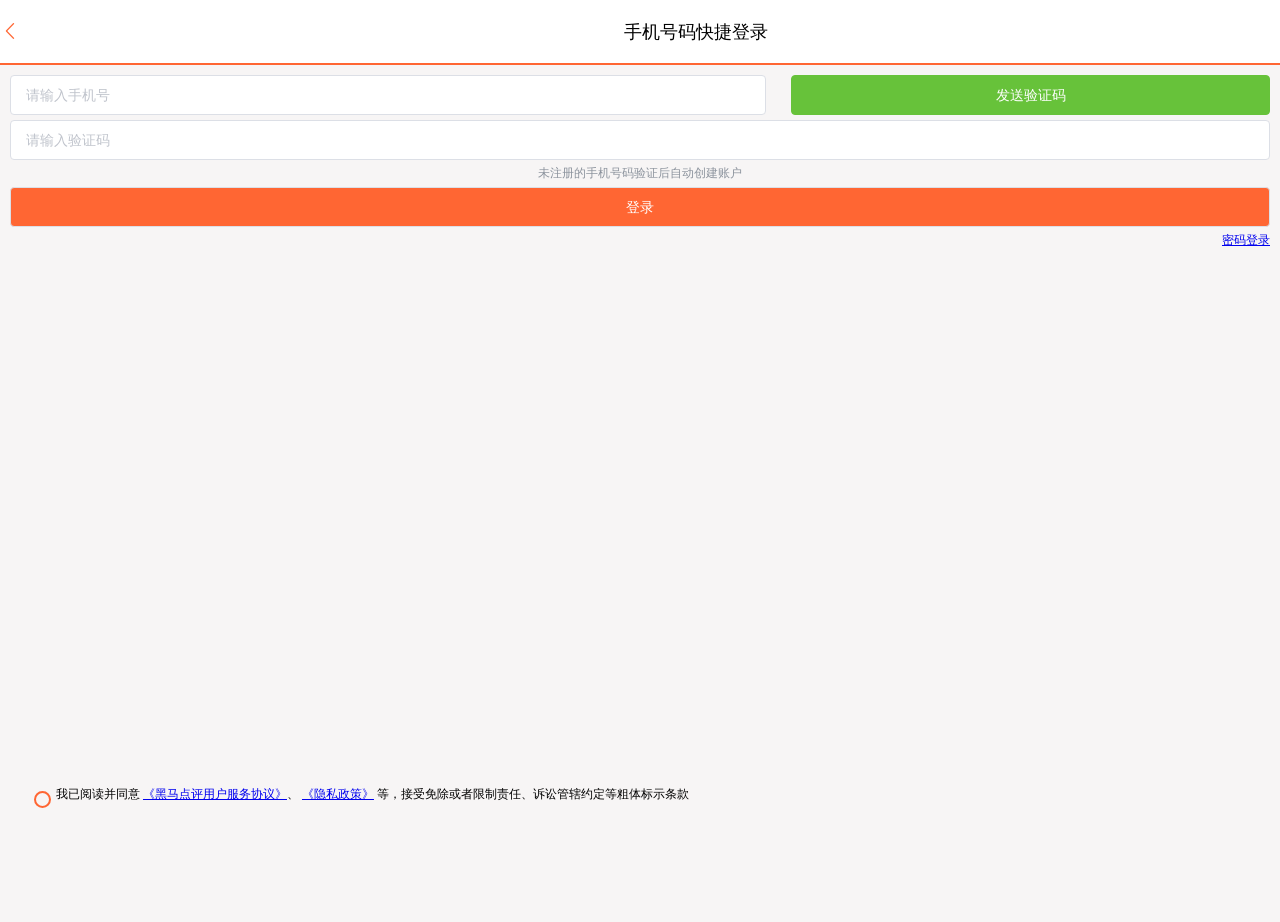
<file: nginx-1.18.0/html/hmdp/login.html>
<!DOCTYPE html>
<html lang="en">
<head>
  <meta http-equiv="Content-Type" content="text/html; charset=UTF-8">
  <meta name="viewport" content="width=device-width, initial-scale=1, maximum-scale=1, user-scalable=0">
  <title>黑马点评</title>
  <!-- 引入样式 -->
  <link rel="stylesheet" href="./css/element.css">
  <link href="./css/main.css" rel="stylesheet">
  <link href="./css/login.css" rel="stylesheet">

  <style type="text/css">

  </style>
</head>
<body>
<div id="app">
  <div class="login-container">
    <div class="header">
      <div class="header-back-btn" @click="goBack" ><i class="el-icon-arrow-left"></i></div>
      <div class="header-title">手机号码快捷登录&nbsp;&nbsp;&nbsp;</div>
    </div>
    <div class="content">
      <div class="login-form">
        <div style="display: flex; justify-content: space-between">
          <el-input style="width: 60%" placeholder="请输入手机号" v-model="form.phone" >
          </el-input>
          <el-button style="width: 38%" @click="sendCode" type="success" :disabled="disabled">{{codeBtnMsg}}</el-button>
        </div>

        <div style="height: 5px"></div>
        <el-input placeholder="请输入验证码" v-model="form.code">
        </el-input>
        <div style="text-align: center; color: #8c939d;margin: 5px 0">未注册的手机号码验证后自动创建账户</div>
        <el-button @click="login" style="width: 100%; background-color:#f63; color: #fff;">登录</el-button>
        <div style="text-align: right; color:#333333; margin: 5px 0">
          <a href="javascript:void(0)" @click="passwordTip">密码登录</a>
        </div>
      </div>
      <div class="login-radio">
        <div>
          <input type="radio" name="readed" v-model="radio" value="1">
          <label for="readed"></label>
        </div>
        <div>我已阅读并同意
          <a href="javascript:void(0)">
          《黑马点评用户服务协议》</a>、
          <a href="javascript:void(0)">《隐私政策》</a>
          等，接受免除或者限制责任、诉讼管辖约定等粗体标示条款
        </div>
      </div>
    </div>
  </div>
</div>
<script src="./js/vue.js"></script>
<script src="./js/axios.min.js"></script>
<!-- 引入组件库 -->
<script src="./js/element.js"></script>
<script src="./js/common.js"></script>
<script src="./js/footer.js?v=20261018-1"></script>
<script>

  const app = new Vue({
    el: "#app",
    data: {
      radio: "",
      disabled: false, // 发送短信按钮
      codeBtnMsg: "发送验证码", // 发送短信按钮提示
      form:{
      }
    },
    methods: {
      passwordTip() {
        this.$message.info("密码登录暂未开放，请使用验证码登录");
      },
      login(){
        if(!this.radio){
          this.$message.error("请先确认阅读用户协议！");
          return
        }
        if(!this.form.phone || !this.form.code){
          this.$message.error("手机号和验证码不能为空！");
          return
        }
        axios.post("/user/login", this.form)
        .then(({data}) => {
            if(data){
              // 保存用户信息到session
              sessionStorage.setItem("token", data);
            }
            // 登录后回到来源页，没有来源页才回首页
            let redirect = sessionStorage.getItem("redirectAfterLogin");
            sessionStorage.removeItem("redirectAfterLogin");
            location.href = redirect && redirect.indexOf("login.html") < 0 ? redirect : "/index.html";
        })
        .catch(err => this.$message.error(err))
      },
      goBack(){
        history.back();
      },
      sendCode(){
        if (!this.form.phone) {
          this.$message.error("手机号不能为空");
          return;
        }
        if (!/^1[3-9]\d{9}$/.test(this.form.phone)) {
          this.$message.error("手机号格式不正确");
          return;
        }
        if (this.disabled) {
          return;
        }
        // 先禁用按钮，失败时立即恢复，避免被限流后还要干等 60 秒
        this.disabled = true;
        this.codeBtnMsg = "发送中…";
        axios.post("/user/code?phone=" + encodeURIComponent(this.form.phone))
          .then(() => {
            this.$message.success("验证码已发送");
            this.startCountdown(60);
          })
          .catch(err => {
            this.disabled = false;
            this.codeBtnMsg = "发送验证码";
            this.$message.error(err);
          });
      },
      startCountdown(seconds){
        let i = seconds;
        this.codeBtnMsg = i + '秒后可重发';
        let taskId = setInterval(() => {
          i--;
          if (i <= 0) {
            clearInterval(taskId);
            this.disabled = false;
            this.codeBtnMsg = "发送验证码";
            return;
          }
          this.codeBtnMsg = i + '秒后可重发';
        }, 1000);
      }
    }
  })
</script>
</body>
</html>
</file>
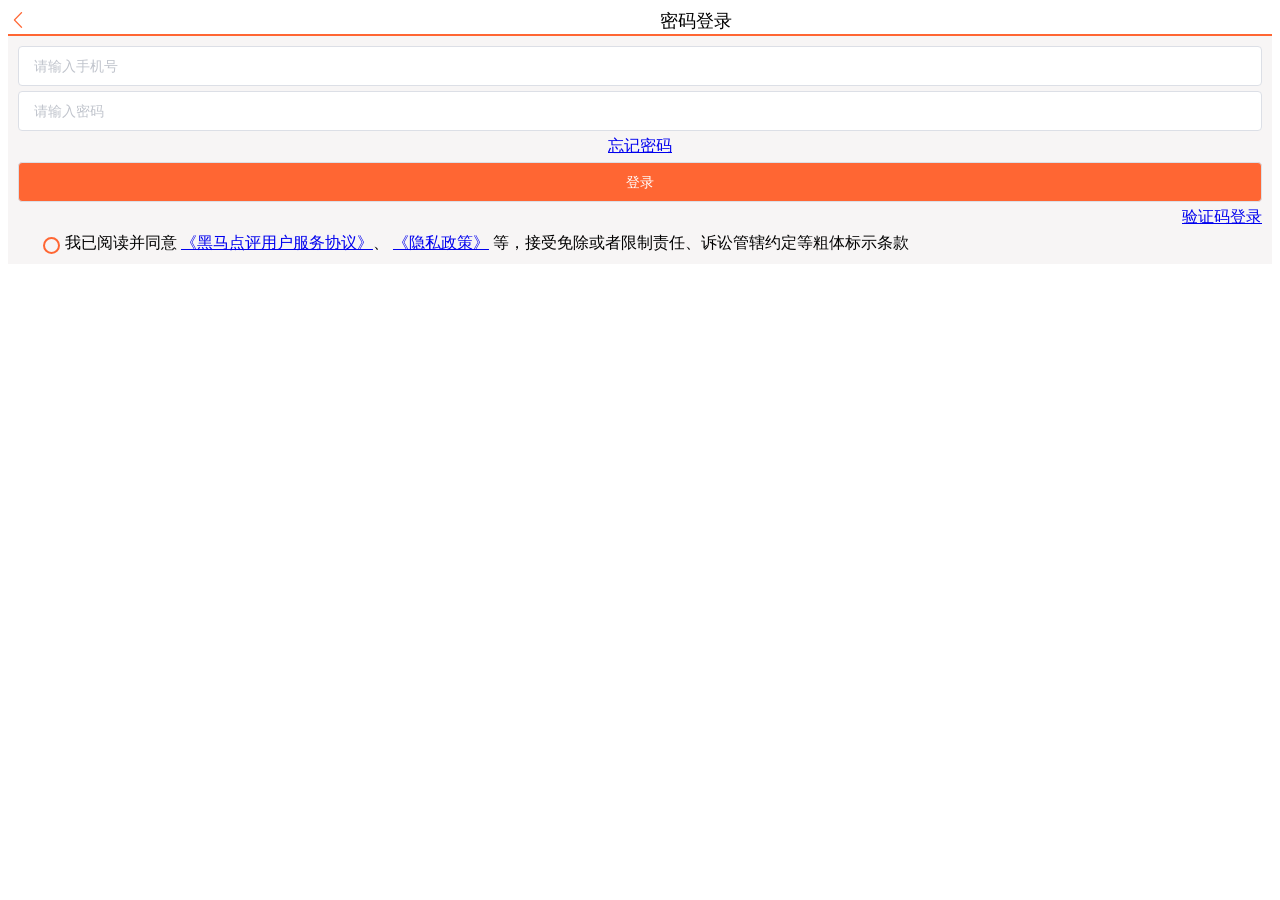
<file: nginx-1.18.0/html/hmdp/login2.html>
<!DOCTYPE html>
<html lang="en">
<head>
  <meta http-equiv="Content-Type" content="text/html; charset=UTF-8">
  <meta name="viewport" content="width=device-width, initial-scale=1, maximum-scale=1, user-scalable=0">
  <title>黑马点评</title>
  <link href="./css/login.css" rel="stylesheet">
  <!-- 引入样式 -->
  <link rel="stylesheet" href="./css/element.css">

  <style type="text/css">
      .el-radio__input.is-checked .el-radio__inner {
          border-color: #F63;
          background: #F63;
      }
      .el-input__inner:focus {
          border: 1px solid #F63;
      }
  </style>
</head>
<body>
<div id="app">
  <div class="login-container">
    <div class="header">
      <div class="header-back-btn" @click="goBack"><i class="el-icon-arrow-left"></i></div>
      <div class="header-title">密码登录&nbsp;&nbsp;&nbsp;</div>
    </div>
    <div class="content">
      <div class="login-form">
        <el-input placeholder="请输入手机号" v-model="form.phone">
        </el-input>
        <div style="height: 5px"></div>
        <el-input placeholder="请输入密码" v-model="form.password">
        </el-input>
        <div style="text-align: center; color: #8c939d;margin: 5px 0"><a href="javascript:void(0)">忘记密码</a></div>
        <el-button @click="login" style="width: 100%; background-color:#f63; color: #fff;">登录</el-button>
        <div style="text-align: right; color:#333333; margin: 5px 0"><a href="/login.html">验证码登录</a></div>
      </div>
      <div class="login-radio">
        <div>
          <input type="radio" name="readed" v-model="radio" value="1">
          <label for="readed"></label>
        </div>
        <div>我已阅读并同意
          <a href="javascript:void(0)">
          《黑马点评用户服务协议》</a>、
          <a href="javascript:void(0)">《隐私政策》</a>
          等，接受免除或者限制责任、诉讼管辖约定等粗体标示条款
        </div>
      </div>
    </div>
  </div>
</div>
<script src="./js/vue.js"></script>
<script src="./js/axios.min.js"></script>
<!-- 引入组件库 -->
<script src="./js/element.js"></script>
<script src="./js/common.js"></script>
<script>

  const app = new Vue({
    el: "#app",
    data: {
      radio: "",
      form:{
      }
    },
    methods: {
      login(){
        if(!this.radio){
          this.$message.error("请先确认阅读用户协议！");
          return;
        }
        axios.post("/user/login", this.form)
          .then(({data}) => {
            if(data){
              // 保存用户信息到session
              sessionStorage.setItem("token", data);
            }
            // 跳转到首页
            location.href = "/info.html"
          })
          .catch(err => this.$message.error(err))
      },
      goBack(){
        history.back();
      }
    }
  })
</script>
</body>
</html>
</file>
<file: nginx-1.18.0/html/hmdp/css/element.css>
@charset "UTF-8";.el-pagination--small .arrow.disabled,.el-table .hidden-columns,.el-table td.is-hidden>*,.el-table th.is-hidden>*,.el-table--hidden{visibility:hidden}.el-dropdown .el-dropdown-selfdefine:focus:active,.el-dropdown .el-dropdown-selfdefine:focus:not(.focusing),.el-message__closeBtn:focus,.el-message__content:focus,.el-popover:focus,.el-popover:focus:active,.el-popover__reference:focus:hover,.el-popover__reference:focus:not(.focusing),.el-rate:active,.el-rate:focus,.el-tooltip:focus:hover,.el-tooltip:focus:not(.focusing),.el-upload-list__item.is-success:active,.el-upload-list__item.is-success:not(.focusing):focus{outline-width:0}.el-input__suffix,.el-tree.is-dragging .el-tree-node__content *{pointer-events:none}@font-face{font-family:element-icons;src:url(fonts/element-icons.woff) format("woff"),url(fonts/element-icons.ttf) format("truetype");font-weight:400;font-display:"auto";font-style:normal}[class*=" el-icon-"],[class^=el-icon-]{font-family:element-icons!important;speak:none;font-style:normal;font-weight:400;font-variant:normal;text-transform:none;line-height:1;vertical-align:baseline;display:inline-block;-webkit-font-smoothing:antialiased;-moz-osx-font-smoothing:grayscale}.el-icon-ice-cream-round:before{content:"\e6a0"}.el-icon-ice-cream-square:before{content:"\e6a3"}.el-icon-lollipop:before{content:"\e6a4"}.el-icon-potato-strips:before{content:"\e6a5"}.el-icon-milk-tea:before{content:"\e6a6"}.el-icon-ice-drink:before{content:"\e6a7"}.el-icon-ice-tea:before{content:"\e6a9"}.el-icon-coffee:before{content:"\e6aa"}.el-icon-orange:before{content:"\e6ab"}.el-icon-pear:before{content:"\e6ac"}.el-icon-apple:before{content:"\e6ad"}.el-icon-cherry:before{content:"\e6ae"}.el-icon-watermelon:before{content:"\e6af"}.el-icon-grape:before{content:"\e6b0"}.el-icon-refrigerator:before{content:"\e6b1"}.el-icon-goblet-square-full:before{content:"\e6b2"}.el-icon-goblet-square:before{content:"\e6b3"}.el-icon-goblet-full:before{content:"\e6b4"}.el-icon-goblet:before{content:"\e6b5"}.el-icon-cold-drink:before{content:"\e6b6"}.el-icon-coffee-cup:before{content:"\e6b8"}.el-icon-water-cup:before{content:"\e6b9"}.el-icon-hot-water:before{content:"\e6ba"}.el-icon-ice-cream:before{content:"\e6bb"}.el-icon-dessert:before{content:"\e6bc"}.el-icon-sugar:before{content:"\e6bd"}.el-icon-tableware:before{content:"\e6be"}.el-icon-burger:before{content:"\e6bf"}.el-icon-knife-fork:before{content:"\e6c1"}.el-icon-fork-spoon:before{content:"\e6c2"}.el-icon-chicken:before{content:"\e6c3"}.el-icon-food:before{content:"\e6c4"}.el-icon-dish-1:before{content:"\e6c5"}.el-icon-dish:before{content:"\e6c6"}.el-icon-moon-night:before{content:"\e6ee"}.el-icon-moon:before{content:"\e6f0"}.el-icon-cloudy-and-sunny:before{content:"\e6f1"}.el-icon-partly-cloudy:before{content:"\e6f2"}.el-icon-cloudy:before{content:"\e6f3"}.el-icon-sunny:before{content:"\e6f6"}.el-icon-sunset:before{content:"\e6f7"}.el-icon-sunrise-1:before{content:"\e6f8"}.el-icon-sunrise:before{content:"\e6f9"}.el-icon-heavy-rain:before{content:"\e6fa"}.el-icon-lightning:before{content:"\e6fb"}.el-icon-light-rain:before{content:"\e6fc"}.el-icon-wind-power:before{content:"\e6fd"}.el-icon-baseball:before{content:"\e712"}.el-icon-soccer:before{content:"\e713"}.el-icon-football:before{content:"\e715"}.el-icon-basketball:before{content:"\e716"}.el-icon-ship:before{content:"\e73f"}.el-icon-truck:before{content:"\e740"}.el-icon-bicycle:before{content:"\e741"}.el-icon-mobile-phone:before{content:"\e6d3"}.el-icon-service:before{content:"\e6d4"}.el-icon-key:before{content:"\e6e2"}.el-icon-unlock:before{content:"\e6e4"}.el-icon-lock:before{content:"\e6e5"}.el-icon-watch:before{content:"\e6fe"}.el-icon-watch-1:before{content:"\e6ff"}.el-icon-timer:before{content:"\e702"}.el-icon-alarm-clock:before{content:"\e703"}.el-icon-map-location:before{content:"\e704"}.el-icon-delete-location:before{content:"\e705"}.el-icon-add-location:before{content:"\e706"}.el-icon-location-information:before{content:"\e707"}.el-icon-location-outline:before{content:"\e708"}.el-icon-location:before{content:"\e79e"}.el-icon-place:before{content:"\e709"}.el-icon-discover:before{content:"\e70a"}.el-icon-first-aid-kit:before{content:"\e70b"}.el-icon-trophy-1:before{content:"\e70c"}.el-icon-trophy:before{content:"\e70d"}.el-icon-medal:before{content:"\e70e"}.el-icon-medal-1:before{content:"\e70f"}.el-icon-stopwatch:before{content:"\e710"}.el-icon-mic:before{content:"\e711"}.el-icon-copy-document:before{content:"\e718"}.el-icon-full-screen:before{content:"\e719"}.el-icon-switch-button:before{content:"\e71b"}.el-icon-aim:before{content:"\e71c"}.el-icon-crop:before{content:"\e71d"}.el-icon-odometer:before{content:"\e71e"}.el-icon-time:before{content:"\e71f"}.el-icon-bangzhu:before{content:"\e724"}.el-icon-close-notification:before{content:"\e726"}.el-icon-microphone:before{content:"\e727"}.el-icon-turn-off-microphone:before{content:"\e728"}.el-icon-position:before{content:"\e729"}.el-icon-postcard:before{content:"\e72a"}.el-icon-message:before{content:"\e72b"}.el-icon-chat-line-square:before{content:"\e72d"}.el-icon-chat-dot-square:before{content:"\e72e"}.el-icon-chat-dot-round:before{content:"\e72f"}.el-icon-chat-square:before{content:"\e730"}.el-icon-chat-line-round:before{content:"\e731"}.el-icon-chat-round:before{content:"\e732"}.el-icon-set-up:before{content:"\e733"}.el-icon-turn-off:before{content:"\e734"}.el-icon-open:before{content:"\e735"}.el-icon-connection:before{content:"\e736"}.el-icon-link:before{content:"\e737"}.el-icon-cpu:before{content:"\e738"}.el-icon-thumb:before{content:"\e739"}.el-icon-female:before{content:"\e73a"}.el-icon-male:before{content:"\e73b"}.el-icon-guide:before{content:"\e73c"}.el-icon-news:before{content:"\e73e"}.el-icon-price-tag:before{content:"\e744"}.el-icon-discount:before{content:"\e745"}.el-icon-wallet:before{content:"\e747"}.el-icon-coin:before{content:"\e748"}.el-icon-money:before{content:"\e749"}.el-icon-bank-card:before{content:"\e74a"}.el-icon-box:before{content:"\e74b"}.el-icon-present:before{content:"\e74c"}.el-icon-sell:before{content:"\e6d5"}.el-icon-sold-out:before{content:"\e6d6"}.el-icon-shopping-bag-2:before{content:"\e74d"}.el-icon-shopping-bag-1:before{content:"\e74e"}.el-icon-shopping-cart-2:before{content:"\e74f"}.el-icon-shopping-cart-1:before{content:"\e750"}.el-icon-shopping-cart-full:before{content:"\e751"}.el-icon-smoking:before{content:"\e752"}.el-icon-no-smoking:before{content:"\e753"}.el-icon-house:before{content:"\e754"}.el-icon-table-lamp:before{content:"\e755"}.el-icon-school:before{content:"\e756"}.el-icon-office-building:before{content:"\e757"}.el-icon-toilet-paper:before{content:"\e758"}.el-icon-notebook-2:before{content:"\e759"}.el-icon-notebook-1:before{content:"\e75a"}.el-icon-files:before{content:"\e75b"}.el-icon-collection:before{content:"\e75c"}.el-icon-receiving:before{content:"\e75d"}.el-icon-suitcase-1:before{content:"\e760"}.el-icon-suitcase:before{content:"\e761"}.el-icon-film:before{content:"\e763"}.el-icon-collection-tag:before{content:"\e765"}.el-icon-data-analysis:before{content:"\e766"}.el-icon-pie-chart:before{content:"\e767"}.el-icon-data-board:before{content:"\e768"}.el-icon-data-line:before{content:"\e76d"}.el-icon-reading:before{content:"\e769"}.el-icon-magic-stick:before{content:"\e76a"}.el-icon-coordinate:before{content:"\e76b"}.el-icon-mouse:before{content:"\e76c"}.el-icon-brush:before{content:"\e76e"}.el-icon-headset:before{content:"\e76f"}.el-icon-umbrella:before{content:"\e770"}.el-icon-scissors:before{content:"\e771"}.el-icon-mobile:before{content:"\e773"}.el-icon-attract:before{content:"\e774"}.el-icon-monitor:before{content:"\e775"}.el-icon-search:before{content:"\e778"}.el-icon-takeaway-box:before{content:"\e77a"}.el-icon-paperclip:before{content:"\e77d"}.el-icon-printer:before{content:"\e77e"}.el-icon-document-add:before{content:"\e782"}.el-icon-document:before{content:"\e785"}.el-icon-document-checked:before{content:"\e786"}.el-icon-document-copy:before{content:"\e787"}.el-icon-document-delete:before{content:"\e788"}.el-icon-document-remove:before{content:"\e789"}.el-icon-tickets:before{content:"\e78b"}.el-icon-folder-checked:before{content:"\e77f"}.el-icon-folder-delete:before{content:"\e780"}.el-icon-folder-remove:before{content:"\e781"}.el-icon-folder-add:before{content:"\e783"}.el-icon-folder-opened:before{content:"\e784"}.el-icon-folder:before{content:"\e78a"}.el-icon-edit-outline:before{content:"\e764"}.el-icon-edit:before{content:"\e78c"}.el-icon-date:before{content:"\e78e"}.el-icon-c-scale-to-original:before{content:"\e7c6"}.el-icon-view:before{content:"\e6ce"}.el-icon-loading:before{content:"\e6cf"}.el-icon-rank:before{content:"\e6d1"}.el-icon-sort-down:before{content:"\e7c4"}.el-icon-sort-up:before{content:"\e7c5"}.el-icon-sort:before{content:"\e6d2"}.el-icon-finished:before{content:"\e6cd"}.el-icon-refresh-left:before{content:"\e6c7"}.el-icon-refresh-right:before{content:"\e6c8"}.el-icon-refresh:before{content:"\e6d0"}.el-icon-video-play:before{content:"\e7c0"}.el-icon-video-pause:before{content:"\e7c1"}.el-icon-d-arrow-right:before{content:"\e6dc"}.el-icon-d-arrow-left:before{content:"\e6dd"}.el-icon-arrow-up:before{content:"\e6e1"}.el-icon-arrow-down:before{content:"\e6df"}.el-icon-arrow-right:before{content:"\e6e0"}.el-icon-arrow-left:before{content:"\e6de"}.el-icon-top-right:before{content:"\e6e7"}.el-icon-top-left:before{content:"\e6e8"}.el-icon-top:before{content:"\e6e6"}.el-icon-bottom:before{content:"\e6eb"}.el-icon-right:before{content:"\e6e9"}.el-icon-back:before{content:"\e6ea"}.el-icon-bottom-right:before{content:"\e6ec"}.el-icon-bottom-left:before{content:"\e6ed"}.el-icon-caret-top:before{content:"\e78f"}.el-icon-caret-bottom:before{content:"\e790"}.el-icon-caret-right:before{content:"\e791"}.el-icon-caret-left:before{content:"\e792"}.el-icon-d-caret:before{content:"\e79a"}.el-icon-share:before{content:"\e793"}.el-icon-menu:before{content:"\e798"}.el-icon-s-grid:before{content:"\e7a6"}.el-icon-s-check:before{content:"\e7a7"}.el-icon-s-data:before{content:"\e7a8"}.el-icon-s-opportunity:before{content:"\e7aa"}.el-icon-s-custom:before{content:"\e7ab"}.el-icon-s-claim:before{content:"\e7ad"}.el-icon-s-finance:before{content:"\e7ae"}.el-icon-s-comment:before{content:"\e7af"}.el-icon-s-flag:before{content:"\e7b0"}.el-icon-s-marketing:before{content:"\e7b1"}.el-icon-s-shop:before{content:"\e7b4"}.el-icon-s-open:before{content:"\e7b5"}.el-icon-s-management:before{content:"\e7b6"}.el-icon-s-ticket:before{content:"\e7b7"}.el-icon-s-release:before{content:"\e7b8"}.el-icon-s-home:before{content:"\e7b9"}.el-icon-s-promotion:before{content:"\e7ba"}.el-icon-s-operation:before{content:"\e7bb"}.el-icon-s-unfold:before{content:"\e7bc"}.el-icon-s-fold:before{content:"\e7a9"}.el-icon-s-platform:before{content:"\e7bd"}.el-icon-s-order:before{content:"\e7be"}.el-icon-s-cooperation:before{content:"\e7bf"}.el-icon-bell:before{content:"\e725"}.el-icon-message-solid:before{content:"\e799"}.el-icon-video-camera:before{content:"\e772"}.el-icon-video-camera-solid:before{content:"\e796"}.el-icon-camera:before{content:"\e779"}.el-icon-camera-solid:before{content:"\e79b"}.el-icon-download:before{content:"\e77c"}.el-icon-upload2:before{content:"\e77b"}.el-icon-upload:before{content:"\e7c3"}.el-icon-picture-outline-round:before{content:"\e75f"}.el-icon-picture-outline:before{content:"\e75e"}.el-icon-picture:before{content:"\e79f"}.el-icon-close:before{content:"\e6db"}.el-icon-check:before{content:"\e6da"}.el-icon-plus:before{content:"\e6d9"}.el-icon-minus:before{content:"\e6d8"}.el-icon-help:before{content:"\e73d"}.el-icon-s-help:before{content:"\e7b3"}.el-icon-circle-close:before{content:"\e78d"}.el-icon-circle-check:before{content:"\e720"}.el-icon-circle-plus-outline:before{content:"\e723"}.el-icon-remove-outline:before{content:"\e722"}.el-icon-zoom-out:before{content:"\e776"}.el-icon-zoom-in:before{content:"\e777"}.el-icon-error:before{content:"\e79d"}.el-icon-success:before{content:"\e79c"}.el-icon-circle-plus:before{content:"\e7a0"}.el-icon-remove:before{content:"\e7a2"}.el-icon-info:before{content:"\e7a1"}.el-icon-question:before{content:"\e7a4"}.el-icon-warning-outline:before{content:"\e6c9"}.el-icon-warning:before{content:"\e7a3"}.el-icon-goods:before{content:"\e7c2"}.el-icon-s-goods:before{content:"\e7b2"}.el-icon-star-off:before{content:"\e717"}.el-icon-star-on:before{content:"\e797"}.el-icon-more-outline:before{content:"\e6cc"}.el-icon-more:before{content:"\e794"}.el-icon-phone-outline:before{content:"\e6cb"}.el-icon-phone:before{content:"\e795"}.el-icon-user:before{content:"\e6e3"}.el-icon-user-solid:before{content:"\e7a5"}.el-icon-setting:before{content:"\e6ca"}.el-icon-s-tools:before{content:"\e7ac"}.el-icon-delete:before{content:"\e6d7"}.el-icon-delete-solid:before{content:"\e7c9"}.el-icon-eleme:before{content:"\e7c7"}.el-icon-platform-eleme:before{content:"\e7ca"}.el-icon-loading{-webkit-animation:rotating 2s linear infinite;animation:rotating 2s linear infinite}.el-icon--right{margin-left:5px}.el-icon--left{margin-right:5px}@-webkit-keyframes rotating{0%{-webkit-transform:rotateZ(0);transform:rotateZ(0)}100%{-webkit-transform:rotateZ(360deg);transform:rotateZ(360deg)}}@keyframes rotating{0%{-webkit-transform:rotateZ(0);transform:rotateZ(0)}100%{-webkit-transform:rotateZ(360deg);transform:rotateZ(360deg)}}.el-pagination{white-space:nowrap;padding:2px 5px;color:#303133;font-weight:700}.el-pagination::after,.el-pagination::before{display:table;content:""}.el-pagination::after{clear:both}.el-pagination button,.el-pagination span:not([class*=suffix]){display:inline-block;font-size:13px;min-width:35.5px;height:28px;line-height:28px;vertical-align:top;-webkit-box-sizing:border-box;box-sizing:border-box}.el-pagination .el-input__inner{text-align:center;-moz-appearance:textfield;line-height:normal}.el-pagination .el-input__suffix{right:0;-webkit-transform:scale(.8);transform:scale(.8)}.el-pagination .el-select .el-input{width:100px;margin:0 5px}.el-pagination .el-select .el-input .el-input__inner{padding-right:25px;border-radius:3px}.el-pagination button{border:none;padding:0 6px;background:0 0}.el-pagination button:focus{outline:0}.el-pagination button:hover{color:#FF6633}.el-pagination button:disabled{color:#C0C4CC;background-color:#FFF;cursor:not-allowed}.el-pagination .btn-next,.el-pagination .btn-prev{background:center center no-repeat #FFF;background-size:16px;cursor:pointer;margin:0;color:#303133}.el-pagination .btn-next .el-icon,.el-pagination .btn-prev .el-icon{display:block;font-size:12px;font-weight:700}.el-pagination .btn-prev{padding-right:12px}.el-pagination .btn-next{padding-left:12px}.el-pagination .el-pager li.disabled{color:#C0C4CC;cursor:not-allowed}.el-pager li,.el-pager li.btn-quicknext:hover,.el-pager li.btn-quickprev:hover{cursor:pointer}.el-pagination--small .btn-next,.el-pagination--small .btn-prev,.el-pagination--small .el-pager li,.el-pagination--small .el-pager li.btn-quicknext,.el-pagination--small .el-pager li.btn-quickprev,.el-pagination--small .el-pager li:last-child{border-color:transparent;font-size:12px;line-height:22px;height:22px;min-width:22px}.el-pagination--small .more::before,.el-pagination--small li.more::before{line-height:24px}.el-pagination--small button,.el-pagination--small span:not([class*=suffix]){height:22px;line-height:22px}.el-pagination--small .el-pagination__editor,.el-pagination--small .el-pagination__editor.el-input .el-input__inner{height:22px}.el-pagination__sizes{margin:0 10px 0 0;font-weight:400;color:#606266}.el-pagination__sizes .el-input .el-input__inner{font-size:13px;padding-left:8px}.el-pagination__sizes .el-input .el-input__inner:hover{border-color:#FF6633}.el-pagination__total{margin-right:10px;font-weight:400;color:#606266}.el-pagination__jump{margin-left:24px;font-weight:400;color:#606266}.el-pagination__jump .el-input__inner{padding:0 3px}.el-pagination__rightwrapper{float:right}.el-pagination__editor{line-height:18px;padding:0 2px;height:28px;text-align:center;margin:0 2px;-webkit-box-sizing:border-box;box-sizing:border-box;border-radius:3px}.el-pager,.el-pagination.is-background .btn-next,.el-pagination.is-background .btn-prev{padding:0}.el-pagination__editor.el-input{width:50px}.el-pagination__editor.el-input .el-input__inner{height:28px}.el-pagination__editor .el-input__inner::-webkit-inner-spin-button,.el-pagination__editor .el-input__inner::-webkit-outer-spin-button{-webkit-appearance:none;margin:0}.el-pagination.is-background .btn-next,.el-pagination.is-background .btn-prev,.el-pagination.is-background .el-pager li{margin:0 5px;background-color:#f4f4f5;color:#606266;min-width:30px;border-radius:2px}.el-pagination.is-background .btn-next.disabled,.el-pagination.is-background .btn-next:disabled,.el-pagination.is-background .btn-prev.disabled,.el-pagination.is-background .btn-prev:disabled,.el-pagination.is-background .el-pager li.disabled{color:#C0C4CC}.el-pagination.is-background .el-pager li:not(.disabled):hover{color:#FF6633}.el-pagination.is-background .el-pager li:not(.disabled).active{background-color:#FF6633;color:#FFF}.el-dialog,.el-pager li{background:#FFF;-webkit-box-sizing:border-box}.el-pagination.is-background.el-pagination--small .btn-next,.el-pagination.is-background.el-pagination--small .btn-prev,.el-pagination.is-background.el-pagination--small .el-pager li{margin:0 3px;min-width:22px}.el-pager,.el-pager li{vertical-align:top;margin:0;display:inline-block}.el-pager{-webkit-user-select:none;-moz-user-select:none;-ms-user-select:none;user-select:none;list-style:none;font-size:0}.el-date-table,.el-table th{-webkit-user-select:none;-moz-user-select:none}.el-pager .more::before{line-height:30px}.el-pager li{padding:0 4px;font-size:13px;min-width:35.5px;height:28px;line-height:28px;box-sizing:border-box;text-align:center}.el-menu--collapse .el-menu .el-submenu,.el-menu--popup{min-width:200px}.el-pager li.btn-quicknext,.el-pager li.btn-quickprev{line-height:28px;color:#303133}.el-pager li.btn-quicknext.disabled,.el-pager li.btn-quickprev.disabled{color:#C0C4CC}.el-pager li.active+li{border-left:0}.el-pager li:hover{color:#FF6633}.el-pager li.active{color:#FF6633;cursor:default}@-webkit-keyframes v-modal-in{0%{opacity:0}}@-webkit-keyframes v-modal-out{100%{opacity:0}}.el-dialog{position:relative;margin:0 auto 50px;border-radius:2px;-webkit-box-shadow:0 1px 3px rgba(0,0,0,.3);box-shadow:0 1px 3px rgba(0,0,0,.3);box-sizing:border-box;width:50%}.el-dialog.is-fullscreen{width:100%;margin-top:0;margin-bottom:0;height:100%;overflow:auto}.el-dialog__wrapper{position:fixed;top:0;right:0;bottom:0;left:0;overflow:auto;margin:0}.el-dialog__header{padding:20px 20px 10px}.el-dialog__headerbtn{position:absolute;top:20px;right:20px;padding:0;background:0 0;border:none;outline:0;cursor:pointer;font-size:16px}.el-dialog__headerbtn .el-dialog__close{color:#909399}.el-dialog__headerbtn:focus .el-dialog__close,.el-dialog__headerbtn:hover .el-dialog__close{color:#FF6633}.el-dialog__title{line-height:24px;font-size:18px;color:#303133}.el-dialog__body{padding:30px 20px;color:#606266;font-size:14px;word-break:break-all}.el-dialog__footer{padding:10px 20px 20px;text-align:right;-webkit-box-sizing:border-box;box-sizing:border-box}.el-dialog--center{text-align:center}.el-dialog--center .el-dialog__body{text-align:initial;padding:25px 25px 30px}.el-dialog--center .el-dialog__footer{text-align:inherit}.dialog-fade-enter-active{-webkit-animation:dialog-fade-in .3s;animation:dialog-fade-in .3s}.dialog-fade-leave-active{-webkit-animation:dialog-fade-out .3s;animation:dialog-fade-out .3s}@-webkit-keyframes dialog-fade-in{0%{-webkit-transform:translate3d(0,-20px,0);transform:translate3d(0,-20px,0);opacity:0}100%{-webkit-transform:translate3d(0,0,0);transform:translate3d(0,0,0);opacity:1}}@keyframes dialog-fade-in{0%{-webkit-transform:translate3d(0,-20px,0);transform:translate3d(0,-20px,0);opacity:0}100%{-webkit-transform:translate3d(0,0,0);transform:translate3d(0,0,0);opacity:1}}@-webkit-keyframes dialog-fade-out{0%{-webkit-transform:translate3d(0,0,0);transform:translate3d(0,0,0);opacity:1}100%{-webkit-transform:translate3d(0,-20px,0);transform:translate3d(0,-20px,0);opacity:0}}@keyframes dialog-fade-out{0%{-webkit-transform:translate3d(0,0,0);transform:translate3d(0,0,0);opacity:1}100%{-webkit-transform:translate3d(0,-20px,0);transform:translate3d(0,-20px,0);opacity:0}}.el-autocomplete{position:relative;display:inline-block}.el-autocomplete-suggestion{margin:5px 0;-webkit-box-shadow:0 2px 12px 0 rgba(0,0,0,.1);box-shadow:0 2px 12px 0 rgba(0,0,0,.1);border-radius:4px;border:1px solid #E4E7ED;-webkit-box-sizing:border-box;box-sizing:border-box;background-color:#FFF}.el-dropdown-menu,.el-menu--collapse .el-submenu .el-menu{z-index:10;-webkit-box-shadow:0 2px 12px 0 rgba(0,0,0,.1)}.el-autocomplete-suggestion__wrap{max-height:280px;padding:10px 0;-webkit-box-sizing:border-box;box-sizing:border-box}.el-autocomplete-suggestion__list{margin:0;padding:0}.el-autocomplete-suggestion li{padding:0 20px;margin:0;line-height:34px;cursor:pointer;color:#606266;font-size:14px;list-style:none;white-space:nowrap;overflow:hidden;text-overflow:ellipsis}.el-autocomplete-suggestion li.highlighted,.el-autocomplete-suggestion li:hover{background-color:#F5F7FA}.el-autocomplete-suggestion li.divider{margin-top:6px;border-top:1px solid #000}.el-autocomplete-suggestion li.divider:last-child{margin-bottom:-6px}.el-autocomplete-suggestion.is-loading li{text-align:center;height:100px;line-height:100px;font-size:20px;color:#999}.el-autocomplete-suggestion.is-loading li::after{display:inline-block;content:"";height:100%;vertical-align:middle}.el-autocomplete-suggestion.is-loading li:hover{background-color:#FFF}.el-autocomplete-suggestion.is-loading .el-icon-loading{vertical-align:middle}.el-dropdown{display:inline-block;position:relative;color:#606266;font-size:14px}.el-dropdown .el-button-group{display:block}.el-dropdown .el-button-group .el-button{float:none}.el-dropdown .el-dropdown__caret-button{padding-left:5px;padding-right:5px;position:relative;border-left:none}.el-dropdown .el-dropdown__caret-button::before{content:'';position:absolute;display:block;width:1px;top:5px;bottom:5px;left:0;background:rgba(255,255,255,.5)}.el-dropdown .el-dropdown__caret-button.el-button--default::before{background:rgba(220,223,230,.5)}.el-dropdown .el-dropdown__caret-button:hover::before{top:0;bottom:0}.el-dropdown .el-dropdown__caret-button .el-dropdown__icon{padding-left:0}.el-dropdown__icon{font-size:12px;margin:0 3px}.el-dropdown-menu{position:absolute;top:0;left:0;padding:10px 0;margin:5px 0;background-color:#FFF;border:1px solid #EBEEF5;border-radius:4px;box-shadow:0 2px 12px 0 rgba(0,0,0,.1)}.el-dropdown-menu__item{list-style:none;line-height:36px;padding:0 20px;margin:0;font-size:14px;color:#606266;cursor:pointer;outline:0}.el-dropdown-menu__item:focus,.el-dropdown-menu__item:not(.is-disabled):hover{background-color:#ecf5ff;color:#66b1ff}.el-dropdown-menu__item i{margin-right:5px}.el-dropdown-menu__item--divided{position:relative;margin-top:6px;border-top:1px solid #EBEEF5}.el-dropdown-menu__item--divided:before{content:'';height:6px;display:block;margin:0 -20px;background-color:#FFF}.el-dropdown-menu__item.is-disabled{cursor:default;color:#bbb;pointer-events:none}.el-dropdown-menu--medium{padding:6px 0}.el-dropdown-menu--medium .el-dropdown-menu__item{line-height:30px;padding:0 17px;font-size:14px}.el-dropdown-menu--medium .el-dropdown-menu__item.el-dropdown-menu__item--divided{margin-top:6px}.el-dropdown-menu--medium .el-dropdown-menu__item.el-dropdown-menu__item--divided:before{height:6px;margin:0 -17px}.el-dropdown-menu--small{padding:6px 0}.el-dropdown-menu--small .el-dropdown-menu__item{line-height:27px;padding:0 15px;font-size:13px}.el-dropdown-menu--small .el-dropdown-menu__item.el-dropdown-menu__item--divided{margin-top:4px}.el-dropdown-menu--small .el-dropdown-menu__item.el-dropdown-menu__item--divided:before{height:4px;margin:0 -15px}.el-dropdown-menu--mini{padding:3px 0}.el-dropdown-menu--mini .el-dropdown-menu__item{line-height:24px;padding:0 10px;font-size:12px}.el-dropdown-menu--mini .el-dropdown-menu__item.el-dropdown-menu__item--divided{margin-top:3px}.el-dropdown-menu--mini .el-dropdown-menu__item.el-dropdown-menu__item--divided:before{height:3px;margin:0 -10px}.el-menu{border-right:solid 1px #e6e6e6;list-style:none;position:relative;margin:0;padding-left:0;background-color:#FFF}.el-menu--horizontal>.el-menu-item:not(.is-disabled):focus,.el-menu--horizontal>.el-menu-item:not(.is-disabled):hover,.el-menu--horizontal>.el-submenu .el-submenu__title:hover{background-color:#fff}.el-menu::after,.el-menu::before{display:table;content:""}.el-menu::after{clear:both}.el-menu.el-menu--horizontal{border-bottom:solid 1px #e6e6e6}.el-menu--horizontal{border-right:none}.el-menu--horizontal>.el-menu-item{float:left;height:60px;line-height:60px;margin:0;border-bottom:2px solid transparent;color:#909399}.el-menu--horizontal>.el-menu-item a,.el-menu--horizontal>.el-menu-item a:hover{color:inherit}.el-menu--horizontal>.el-submenu{float:left}.el-menu--horizontal>.el-submenu:focus,.el-menu--horizontal>.el-submenu:hover{outline:0}.el-menu--horizontal>.el-submenu:focus .el-submenu__title,.el-menu--horizontal>.el-submenu:hover .el-submenu__title{color:#303133}.el-menu--horizontal>.el-submenu.is-active .el-submenu__title{border-bottom:2px solid #FF6633;color:#303133}.el-menu--horizontal>.el-submenu .el-submenu__title{height:60px;line-height:60px;border-bottom:2px solid transparent;color:#909399}.el-menu--horizontal>.el-submenu .el-submenu__icon-arrow{position:static;vertical-align:middle;margin-left:8px;margin-top:-3px}.el-menu--horizontal .el-menu .el-menu-item,.el-menu--horizontal .el-menu .el-submenu__title{background-color:#FFF;float:none;height:36px;line-height:36px;padding:0 10px;color:#909399}.el-menu--horizontal .el-menu .el-menu-item.is-active,.el-menu--horizontal .el-menu .el-submenu.is-active>.el-submenu__title{color:#303133}.el-menu--horizontal .el-menu-item:not(.is-disabled):focus,.el-menu--horizontal .el-menu-item:not(.is-disabled):hover{outline:0;color:#303133}.el-menu--horizontal>.el-menu-item.is-active{border-bottom:2px solid #FF6633;color:#303133}.el-menu--collapse{width:64px}.el-menu--collapse>.el-menu-item [class^=el-icon-],.el-menu--collapse>.el-submenu>.el-submenu__title [class^=el-icon-]{margin:0;vertical-align:middle;width:24px;text-align:center}.el-menu--collapse>.el-menu-item .el-submenu__icon-arrow,.el-menu--collapse>.el-submenu>.el-submenu__title .el-submenu__icon-arrow{display:none}.el-menu--collapse>.el-menu-item span,.el-menu--collapse>.el-submenu>.el-submenu__title span{height:0;width:0;overflow:hidden;visibility:hidden;display:inline-block}.el-menu--collapse>.el-menu-item.is-active i{color:inherit}.el-menu--collapse .el-submenu{position:relative}.el-menu--collapse .el-submenu .el-menu{position:absolute;margin-left:5px;top:0;left:100%;border:1px solid #E4E7ED;border-radius:2px;box-shadow:0 2px 12px 0 rgba(0,0,0,.1)}.el-menu-item,.el-submenu__title{height:56px;line-height:56px;position:relative;-webkit-box-sizing:border-box;white-space:nowrap;list-style:none}.el-menu--collapse .el-submenu.is-opened>.el-submenu__title .el-submenu__icon-arrow{-webkit-transform:none;transform:none}.el-menu--popup{z-index:100;border:none;padding:5px 0;border-radius:2px;-webkit-box-shadow:0 2px 12px 0 rgba(0,0,0,.1);box-shadow:0 2px 12px 0 rgba(0,0,0,.1)}.el-menu--popup-bottom-start{margin-top:5px}.el-menu--popup-right-start{margin-left:5px;margin-right:5px}.el-menu-item{font-size:14px;color:#303133;padding:0 20px;cursor:pointer;-webkit-transition:border-color .3s,background-color .3s,color .3s;transition:border-color .3s,background-color .3s,color .3s;box-sizing:border-box}.el-menu-item *{vertical-align:middle}.el-menu-item i{color:#909399}.el-menu-item:focus,.el-menu-item:hover{outline:0;background-color:#ecf5ff}.el-menu-item.is-disabled{opacity:.25;cursor:not-allowed;background:0 0!important}.el-menu-item [class^=el-icon-]{margin-right:5px;width:24px;text-align:center;font-size:18px;vertical-align:middle}.el-menu-item.is-active{color:#FF6633}.el-menu-item.is-active i{color:inherit}.el-submenu{list-style:none;margin:0;padding-left:0}.el-submenu__title{font-size:14px;color:#303133;padding:0 20px;cursor:pointer;-webkit-transition:border-color .3s,background-color .3s,color .3s;transition:border-color .3s,background-color .3s,color .3s;box-sizing:border-box}.el-submenu__title *{vertical-align:middle}.el-submenu__title i{color:#909399}.el-submenu__title:focus,.el-submenu__title:hover{outline:0;background-color:#ecf5ff}.el-submenu__title.is-disabled{opacity:.25;cursor:not-allowed;background:0 0!important}.el-submenu__title:hover{background-color:#ecf5ff}.el-submenu .el-menu{border:none}.el-submenu .el-menu-item{height:50px;line-height:50px;padding:0 45px;min-width:200px}.el-submenu__icon-arrow{position:absolute;top:50%;right:20px;margin-top:-7px;-webkit-transition:-webkit-transform .3s;transition:-webkit-transform .3s;transition:transform .3s;transition:transform .3s,-webkit-transform .3s;font-size:12px}.el-submenu.is-active .el-submenu__title{border-bottom-color:#FF6633}.el-submenu.is-opened>.el-submenu__title .el-submenu__icon-arrow{-webkit-transform:rotateZ(180deg);transform:rotateZ(180deg)}.el-submenu.is-disabled .el-menu-item,.el-submenu.is-disabled .el-submenu__title{opacity:.25;cursor:not-allowed;background:0 0!important}.el-submenu [class^=el-icon-]{vertical-align:middle;margin-right:5px;width:24px;text-align:center;font-size:18px}.el-menu-item-group>ul{padding:0}.el-menu-item-group__title{padding:7px 0 7px 20px;line-height:normal;font-size:12px;color:#909399}.el-radio-button__inner,.el-radio-group{display:inline-block;line-height:1;vertical-align:middle}.horizontal-collapse-transition .el-submenu__title .el-submenu__icon-arrow{-webkit-transition:.2s;transition:.2s;opacity:0}.el-radio-group{font-size:0}.el-radio-button{position:relative;display:inline-block;outline:0}.el-radio-button__inner{white-space:nowrap;background:#FFF;border:1px solid #DCDFE6;font-weight:500;border-left:0;color:#606266;-webkit-appearance:none;text-align:center;-webkit-box-sizing:border-box;box-sizing:border-box;outline:0;margin:0;position:relative;cursor:pointer;-webkit-transition:all .3s cubic-bezier(.645,.045,.355,1);transition:all .3s cubic-bezier(.645,.045,.355,1);padding:12px 20px;font-size:14px;border-radius:0}.el-radio-button__inner.is-round{padding:12px 20px}.el-radio-button__inner:hover{color:#FF6633}.el-radio-button__inner [class*=el-icon-]{line-height:.9}.el-radio-button__inner [class*=el-icon-]+span{margin-left:5px}.el-radio-button:first-child .el-radio-button__inner{border-left:1px solid #DCDFE6;border-radius:4px 0 0 4px;-webkit-box-shadow:none!important;box-shadow:none!important}.el-radio-button__orig-radio{opacity:0;outline:0;position:absolute;z-index:-1}.el-radio-button__orig-radio:checked+.el-radio-button__inner{color:#FFF;background-color:#FF6633;border-color:#FF6633;-webkit-box-shadow:-1px 0 0 0 #FF6633;box-shadow:-1px 0 0 0 #FF6633}.el-radio-button__orig-radio:disabled+.el-radio-button__inner{color:#C0C4CC;cursor:not-allowed;background-image:none;background-color:#FFF;border-color:#EBEEF5;-webkit-box-shadow:none;box-shadow:none}.el-radio-button__orig-radio:disabled:checked+.el-radio-button__inner{background-color:#F2F6FC}.el-radio-button:last-child .el-radio-button__inner{border-radius:0 4px 4px 0}.el-popover,.el-radio-button:first-child:last-child .el-radio-button__inner{border-radius:4px}.el-radio-button--medium .el-radio-button__inner{padding:10px 20px;font-size:14px;border-radius:0}.el-radio-button--medium .el-radio-button__inner.is-round{padding:10px 20px}.el-radio-button--small .el-radio-button__inner{padding:9px 15px;font-size:12px;border-radius:0}.el-radio-button--small .el-radio-button__inner.is-round{padding:9px 15px}.el-radio-button--mini .el-radio-button__inner{padding:7px 15px;font-size:12px;border-radius:0}.el-radio-button--mini .el-radio-button__inner.is-round{padding:7px 15px}.el-radio-button:focus:not(.is-focus):not(:active):not(.is-disabled){-webkit-box-shadow:0 0 2px 2px #FF6633;box-shadow:0 0 2px 2px #FF6633}.el-switch{display:-webkit-inline-box;display:-ms-inline-flexbox;display:inline-flex;-webkit-box-align:center;-ms-flex-align:center;align-items:center;position:relative;font-size:14px;line-height:20px;height:20px;vertical-align:middle}.el-switch__core,.el-switch__label{display:inline-block;cursor:pointer}.el-switch.is-disabled .el-switch__core,.el-switch.is-disabled .el-switch__label{cursor:not-allowed}.el-switch__label{-webkit-transition:.2s;transition:.2s;height:20px;font-size:14px;font-weight:500;vertical-align:middle;color:#303133}.el-switch__label.is-active{color:#FF6633}.el-switch__label--left{margin-right:10px}.el-switch__label--right{margin-left:10px}.el-switch__label *{line-height:1;font-size:14px;display:inline-block}.el-switch__input{position:absolute;width:0;height:0;opacity:0;margin:0}.el-switch__core{margin:0;position:relative;width:40px;height:20px;border:1px solid #DCDFE6;outline:0;border-radius:10px;-webkit-box-sizing:border-box;box-sizing:border-box;background:#DCDFE6;-webkit-transition:border-color .3s,background-color .3s;transition:border-color .3s,background-color .3s;vertical-align:middle}.el-switch__core:after{content:"";position:absolute;top:1px;left:1px;border-radius:100%;-webkit-transition:all .3s;transition:all .3s;width:16px;height:16px;background-color:#FFF}.el-switch.is-checked .el-switch__core{border-color:#FF6633;background-color:#FF6633}.el-switch.is-checked .el-switch__core::after{left:100%;margin-left:-17px}.el-switch.is-disabled{opacity:.6}.el-switch--wide .el-switch__label.el-switch__label--left span{left:10px}.el-switch--wide .el-switch__label.el-switch__label--right span{right:10px}.el-switch .label-fade-enter,.el-switch .label-fade-leave-active{opacity:0}.el-select-dropdown{position:absolute;z-index:1001;border:1px solid #E4E7ED;border-radius:4px;background-color:#FFF;-webkit-box-shadow:0 2px 12px 0 rgba(0,0,0,.1);box-shadow:0 2px 12px 0 rgba(0,0,0,.1);-webkit-box-sizing:border-box;box-sizing:border-box;margin:5px 0}.el-select-dropdown.is-multiple .el-select-dropdown__item.selected{color:#FF6633;background-color:#FFF}.el-select-dropdown.is-multiple .el-select-dropdown__item.selected.hover{background-color:#F5F7FA}.el-select-dropdown.is-multiple .el-select-dropdown__item.selected::after{position:absolute;right:20px;font-family:element-icons;content:"\e6da";font-size:12px;font-weight:700;-webkit-font-smoothing:antialiased;-moz-osx-font-smoothing:grayscale}.el-select-dropdown .el-scrollbar.is-empty .el-select-dropdown__list{padding:0}.el-select-dropdown__empty{padding:10px 0;margin:0;text-align:center;color:#999;font-size:14px}.el-select-dropdown__wrap{max-height:274px}.el-select-dropdown__list{list-style:none;padding:6px 0;margin:0;-webkit-box-sizing:border-box;box-sizing:border-box}.el-select-dropdown__item{font-size:14px;padding:0 20px;position:relative;white-space:nowrap;overflow:hidden;text-overflow:ellipsis;color:#606266;height:34px;line-height:34px;-webkit-box-sizing:border-box;box-sizing:border-box;cursor:pointer}.el-select-dropdown__item.is-disabled{color:#C0C4CC;cursor:not-allowed}.el-select-dropdown__item.is-disabled:hover{background-color:#FFF}.el-select-dropdown__item.hover,.el-select-dropdown__item:hover{background-color:#F5F7FA}.el-select-dropdown__item.selected{color:#FF6633;font-weight:700}.el-select-group{margin:0;padding:0}.el-select-group__wrap{position:relative;list-style:none;margin:0;padding:0}.el-select-group__wrap:not(:last-of-type){padding-bottom:24px}.el-select-group__wrap:not(:last-of-type)::after{content:'';position:absolute;display:block;left:20px;right:20px;bottom:12px;height:1px;background:#E4E7ED}.el-select-group__title{padding-left:20px;font-size:12px;color:#909399;line-height:30px}.el-select-group .el-select-dropdown__item{padding-left:20px}.el-select{display:inline-block;position:relative}.el-select .el-select__tags>span{display:contents}.el-select:hover .el-input__inner{border-color:#C0C4CC}.el-select .el-input__inner{cursor:pointer;padding-right:35px}.el-select .el-input__inner:focus{border-color:#FF6633}.el-select .el-input .el-select__caret{color:#C0C4CC;font-size:14px;-webkit-transition:-webkit-transform .3s;transition:-webkit-transform .3s;transition:transform .3s;transition:transform .3s,-webkit-transform .3s;-webkit-transform:rotateZ(180deg);transform:rotateZ(180deg);cursor:pointer}.el-select .el-input .el-select__caret.is-reverse{-webkit-transform:rotateZ(0);transform:rotateZ(0)}.el-select .el-input .el-select__caret.is-show-close{font-size:14px;text-align:center;-webkit-transform:rotateZ(180deg);transform:rotateZ(180deg);border-radius:100%;color:#C0C4CC;-webkit-transition:color .2s cubic-bezier(.645,.045,.355,1);transition:color .2s cubic-bezier(.645,.045,.355,1)}.el-select .el-input .el-select__caret.is-show-close:hover{color:#909399}.el-select .el-input.is-disabled .el-input__inner{cursor:not-allowed}.el-select .el-input.is-disabled .el-input__inner:hover{border-color:#E4E7ED}.el-select .el-input.is-focus .el-input__inner{border-color:#FF6633}.el-select>.el-input{display:block}.el-select__input{border:none;outline:0;padding:0;margin-left:15px;color:#666;font-size:14px;-webkit-appearance:none;-moz-appearance:none;appearance:none;height:28px;background-color:transparent}.el-select__input.is-mini{height:14px}.el-select__close{cursor:pointer;position:absolute;top:8px;z-index:1000;right:25px;color:#C0C4CC;line-height:18px;font-size:14px}.el-select__close:hover{color:#909399}.el-select__tags{position:absolute;line-height:normal;white-space:normal;z-index:1;top:50%;-webkit-transform:translateY(-50%);transform:translateY(-50%);display:-webkit-box;display:-ms-flexbox;display:flex;-webkit-box-align:center;-ms-flex-align:center;align-items:center;-ms-flex-wrap:wrap;flex-wrap:wrap}.el-select .el-tag__close{margin-top:-2px}.el-select .el-tag{-webkit-box-sizing:border-box;box-sizing:border-box;border-color:transparent;margin:2px 0 2px 6px;background-color:#f0f2f5}.el-select .el-tag__close.el-icon-close{background-color:#C0C4CC;right:-7px;top:0;color:#FFF}.el-select .el-tag__close.el-icon-close:hover{background-color:#909399}.el-table,.el-table__expanded-cell{background-color:#FFF}.el-select .el-tag__close.el-icon-close::before{display:block;-webkit-transform:translate(0,.5px);transform:translate(0,.5px)}.el-table{position:relative;overflow:hidden;-webkit-box-sizing:border-box;box-sizing:border-box;-webkit-box-flex:1;-ms-flex:1;flex:1;width:100%;max-width:100%;font-size:14px;color:#606266}.el-table--mini,.el-table--small,.el-table__expand-icon{font-size:12px}.el-table__empty-block{min-height:60px;text-align:center;width:100%;display:-webkit-box;display:-ms-flexbox;display:flex;-webkit-box-pack:center;-ms-flex-pack:center;justify-content:center;-webkit-box-align:center;-ms-flex-align:center;align-items:center}.el-table__empty-text{line-height:60px;width:50%;color:#909399}.el-table__expand-column .cell{padding:0;text-align:center}.el-table__expand-icon{position:relative;cursor:pointer;color:#666;-webkit-transition:-webkit-transform .2s ease-in-out;transition:-webkit-transform .2s ease-in-out;transition:transform .2s ease-in-out;transition:transform .2s ease-in-out,-webkit-transform .2s ease-in-out;height:20px}.el-table__expand-icon--expanded{-webkit-transform:rotate(90deg);transform:rotate(90deg)}.el-table__expand-icon>.el-icon{position:absolute;left:50%;top:50%;margin-left:-5px;margin-top:-5px}.el-table__expanded-cell[class*=cell]{padding:20px 50px}.el-table__expanded-cell:hover{background-color:transparent!important}.el-table__placeholder{display:inline-block;width:20px}.el-table__append-wrapper{overflow:hidden}.el-table--fit{border-right:0;border-bottom:0}.el-table--fit td.gutter,.el-table--fit th.gutter{border-right-width:1px}.el-table--scrollable-x .el-table__body-wrapper{overflow-x:auto}.el-table--scrollable-y .el-table__body-wrapper{overflow-y:auto}.el-table thead{color:#909399;font-weight:500}.el-table thead.is-group th{background:#F5F7FA}.el-table th,.el-table tr{background-color:#FFF}.el-table td,.el-table th{padding:12px 0;min-width:0;-webkit-box-sizing:border-box;box-sizing:border-box;text-overflow:ellipsis;vertical-align:middle;position:relative;text-align:left}.el-table td.is-center,.el-table th.is-center{text-align:center}.el-table td.is-right,.el-table th.is-right{text-align:right}.el-table td.gutter,.el-table th.gutter{width:15px;border-right-width:0;border-bottom-width:0;padding:0}.el-table--medium td,.el-table--medium th{padding:10px 0}.el-table--small td,.el-table--small th{padding:8px 0}.el-table--mini td,.el-table--mini th{padding:6px 0}.el-table .cell,.el-table--border td:first-child .cell,.el-table--border th:first-child .cell{padding-left:10px}.el-table tr input[type=checkbox]{margin:0}.el-table td,.el-table th.is-leaf{border-bottom:1px solid #EBEEF5}.el-table th.is-sortable{cursor:pointer}.el-table th{overflow:hidden;-ms-user-select:none;user-select:none}.el-table th>.cell{display:inline-block;-webkit-box-sizing:border-box;box-sizing:border-box;position:relative;vertical-align:middle;padding-left:10px;padding-right:10px;width:100%}.el-table th>.cell.highlight{color:#FF6633}.el-table th.required>div::before{display:inline-block;content:"";width:8px;height:8px;border-radius:50%;background:#ff4d51;margin-right:5px;vertical-align:middle}.el-table td div{-webkit-box-sizing:border-box;box-sizing:border-box}.el-table td.gutter{width:0}.el-table .cell{-webkit-box-sizing:border-box;box-sizing:border-box;overflow:hidden;text-overflow:ellipsis;white-space:normal;word-break:break-all;line-height:23px;padding-right:10px}.el-table .cell.el-tooltip{white-space:nowrap;min-width:50px}.el-table--border,.el-table--group{border:1px solid #EBEEF5}.el-table--border::after,.el-table--group::after,.el-table::before{content:'';position:absolute;background-color:#EBEEF5;z-index:1}.el-table--border::after,.el-table--group::after{top:0;right:0;width:1px;height:100%}.el-table::before{left:0;bottom:0;width:100%;height:1px}.el-table--border{border-right:none;border-bottom:none}.el-table--border.el-loading-parent--relative{border-color:transparent}.el-table--border td,.el-table--border th,.el-table__body-wrapper .el-table--border.is-scrolling-left~.el-table__fixed{border-right:1px solid #EBEEF5}.el-table--border th.gutter:last-of-type{border-bottom:1px solid #EBEEF5;border-bottom-width:1px}.el-table--border th,.el-table__fixed-right-patch{border-bottom:1px solid #EBEEF5}.el-table__fixed,.el-table__fixed-right{position:absolute;top:0;left:0;overflow-x:hidden;overflow-y:hidden;-webkit-box-shadow:0 0 10px rgba(0,0,0,.12);box-shadow:0 0 10px rgba(0,0,0,.12)}.el-table__fixed-right::before,.el-table__fixed::before{content:'';position:absolute;left:0;bottom:0;width:100%;height:1px;background-color:#EBEEF5;z-index:4}.el-table__fixed-right-patch{position:absolute;top:-1px;right:0;background-color:#FFF}.el-table__fixed-right{top:0;left:auto;right:0}.el-table__fixed-right .el-table__fixed-body-wrapper,.el-table__fixed-right .el-table__fixed-footer-wrapper,.el-table__fixed-right .el-table__fixed-header-wrapper{left:auto;right:0}.el-table__fixed-header-wrapper{position:absolute;left:0;top:0;z-index:3}.el-table__fixed-footer-wrapper{position:absolute;left:0;bottom:0;z-index:3}.el-table__fixed-footer-wrapper tbody td{border-top:1px solid #EBEEF5;background-color:#F5F7FA;color:#606266}.el-table__fixed-body-wrapper{position:absolute;left:0;top:37px;overflow:hidden;z-index:3}.el-table__body-wrapper,.el-table__footer-wrapper,.el-table__header-wrapper{width:100%}.el-table__footer-wrapper{margin-top:-1px}.el-table__footer-wrapper td{border-top:1px solid #EBEEF5}.el-table__body,.el-table__footer,.el-table__header{table-layout:fixed;border-collapse:separate}.el-table__footer-wrapper,.el-table__header-wrapper{overflow:hidden}.el-table__footer-wrapper tbody td,.el-table__header-wrapper tbody td{background-color:#F5F7FA;color:#606266}.el-table__body-wrapper{overflow:hidden;position:relative}.el-table__body-wrapper.is-scrolling-left~.el-table__fixed,.el-table__body-wrapper.is-scrolling-none~.el-table__fixed,.el-table__body-wrapper.is-scrolling-none~.el-table__fixed-right,.el-table__body-wrapper.is-scrolling-right~.el-table__fixed-right{-webkit-box-shadow:none;box-shadow:none}.el-picker-panel,.el-table-filter{-webkit-box-shadow:0 2px 12px 0 rgba(0,0,0,.1)}.el-table__body-wrapper .el-table--border.is-scrolling-right~.el-table__fixed-right{border-left:1px solid #EBEEF5}.el-table .caret-wrapper{display:-webkit-inline-box;display:-ms-inline-flexbox;display:inline-flex;-webkit-box-orient:vertical;-webkit-box-direction:normal;-ms-flex-direction:column;flex-direction:column;-webkit-box-align:center;-ms-flex-align:center;align-items:center;height:34px;width:24px;vertical-align:middle;cursor:pointer;overflow:initial;position:relative}.el-table .sort-caret{width:0;height:0;border:5px solid transparent;position:absolute;left:7px}.el-table .sort-caret.ascending{border-bottom-color:#C0C4CC;top:5px}.el-table .sort-caret.descending{border-top-color:#C0C4CC;bottom:7px}.el-table .ascending .sort-caret.ascending{border-bottom-color:#FF6633}.el-table .descending .sort-caret.descending{border-top-color:#FF6633}.el-table .hidden-columns{position:absolute;z-index:-1}.el-table--striped .el-table__body tr.el-table__row--striped td{background:#FAFAFA}.el-table--striped .el-table__body tr.el-table__row--striped.current-row td{background-color:#ecf5ff}.el-table__body tr.hover-row.current-row>td,.el-table__body tr.hover-row.el-table__row--striped.current-row>td,.el-table__body tr.hover-row.el-table__row--striped>td,.el-table__body tr.hover-row>td{background-color:#F5F7FA}.el-table__body tr.current-row>td{background-color:#ecf5ff}.el-table__column-resize-proxy{position:absolute;left:200px;top:0;bottom:0;width:0;border-left:1px solid #EBEEF5;z-index:10}.el-table__column-filter-trigger{display:inline-block;line-height:34px;cursor:pointer}.el-table__column-filter-trigger i{color:#909399;font-size:12px;-webkit-transform:scale(.75);transform:scale(.75)}.el-table--enable-row-transition .el-table__body td{-webkit-transition:background-color .25s ease;transition:background-color .25s ease}.el-table--enable-row-hover .el-table__body tr:hover>td{background-color:#F5F7FA}.el-table--fluid-height .el-table__fixed,.el-table--fluid-height .el-table__fixed-right{bottom:0;overflow:hidden}.el-table [class*=el-table__row--level] .el-table__expand-icon{display:inline-block;width:20px;line-height:20px;height:20px;text-align:center;margin-right:3px}.el-table-column--selection .cell{padding-left:14px;padding-right:14px}.el-table-filter{border:1px solid #EBEEF5;border-radius:2px;background-color:#FFF;box-shadow:0 2px 12px 0 rgba(0,0,0,.1);-webkit-box-sizing:border-box;box-sizing:border-box;margin:2px 0}.el-date-table td,.el-date-table td div{height:30px;-webkit-box-sizing:border-box}.el-table-filter__list{padding:5px 0;margin:0;list-style:none;min-width:100px}.el-table-filter__list-item{line-height:36px;padding:0 10px;cursor:pointer;font-size:14px}.el-table-filter__list-item:hover{background-color:#ecf5ff;color:#66b1ff}.el-table-filter__list-item.is-active{background-color:#FF6633;color:#FFF}.el-table-filter__content{min-width:100px}.el-table-filter__bottom{border-top:1px solid #EBEEF5;padding:8px}.el-table-filter__bottom button{background:0 0;border:none;color:#606266;cursor:pointer;font-size:13px;padding:0 3px}.el-date-table td.in-range div,.el-date-table td.in-range div:hover,.el-date-table.is-week-mode .el-date-table__row.current div,.el-date-table.is-week-mode .el-date-table__row:hover div{background-color:#F2F6FC}.el-table-filter__bottom button:hover{color:#FF6633}.el-table-filter__bottom button:focus{outline:0}.el-table-filter__bottom button.is-disabled{color:#C0C4CC;cursor:not-allowed}.el-table-filter__wrap{max-height:280px}.el-table-filter__checkbox-group{padding:10px}.el-table-filter__checkbox-group label.el-checkbox{display:block;margin-right:5px;margin-bottom:8px;margin-left:5px}.el-table-filter__checkbox-group .el-checkbox:last-child{margin-bottom:0}.el-date-table{font-size:12px;-ms-user-select:none;user-select:none}.el-date-table.is-week-mode .el-date-table__row:hover td.available:hover{color:#606266}.el-date-table.is-week-mode .el-date-table__row:hover td:first-child div{margin-left:5px;border-top-left-radius:15px;border-bottom-left-radius:15px}.el-date-table.is-week-mode .el-date-table__row:hover td:last-child div{margin-right:5px;border-top-right-radius:15px;border-bottom-right-radius:15px}.el-date-table td{width:32px;padding:4px 0;box-sizing:border-box;text-align:center;cursor:pointer;position:relative}.el-date-table td div{padding:3px 0;box-sizing:border-box}.el-date-table td span{width:24px;height:24px;display:block;margin:0 auto;line-height:24px;position:absolute;left:50%;-webkit-transform:translateX(-50%);transform:translateX(-50%);border-radius:50%}.el-date-table td.next-month,.el-date-table td.prev-month{color:#C0C4CC}.el-date-table td.today{position:relative}.el-date-table td.today span{color:#FF6633;font-weight:700}.el-date-table td.today.end-date span,.el-date-table td.today.start-date span{color:#FFF}.el-date-table td.available:hover{color:#FF6633}.el-date-table td.current:not(.disabled) span{color:#FFF;background-color:#FF6633}.el-date-table td.end-date div,.el-date-table td.start-date div{color:#FFF}.el-date-table td.end-date span,.el-date-table td.start-date span{background-color:#FF6633}.el-date-table td.start-date div{margin-left:5px;border-top-left-radius:15px;border-bottom-left-radius:15px}.el-date-table td.end-date div{margin-right:5px;border-top-right-radius:15px;border-bottom-right-radius:15px}.el-date-table td.disabled div{background-color:#F5F7FA;opacity:1;cursor:not-allowed;color:#C0C4CC}.el-date-table td.selected div{margin-left:5px;margin-right:5px;background-color:#F2F6FC;border-radius:15px}.el-date-table td.selected div:hover{background-color:#F2F6FC}.el-date-table td.selected span{background-color:#FF6633;color:#FFF;border-radius:15px}.el-date-table td.week{font-size:80%;color:#606266}.el-month-table,.el-year-table{font-size:12px;border-collapse:collapse}.el-date-table th{padding:5px;color:#606266;font-weight:400;border-bottom:solid 1px #EBEEF5}.el-month-table{margin:-1px}.el-month-table td{text-align:center;padding:8px 0;cursor:pointer}.el-month-table td div{height:48px;padding:6px 0;-webkit-box-sizing:border-box;box-sizing:border-box}.el-month-table td.today .cell{color:#FF6633;font-weight:700}.el-month-table td.today.end-date .cell,.el-month-table td.today.start-date .cell{color:#FFF}.el-month-table td.disabled .cell{background-color:#F5F7FA;cursor:not-allowed;color:#C0C4CC}.el-month-table td.disabled .cell:hover{color:#C0C4CC}.el-month-table td .cell{width:60px;height:36px;display:block;line-height:36px;color:#606266;margin:0 auto;border-radius:18px}.el-month-table td .cell:hover{color:#FF6633}.el-month-table td.in-range div,.el-month-table td.in-range div:hover{background-color:#F2F6FC}.el-month-table td.end-date div,.el-month-table td.start-date div{color:#FFF}.el-month-table td.end-date .cell,.el-month-table td.start-date .cell{color:#FFF;background-color:#FF6633}.el-month-table td.start-date div{border-top-left-radius:24px;border-bottom-left-radius:24px}.el-month-table td.end-date div{border-top-right-radius:24px;border-bottom-right-radius:24px}.el-month-table td.current:not(.disabled) .cell{color:#FF6633}.el-year-table{margin:-1px}.el-year-table .el-icon{color:#303133}.el-year-table td{text-align:center;padding:20px 3px;cursor:pointer}.el-year-table td.today .cell{color:#FF6633;font-weight:700}.el-year-table td.disabled .cell{background-color:#F5F7FA;cursor:not-allowed;color:#C0C4CC}.el-year-table td.disabled .cell:hover{color:#C0C4CC}.el-year-table td .cell{width:48px;height:32px;display:block;line-height:32px;color:#606266;margin:0 auto}.el-year-table td .cell:hover,.el-year-table td.current:not(.disabled) .cell{color:#FF6633}.el-date-range-picker{width:646px}.el-date-range-picker.has-sidebar{width:756px}.el-date-range-picker table{table-layout:fixed;width:100%}.el-date-range-picker .el-picker-panel__body{min-width:513px}.el-date-range-picker .el-picker-panel__content{margin:0}.el-date-range-picker__header{position:relative;text-align:center;height:28px}.el-date-range-picker__header [class*=arrow-left]{float:left}.el-date-range-picker__header [class*=arrow-right]{float:right}.el-date-range-picker__header div{font-size:16px;font-weight:500;margin-right:50px}.el-date-range-picker__content{float:left;width:50%;-webkit-box-sizing:border-box;box-sizing:border-box;margin:0;padding:16px}.el-date-range-picker__content.is-left{border-right:1px solid #e4e4e4}.el-date-range-picker__content .el-date-range-picker__header div{margin-left:50px;margin-right:50px}.el-date-range-picker__editors-wrap{-webkit-box-sizing:border-box;box-sizing:border-box;display:table-cell}.el-date-range-picker__editors-wrap.is-right{text-align:right}.el-date-range-picker__time-header{position:relative;border-bottom:1px solid #e4e4e4;font-size:12px;padding:8px 5px 5px;display:table;width:100%;-webkit-box-sizing:border-box;box-sizing:border-box}.el-date-range-picker__time-header>.el-icon-arrow-right{font-size:20px;vertical-align:middle;display:table-cell;color:#303133}.el-date-range-picker__time-picker-wrap{position:relative;display:table-cell;padding:0 5px}.el-date-range-picker__time-picker-wrap .el-picker-panel{position:absolute;top:13px;right:0;z-index:1;background:#FFF}.el-date-picker{width:322px}.el-date-picker.has-sidebar.has-time{width:434px}.el-date-picker.has-sidebar{width:438px}.el-date-picker.has-time .el-picker-panel__body-wrapper{position:relative}.el-date-picker .el-picker-panel__content{width:292px}.el-date-picker table{table-layout:fixed;width:100%}.el-date-picker__editor-wrap{position:relative;display:table-cell;padding:0 5px}.el-date-picker__time-header{position:relative;border-bottom:1px solid #e4e4e4;font-size:12px;padding:8px 5px 5px;display:table;width:100%;-webkit-box-sizing:border-box;box-sizing:border-box}.el-date-picker__header{margin:12px;text-align:center}.el-date-picker__header--bordered{margin-bottom:0;padding-bottom:12px;border-bottom:solid 1px #EBEEF5}.el-date-picker__header--bordered+.el-picker-panel__content{margin-top:0}.el-date-picker__header-label{font-size:16px;font-weight:500;padding:0 5px;line-height:22px;text-align:center;cursor:pointer;color:#606266}.el-date-picker__header-label.active,.el-date-picker__header-label:hover{color:#FF6633}.el-date-picker__prev-btn{float:left}.el-date-picker__next-btn{float:right}.el-date-picker__time-wrap{padding:10px;text-align:center}.el-date-picker__time-label{float:left;cursor:pointer;line-height:30px;margin-left:10px}.time-select{margin:5px 0;min-width:0}.time-select .el-picker-panel__content{max-height:200px;margin:0}.time-select-item{padding:8px 10px;font-size:14px;line-height:20px}.time-select-item.selected:not(.disabled){color:#FF6633;font-weight:700}.time-select-item.disabled{color:#E4E7ED;cursor:not-allowed}.time-select-item:hover{background-color:#F5F7FA;font-weight:700;cursor:pointer}.el-date-editor{position:relative;display:inline-block;text-align:left}.el-date-editor.el-input,.el-date-editor.el-input__inner{width:220px}.el-date-editor--monthrange.el-input,.el-date-editor--monthrange.el-input__inner{width:300px}.el-date-editor--daterange.el-input,.el-date-editor--daterange.el-input__inner,.el-date-editor--timerange.el-input,.el-date-editor--timerange.el-input__inner{width:350px}.el-date-editor--datetimerange.el-input,.el-date-editor--datetimerange.el-input__inner{width:400px}.el-date-editor--dates .el-input__inner{text-overflow:ellipsis;white-space:nowrap}.el-date-editor .el-icon-circle-close{cursor:pointer}.el-date-editor .el-range__icon{font-size:14px;margin-left:-5px;color:#C0C4CC;float:left;line-height:32px}.el-date-editor .el-range-input,.el-date-editor .el-range-separator{height:100%;margin:0;text-align:center;display:inline-block;font-size:14px}.el-date-editor .el-range-input{-webkit-appearance:none;-moz-appearance:none;appearance:none;border:none;outline:0;padding:0;width:39%;color:#606266}.el-date-editor .el-range-input::-webkit-input-placeholder{color:#C0C4CC}.el-date-editor .el-range-input:-ms-input-placeholder{color:#C0C4CC}.el-date-editor .el-range-input::-ms-input-placeholder{color:#C0C4CC}.el-date-editor .el-range-input::placeholder{color:#C0C4CC}.el-date-editor .el-range-separator{padding:0 5px;line-height:32px;width:5%;color:#303133}.el-date-editor .el-range__close-icon{font-size:14px;color:#C0C4CC;width:25px;display:inline-block;float:right;line-height:32px}.el-range-editor.el-input__inner{display:-webkit-inline-box;display:-ms-inline-flexbox;display:inline-flex;-webkit-box-align:center;-ms-flex-align:center;align-items:center;padding:3px 10px}.el-range-editor .el-range-input{line-height:1}.el-range-editor.is-active,.el-range-editor.is-active:hover{border-color:#FF6633}.el-range-editor--medium.el-input__inner{height:36px}.el-range-editor--medium .el-range-separator{line-height:28px;font-size:14px}.el-range-editor--medium .el-range-input{font-size:14px}.el-range-editor--medium .el-range__close-icon,.el-range-editor--medium .el-range__icon{line-height:28px}.el-range-editor--small.el-input__inner{height:32px}.el-range-editor--small .el-range-separator{line-height:24px;font-size:13px}.el-range-editor--small .el-range-input{font-size:13px}.el-range-editor--small .el-range__close-icon,.el-range-editor--small .el-range__icon{line-height:24px}.el-range-editor--mini.el-input__inner{height:28px}.el-range-editor--mini .el-range-separator{line-height:20px;font-size:12px}.el-range-editor--mini .el-range-input{font-size:12px}.el-range-editor--mini .el-range__close-icon,.el-range-editor--mini .el-range__icon{line-height:20px}.el-range-editor.is-disabled{background-color:#F5F7FA;border-color:#E4E7ED;color:#C0C4CC;cursor:not-allowed}.el-range-editor.is-disabled:focus,.el-range-editor.is-disabled:hover{border-color:#E4E7ED}.el-range-editor.is-disabled input{background-color:#F5F7FA;color:#C0C4CC;cursor:not-allowed}.el-range-editor.is-disabled input::-webkit-input-placeholder{color:#C0C4CC}.el-range-editor.is-disabled input:-ms-input-placeholder{color:#C0C4CC}.el-range-editor.is-disabled input::-ms-input-placeholder{color:#C0C4CC}.el-range-editor.is-disabled input::placeholder{color:#C0C4CC}.el-range-editor.is-disabled .el-range-separator{color:#C0C4CC}.el-picker-panel{color:#606266;border:1px solid #E4E7ED;box-shadow:0 2px 12px 0 rgba(0,0,0,.1);background:#FFF;border-radius:4px;line-height:30px;margin:5px 0}.el-popover,.el-time-panel{-webkit-box-shadow:0 2px 12px 0 rgba(0,0,0,.1)}.el-picker-panel__body-wrapper::after,.el-picker-panel__body::after{content:"";display:table;clear:both}.el-picker-panel__content{position:relative;margin:15px}.el-picker-panel__footer{border-top:1px solid #e4e4e4;padding:4px;text-align:right;background-color:#FFF;position:relative;font-size:0}.el-picker-panel__shortcut{display:block;width:100%;border:0;background-color:transparent;line-height:28px;font-size:14px;color:#606266;padding-left:12px;text-align:left;outline:0;cursor:pointer}.el-picker-panel__shortcut:hover{color:#FF6633}.el-picker-panel__shortcut.active{background-color:#e6f1fe;color:#FF6633}.el-picker-panel__btn{border:1px solid #dcdcdc;color:#333;line-height:24px;border-radius:2px;padding:0 20px;cursor:pointer;background-color:transparent;outline:0;font-size:12px}.el-picker-panel__btn[disabled]{color:#ccc;cursor:not-allowed}.el-picker-panel__icon-btn{font-size:12px;color:#303133;border:0;background:0 0;cursor:pointer;outline:0;margin-top:8px}.el-picker-panel__icon-btn:hover{color:#FF6633}.el-picker-panel__icon-btn.is-disabled{color:#bbb}.el-picker-panel__icon-btn.is-disabled:hover{cursor:not-allowed}.el-picker-panel__link-btn{vertical-align:middle}.el-picker-panel [slot=sidebar],.el-picker-panel__sidebar{position:absolute;top:0;bottom:0;width:110px;border-right:1px solid #e4e4e4;-webkit-box-sizing:border-box;box-sizing:border-box;padding-top:6px;background-color:#FFF;overflow:auto}.el-picker-panel [slot=sidebar]+.el-picker-panel__body,.el-picker-panel__sidebar+.el-picker-panel__body{margin-left:110px}.el-time-spinner.has-seconds .el-time-spinner__wrapper{width:33.3%}.el-time-spinner__wrapper{max-height:190px;overflow:auto;display:inline-block;width:50%;vertical-align:top;position:relative}.el-time-spinner__wrapper .el-scrollbar__wrap:not(.el-scrollbar__wrap--hidden-default){padding-bottom:15px}.el-time-spinner__input.el-input .el-input__inner,.el-time-spinner__list{padding:0;text-align:center}.el-time-spinner__wrapper.is-arrow{-webkit-box-sizing:border-box;box-sizing:border-box;text-align:center;overflow:hidden}.el-time-spinner__wrapper.is-arrow .el-time-spinner__list{-webkit-transform:translateY(-32px);transform:translateY(-32px)}.el-time-spinner__wrapper.is-arrow .el-time-spinner__item:hover:not(.disabled):not(.active){background:#FFF;cursor:default}.el-time-spinner__arrow{font-size:12px;color:#909399;position:absolute;left:0;width:100%;z-index:1;text-align:center;height:30px;line-height:30px;cursor:pointer}.el-time-spinner__arrow:hover{color:#FF6633}.el-time-spinner__arrow.el-icon-arrow-up{top:10px}.el-time-spinner__arrow.el-icon-arrow-down{bottom:10px}.el-time-spinner__input.el-input{width:70%}.el-time-spinner__list{margin:0;list-style:none}.el-time-spinner__list::after,.el-time-spinner__list::before{content:'';display:block;width:100%;height:80px}.el-time-spinner__item{height:32px;line-height:32px;font-size:12px;color:#606266}.el-time-spinner__item:hover:not(.disabled):not(.active){background:#F5F7FA;cursor:pointer}.el-time-spinner__item.active:not(.disabled){color:#303133;font-weight:700}.el-time-spinner__item.disabled{color:#C0C4CC;cursor:not-allowed}.el-time-panel{margin:5px 0;border:1px solid #E4E7ED;background-color:#FFF;box-shadow:0 2px 12px 0 rgba(0,0,0,.1);border-radius:2px;position:absolute;width:180px;left:0;z-index:1000;-webkit-user-select:none;-moz-user-select:none;-ms-user-select:none;user-select:none;-webkit-box-sizing:content-box;box-sizing:content-box}.el-slider__button,.el-slider__button-wrapper{-webkit-user-select:none;-moz-user-select:none;-ms-user-select:none}.el-time-panel__content{font-size:0;position:relative;overflow:hidden}.el-time-panel__content::after,.el-time-panel__content::before{content:"";top:50%;position:absolute;margin-top:-15px;height:32px;z-index:-1;left:0;right:0;-webkit-box-sizing:border-box;box-sizing:border-box;padding-top:6px;text-align:left;border-top:1px solid #E4E7ED;border-bottom:1px solid #E4E7ED}.el-time-panel__content::after{left:50%;margin-left:12%;margin-right:12%}.el-time-panel__content::before{padding-left:50%;margin-right:12%;margin-left:12%}.el-time-panel__content.has-seconds::after{left:calc(100% / 3 * 2)}.el-time-panel__content.has-seconds::before{padding-left:calc(100% / 3)}.el-time-panel__footer{border-top:1px solid #e4e4e4;padding:4px;height:36px;line-height:25px;text-align:right;-webkit-box-sizing:border-box;box-sizing:border-box}.el-time-panel__btn{border:none;line-height:28px;padding:0 5px;margin:0 5px;cursor:pointer;background-color:transparent;outline:0;font-size:12px;color:#303133}.el-time-panel__btn.confirm{font-weight:800;color:#FF6633}.el-time-range-picker{width:354px;overflow:visible}.el-time-range-picker__content{position:relative;text-align:center;padding:10px}.el-time-range-picker__cell{-webkit-box-sizing:border-box;box-sizing:border-box;margin:0;padding:4px 7px 7px;width:50%;display:inline-block}.el-time-range-picker__header{margin-bottom:5px;text-align:center;font-size:14px}.el-time-range-picker__body{border-radius:2px;border:1px solid #E4E7ED}.el-popover{position:absolute;background:#FFF;min-width:150px;border:1px solid #EBEEF5;padding:12px;z-index:2000;color:#606266;line-height:1.4;text-align:justify;font-size:14px;box-shadow:0 2px 12px 0 rgba(0,0,0,.1);word-break:break-all}.el-popover--plain{padding:18px 20px}.el-popover__title{color:#303133;font-size:16px;line-height:1;margin-bottom:12px}.v-modal-enter{-webkit-animation:v-modal-in .2s ease;animation:v-modal-in .2s ease}.v-modal-leave{-webkit-animation:v-modal-out .2s ease forwards;animation:v-modal-out .2s ease forwards}@keyframes v-modal-in{0%{opacity:0}}@keyframes v-modal-out{100%{opacity:0}}.v-modal{position:fixed;left:0;top:0;width:100%;height:100%;opacity:.5;background:#000}.el-popup-parent--hidden{overflow:hidden}.el-message-box{display:inline-block;width:420px;padding-bottom:10px;vertical-align:middle;background-color:#FFF;border-radius:4px;border:1px solid #EBEEF5;font-size:18px;-webkit-box-shadow:0 2px 12px 0 rgba(0,0,0,.1);box-shadow:0 2px 12px 0 rgba(0,0,0,.1);text-align:left;overflow:hidden;-webkit-backface-visibility:hidden;backface-visibility:hidden}.el-message-box__wrapper{position:fixed;top:0;bottom:0;left:0;right:0;text-align:center}.el-message-box__wrapper::after{content:"";display:inline-block;height:100%;width:0;vertical-align:middle}.el-message-box__header{position:relative;padding:15px 15px 10px}.el-message-box__title{padding-left:0;margin-bottom:0;font-size:18px;line-height:1;color:#303133}.el-message-box__headerbtn{position:absolute;top:15px;right:15px;padding:0;border:none;outline:0;background:0 0;font-size:16px;cursor:pointer}.el-form-item.is-error .el-input__inner,.el-form-item.is-error .el-input__inner:focus,.el-form-item.is-error .el-textarea__inner,.el-form-item.is-error .el-textarea__inner:focus,.el-message-box__input input.invalid,.el-message-box__input input.invalid:focus{border-color:#F56C6C}.el-message-box__headerbtn .el-message-box__close{color:#909399}.el-message-box__headerbtn:focus .el-message-box__close,.el-message-box__headerbtn:hover .el-message-box__close{color:#FF6633}.el-message-box__content{padding:10px 15px;color:#606266;font-size:14px}.el-message-box__container{position:relative}.el-message-box__input{padding-top:15px}.el-message-box__status{position:absolute;top:50%;-webkit-transform:translateY(-50%);transform:translateY(-50%);font-size:24px!important}.el-message-box__status::before{padding-left:1px}.el-message-box__status+.el-message-box__message{padding-left:36px;padding-right:12px}.el-message-box__status.el-icon-success{color:#67C23A}.el-message-box__status.el-icon-info{color:#909399}.el-message-box__status.el-icon-warning{color:#E6A23C}.el-message-box__status.el-icon-error{color:#F56C6C}.el-message-box__message{margin:0}.el-message-box__message p{margin:0;line-height:24px}.el-message-box__errormsg{color:#F56C6C;font-size:12px;min-height:18px;margin-top:2px}.el-message-box__btns{padding:5px 15px 0;text-align:right}.el-message-box__btns button:nth-child(2){margin-left:10px}.el-message-box__btns-reverse{-webkit-box-orient:horizontal;-webkit-box-direction:reverse;-ms-flex-direction:row-reverse;flex-direction:row-reverse}.el-message-box--center{padding-bottom:30px}.el-message-box--center .el-message-box__header{padding-top:30px}.el-message-box--center .el-message-box__title{position:relative;display:-webkit-box;display:-ms-flexbox;display:flex;-webkit-box-align:center;-ms-flex-align:center;align-items:center;-webkit-box-pack:center;-ms-flex-pack:center;justify-content:center}.el-message-box--center .el-message-box__status{position:relative;top:auto;padding-right:5px;text-align:center;-webkit-transform:translateY(-1px);transform:translateY(-1px)}.el-message-box--center .el-message-box__message{margin-left:0}.el-message-box--center .el-message-box__btns,.el-message-box--center .el-message-box__content{text-align:center}.el-message-box--center .el-message-box__content{padding-left:27px;padding-right:27px}.msgbox-fade-enter-active{-webkit-animation:msgbox-fade-in .3s;animation:msgbox-fade-in .3s}.msgbox-fade-leave-active{-webkit-animation:msgbox-fade-out .3s;animation:msgbox-fade-out .3s}@-webkit-keyframes msgbox-fade-in{0%{-webkit-transform:translate3d(0,-20px,0);transform:translate3d(0,-20px,0);opacity:0}100%{-webkit-transform:translate3d(0,0,0);transform:translate3d(0,0,0);opacity:1}}@keyframes msgbox-fade-in{0%{-webkit-transform:translate3d(0,-20px,0);transform:translate3d(0,-20px,0);opacity:0}100%{-webkit-transform:translate3d(0,0,0);transform:translate3d(0,0,0);opacity:1}}@-webkit-keyframes msgbox-fade-out{0%{-webkit-transform:translate3d(0,0,0);transform:translate3d(0,0,0);opacity:1}100%{-webkit-transform:translate3d(0,-20px,0);transform:translate3d(0,-20px,0);opacity:0}}@keyframes msgbox-fade-out{0%{-webkit-transform:translate3d(0,0,0);transform:translate3d(0,0,0);opacity:1}100%{-webkit-transform:translate3d(0,-20px,0);transform:translate3d(0,-20px,0);opacity:0}}.el-breadcrumb{font-size:14px;line-height:1}.el-breadcrumb::after,.el-breadcrumb::before{display:table;content:""}.el-breadcrumb::after{clear:both}.el-breadcrumb__separator{margin:0 9px;font-weight:700;color:#C0C4CC}.el-breadcrumb__separator[class*=icon]{margin:0 6px;font-weight:400}.el-breadcrumb__item{float:left}.el-breadcrumb__inner{color:#606266}.el-breadcrumb__inner a,.el-breadcrumb__inner.is-link{font-weight:700;text-decoration:none;-webkit-transition:color .2s cubic-bezier(.645,.045,.355,1);transition:color .2s cubic-bezier(.645,.045,.355,1);color:#303133}.el-breadcrumb__inner a:hover,.el-breadcrumb__inner.is-link:hover{color:#FF6633;cursor:pointer}.el-breadcrumb__item:last-child .el-breadcrumb__inner,.el-breadcrumb__item:last-child .el-breadcrumb__inner a,.el-breadcrumb__item:last-child .el-breadcrumb__inner a:hover,.el-breadcrumb__item:last-child .el-breadcrumb__inner:hover{font-weight:400;color:#606266;cursor:text}.el-breadcrumb__item:last-child .el-breadcrumb__separator{display:none}.el-form--label-left .el-form-item__label{text-align:left}.el-form--label-top .el-form-item__label{float:none;display:inline-block;text-align:left;padding:0 0 10px}.el-form--inline .el-form-item{display:inline-block;margin-right:10px;vertical-align:top}.el-form--inline .el-form-item__label{float:none;display:inline-block}.el-form--inline .el-form-item__content{display:inline-block;vertical-align:top}.el-form--inline.el-form--label-top .el-form-item__content{display:block}.el-form-item{margin-bottom:22px}.el-form-item::after,.el-form-item::before{display:table;content:""}.el-form-item::after{clear:both}.el-form-item .el-form-item{margin-bottom:0}.el-form-item--mini.el-form-item,.el-form-item--small.el-form-item{margin-bottom:18px}.el-form-item .el-input__validateIcon{display:none}.el-form-item--medium .el-form-item__content,.el-form-item--medium .el-form-item__label{line-height:36px}.el-form-item--small .el-form-item__content,.el-form-item--small .el-form-item__label{line-height:32px}.el-form-item--small .el-form-item__error{padding-top:2px}.el-form-item--mini .el-form-item__content,.el-form-item--mini .el-form-item__label{line-height:28px}.el-form-item--mini .el-form-item__error{padding-top:1px}.el-form-item__label-wrap{float:left}.el-form-item__label-wrap .el-form-item__label{display:inline-block;float:none}.el-form-item__label{text-align:right;vertical-align:middle;float:left;font-size:14px;color:#606266;line-height:40px;padding:0 12px 0 0;-webkit-box-sizing:border-box;box-sizing:border-box}.el-form-item__content{line-height:40px;position:relative;font-size:14px}.el-form-item__content::after,.el-form-item__content::before{display:table;content:""}.el-form-item__content::after{clear:both}.el-form-item__content .el-input-group{vertical-align:top}.el-form-item__error{color:#F56C6C;font-size:12px;line-height:1;padding-top:4px;position:absolute;top:100%;left:0}.el-form-item__error--inline{position:relative;top:auto;left:auto;display:inline-block;margin-left:10px}.el-form-item.is-required:not(.is-no-asterisk) .el-form-item__label-wrap>.el-form-item__label:before,.el-form-item.is-required:not(.is-no-asterisk)>.el-form-item__label:before{content:'*';color:#F56C6C;margin-right:4px}.el-form-item.is-error .el-input-group__append .el-input__inner,.el-form-item.is-error .el-input-group__prepend .el-input__inner{border-color:transparent}.el-form-item.is-error .el-input__validateIcon{color:#F56C6C}.el-form-item--feedback .el-input__validateIcon{display:inline-block}.el-tabs__header{padding:0;position:relative;margin:0 0 15px}.el-tabs__active-bar{position:absolute;bottom:0;left:0;height:2px;background-color:#FF6633;z-index:1;-webkit-transition:-webkit-transform .3s cubic-bezier(.645,.045,.355,1);transition:-webkit-transform .3s cubic-bezier(.645,.045,.355,1);transition:transform .3s cubic-bezier(.645,.045,.355,1);transition:transform .3s cubic-bezier(.645,.045,.355,1),-webkit-transform .3s cubic-bezier(.645,.045,.355,1);list-style:none}.el-tabs__new-tab{float:right;border:1px solid #d3dce6;height:18px;width:18px;line-height:18px;margin:12px 0 9px 10px;border-radius:3px;text-align:center;font-size:12px;color:#d3dce6;cursor:pointer;-webkit-transition:all .15s;transition:all .15s}.el-collapse-item__arrow,.el-tabs__nav{-webkit-transition:-webkit-transform .3s}.el-tabs__new-tab .el-icon-plus{-webkit-transform:scale(.8,.8);transform:scale(.8,.8)}.el-tabs__new-tab:hover{color:#FF6633}.el-tabs__nav-wrap{overflow:hidden;margin-bottom:-1px;position:relative}.el-tabs__nav-wrap::after{content:"";position:absolute;left:0;bottom:0;width:100%;height:2px;background-color:#E4E7ED;z-index:1}.el-tabs--border-card>.el-tabs__header .el-tabs__nav-wrap::after,.el-tabs--card>.el-tabs__header .el-tabs__nav-wrap::after{content:none}.el-tabs__nav-wrap.is-scrollable{padding:0 20px;-webkit-box-sizing:border-box;box-sizing:border-box}.el-tabs__nav-scroll{overflow:hidden}.el-tabs__nav-next,.el-tabs__nav-prev{position:absolute;cursor:pointer;line-height:44px;font-size:12px;color:#909399}.el-tabs__nav-next{right:0}.el-tabs__nav-prev{left:0}.el-tabs__nav{white-space:nowrap;position:relative;transition:-webkit-transform .3s;transition:transform .3s;transition:transform .3s,-webkit-transform .3s;float:left;z-index:2}.el-tabs__nav.is-stretch{min-width:100%;display:-webkit-box;display:-ms-flexbox;display:flex}.el-tabs__nav.is-stretch>*{-webkit-box-flex:1;-ms-flex:1;flex:1;text-align:center}.el-tabs__item{padding:0 20px;height:40px;-webkit-box-sizing:border-box;box-sizing:border-box;line-height:40px;display:inline-block;list-style:none;font-size:14px;font-weight:500;color:#303133;position:relative}.el-tabs__item:focus,.el-tabs__item:focus:active{outline:0}.el-tabs__item:focus.is-active.is-focus:not(:active){-webkit-box-shadow:0 0 2px 2px #FF6633 inset;box-shadow:0 0 2px 2px #FF6633 inset;border-radius:3px}.el-tabs__item .el-icon-close{border-radius:50%;text-align:center;-webkit-transition:all .3s cubic-bezier(.645,.045,.355,1);transition:all .3s cubic-bezier(.645,.045,.355,1);margin-left:5px}.el-tabs__item .el-icon-close:before{-webkit-transform:scale(.9);transform:scale(.9);display:inline-block}.el-tabs__item .el-icon-close:hover{background-color:#C0C4CC;color:#FFF}.el-tabs__item.is-active{color:#FF6633}.el-tabs__item:hover{color:#FF6633;cursor:pointer}.el-tabs__item.is-disabled{color:#C0C4CC;cursor:default}.el-tabs__content{overflow:hidden;position:relative}.el-tabs--card>.el-tabs__header{border-bottom:1px solid #E4E7ED}.el-tabs--card>.el-tabs__header .el-tabs__nav{border:1px solid #E4E7ED;border-bottom:none;border-radius:4px 4px 0 0;-webkit-box-sizing:border-box;box-sizing:border-box}.el-tabs--card>.el-tabs__header .el-tabs__active-bar{display:none}.el-tabs--card>.el-tabs__header .el-tabs__item .el-icon-close{position:relative;font-size:12px;width:0;height:14px;vertical-align:middle;line-height:15px;overflow:hidden;top:-1px;right:-2px;-webkit-transform-origin:100% 50%;transform-origin:100% 50%}.el-tabs--card>.el-tabs__header .el-tabs__item.is-active.is-closable .el-icon-close,.el-tabs--card>.el-tabs__header .el-tabs__item.is-closable:hover .el-icon-close{width:14px}.el-tabs--card>.el-tabs__header .el-tabs__item{border-bottom:1px solid transparent;border-left:1px solid #E4E7ED;-webkit-transition:color .3s cubic-bezier(.645,.045,.355,1),padding .3s cubic-bezier(.645,.045,.355,1);transition:color .3s cubic-bezier(.645,.045,.355,1),padding .3s cubic-bezier(.645,.045,.355,1)}.el-tabs--card>.el-tabs__header .el-tabs__item:first-child{border-left:none}.el-tabs--card>.el-tabs__header .el-tabs__item.is-closable:hover{padding-left:13px;padding-right:13px}.el-tabs--card>.el-tabs__header .el-tabs__item.is-active{border-bottom-color:#FFF}.el-tabs--card>.el-tabs__header .el-tabs__item.is-active.is-closable{padding-left:20px;padding-right:20px}.el-tabs--border-card{background:#FFF;border:1px solid #DCDFE6;-webkit-box-shadow:0 2px 4px 0 rgba(0,0,0,.12),0 0 6px 0 rgba(0,0,0,.04);box-shadow:0 2px 4px 0 rgba(0,0,0,.12),0 0 6px 0 rgba(0,0,0,.04)}.el-tabs--border-card>.el-tabs__content{padding:15px}.el-tabs--border-card>.el-tabs__header{background-color:#F5F7FA;border-bottom:1px solid #E4E7ED;margin:0}.el-tabs--border-card>.el-tabs__header .el-tabs__item{-webkit-transition:all .3s cubic-bezier(.645,.045,.355,1);transition:all .3s cubic-bezier(.645,.045,.355,1);border:1px solid transparent;margin-top:-1px;color:#909399}.el-tabs--border-card>.el-tabs__header .el-tabs__item+.el-tabs__item,.el-tabs--border-card>.el-tabs__header .el-tabs__item:first-child{margin-left:-1px}.el-tabs--border-card>.el-tabs__header .el-tabs__item.is-active{color:#FF6633;background-color:#FFF;border-right-color:#DCDFE6;border-left-color:#DCDFE6}.el-tabs--border-card>.el-tabs__header .el-tabs__item:not(.is-disabled):hover{color:#FF6633}.el-tabs--border-card>.el-tabs__header .el-tabs__item.is-disabled{color:#C0C4CC}.el-tabs--border-card>.el-tabs__header .is-scrollable .el-tabs__item:first-child{margin-left:0}.el-tabs--bottom .el-tabs__item.is-bottom:nth-child(2),.el-tabs--bottom .el-tabs__item.is-top:nth-child(2),.el-tabs--top .el-tabs__item.is-bottom:nth-child(2),.el-tabs--top .el-tabs__item.is-top:nth-child(2){padding-left:0}.el-tabs--bottom .el-tabs__item.is-bottom:last-child,.el-tabs--bottom .el-tabs__item.is-top:last-child,.el-tabs--top .el-tabs__item.is-bottom:last-child,.el-tabs--top .el-tabs__item.is-top:last-child{padding-right:0}.el-tabs--bottom .el-tabs--left>.el-tabs__header .el-tabs__item:nth-child(2),.el-tabs--bottom .el-tabs--right>.el-tabs__header .el-tabs__item:nth-child(2),.el-tabs--bottom.el-tabs--border-card>.el-tabs__header .el-tabs__item:nth-child(2),.el-tabs--bottom.el-tabs--card>.el-tabs__header .el-tabs__item:nth-child(2),.el-tabs--top .el-tabs--left>.el-tabs__header .el-tabs__item:nth-child(2),.el-tabs--top .el-tabs--right>.el-tabs__header .el-tabs__item:nth-child(2),.el-tabs--top.el-tabs--border-card>.el-tabs__header .el-tabs__item:nth-child(2),.el-tabs--top.el-tabs--card>.el-tabs__header .el-tabs__item:nth-child(2){padding-left:20px}.el-tabs--bottom .el-tabs--left>.el-tabs__header .el-tabs__item:last-child,.el-tabs--bottom .el-tabs--right>.el-tabs__header .el-tabs__item:last-child,.el-tabs--bottom.el-tabs--border-card>.el-tabs__header .el-tabs__item:last-child,.el-tabs--bottom.el-tabs--card>.el-tabs__header .el-tabs__item:last-child,.el-tabs--top .el-tabs--left>.el-tabs__header .el-tabs__item:last-child,.el-tabs--top .el-tabs--right>.el-tabs__header .el-tabs__item:last-child,.el-tabs--top.el-tabs--border-card>.el-tabs__header .el-tabs__item:last-child,.el-tabs--top.el-tabs--card>.el-tabs__header .el-tabs__item:last-child{padding-right:20px}.el-tabs--bottom .el-tabs__header.is-bottom{margin-bottom:0;margin-top:10px}.el-tabs--bottom.el-tabs--border-card .el-tabs__header.is-bottom{border-bottom:0;border-top:1px solid #DCDFE6}.el-tabs--bottom.el-tabs--border-card .el-tabs__nav-wrap.is-bottom{margin-top:-1px;margin-bottom:0}.el-tabs--bottom.el-tabs--border-card .el-tabs__item.is-bottom:not(.is-active){border:1px solid transparent}.el-tabs--bottom.el-tabs--border-card .el-tabs__item.is-bottom{margin:0 -1px -1px}.el-tabs--left,.el-tabs--right{overflow:hidden}.el-tabs--left .el-tabs__header.is-left,.el-tabs--left .el-tabs__header.is-right,.el-tabs--left .el-tabs__nav-scroll,.el-tabs--left .el-tabs__nav-wrap.is-left,.el-tabs--left .el-tabs__nav-wrap.is-right,.el-tabs--right .el-tabs__header.is-left,.el-tabs--right .el-tabs__header.is-right,.el-tabs--right .el-tabs__nav-scroll,.el-tabs--right .el-tabs__nav-wrap.is-left,.el-tabs--right .el-tabs__nav-wrap.is-right{height:100%}.el-tabs--left .el-tabs__active-bar.is-left,.el-tabs--left .el-tabs__active-bar.is-right,.el-tabs--right .el-tabs__active-bar.is-left,.el-tabs--right .el-tabs__active-bar.is-right{top:0;bottom:auto;width:2px;height:auto}.el-tabs--left .el-tabs__nav-wrap.is-left,.el-tabs--left .el-tabs__nav-wrap.is-right,.el-tabs--right .el-tabs__nav-wrap.is-left,.el-tabs--right .el-tabs__nav-wrap.is-right{margin-bottom:0}.el-tabs--left .el-tabs__nav-wrap.is-left>.el-tabs__nav-next,.el-tabs--left .el-tabs__nav-wrap.is-left>.el-tabs__nav-prev,.el-tabs--left .el-tabs__nav-wrap.is-right>.el-tabs__nav-next,.el-tabs--left .el-tabs__nav-wrap.is-right>.el-tabs__nav-prev,.el-tabs--right .el-tabs__nav-wrap.is-left>.el-tabs__nav-next,.el-tabs--right .el-tabs__nav-wrap.is-left>.el-tabs__nav-prev,.el-tabs--right .el-tabs__nav-wrap.is-right>.el-tabs__nav-next,.el-tabs--right .el-tabs__nav-wrap.is-right>.el-tabs__nav-prev{height:30px;line-height:30px;width:100%;text-align:center;cursor:pointer}.el-tabs--left .el-tabs__nav-wrap.is-left>.el-tabs__nav-next i,.el-tabs--left .el-tabs__nav-wrap.is-left>.el-tabs__nav-prev i,.el-tabs--left .el-tabs__nav-wrap.is-right>.el-tabs__nav-next i,.el-tabs--left .el-tabs__nav-wrap.is-right>.el-tabs__nav-prev i,.el-tabs--right .el-tabs__nav-wrap.is-left>.el-tabs__nav-next i,.el-tabs--right .el-tabs__nav-wrap.is-left>.el-tabs__nav-prev i,.el-tabs--right .el-tabs__nav-wrap.is-right>.el-tabs__nav-next i,.el-tabs--right .el-tabs__nav-wrap.is-right>.el-tabs__nav-prev i{-webkit-transform:rotateZ(90deg);transform:rotateZ(90deg)}.el-tabs--left .el-tabs__nav-wrap.is-left>.el-tabs__nav-prev,.el-tabs--left .el-tabs__nav-wrap.is-right>.el-tabs__nav-prev,.el-tabs--right .el-tabs__nav-wrap.is-left>.el-tabs__nav-prev,.el-tabs--right .el-tabs__nav-wrap.is-right>.el-tabs__nav-prev{left:auto;top:0}.el-tabs--left .el-tabs__nav-wrap.is-left>.el-tabs__nav-next,.el-tabs--left .el-tabs__nav-wrap.is-right>.el-tabs__nav-next,.el-tabs--right .el-tabs__nav-wrap.is-left>.el-tabs__nav-next,.el-tabs--right .el-tabs__nav-wrap.is-right>.el-tabs__nav-next{right:auto;bottom:0}.el-tabs--left .el-tabs__active-bar.is-left,.el-tabs--left .el-tabs__nav-wrap.is-left::after{right:0;left:auto}.el-tabs--left .el-tabs__nav-wrap.is-left.is-scrollable,.el-tabs--left .el-tabs__nav-wrap.is-right.is-scrollable,.el-tabs--right .el-tabs__nav-wrap.is-left.is-scrollable,.el-tabs--right .el-tabs__nav-wrap.is-right.is-scrollable{padding:30px 0}.el-tabs--left .el-tabs__nav-wrap.is-left::after,.el-tabs--left .el-tabs__nav-wrap.is-right::after,.el-tabs--right .el-tabs__nav-wrap.is-left::after,.el-tabs--right .el-tabs__nav-wrap.is-right::after{height:100%;width:2px;bottom:auto;top:0}.el-tabs--left .el-tabs__nav.is-left,.el-tabs--left .el-tabs__nav.is-right,.el-tabs--right .el-tabs__nav.is-left,.el-tabs--right .el-tabs__nav.is-right{float:none}.el-tabs--left .el-tabs__item.is-left,.el-tabs--left .el-tabs__item.is-right,.el-tabs--right .el-tabs__item.is-left,.el-tabs--right .el-tabs__item.is-right{display:block}.el-tabs--left.el-tabs--card .el-tabs__active-bar.is-left,.el-tabs--right.el-tabs--card .el-tabs__active-bar.is-right{display:none}.el-tabs--left .el-tabs__header.is-left{float:left;margin-bottom:0;margin-right:10px}.el-tabs--left .el-tabs__nav-wrap.is-left{margin-right:-1px}.el-tabs--left .el-tabs__item.is-left{text-align:right}.el-tabs--left.el-tabs--card .el-tabs__item.is-left{border-left:none;border-right:1px solid #E4E7ED;border-bottom:none;border-top:1px solid #E4E7ED;text-align:left}.el-tabs--left.el-tabs--card .el-tabs__item.is-left:first-child{border-right:1px solid #E4E7ED;border-top:none}.el-tabs--left.el-tabs--card .el-tabs__item.is-left.is-active{border:1px solid #E4E7ED;border-right-color:#fff;border-left:none;border-bottom:none}.el-tabs--left.el-tabs--card .el-tabs__item.is-left.is-active:first-child{border-top:none}.el-tabs--left.el-tabs--card .el-tabs__item.is-left.is-active:last-child{border-bottom:none}.el-tabs--left.el-tabs--card .el-tabs__nav{border-radius:4px 0 0 4px;border-bottom:1px solid #E4E7ED;border-right:none}.el-tabs--left.el-tabs--card .el-tabs__new-tab{float:none}.el-tabs--left.el-tabs--border-card .el-tabs__header.is-left{border-right:1px solid #dfe4ed}.el-tabs--left.el-tabs--border-card .el-tabs__item.is-left{border:1px solid transparent;margin:-1px 0 -1px -1px}.el-tabs--left.el-tabs--border-card .el-tabs__item.is-left.is-active{border-color:#d1dbe5 transparent}.el-tabs--right .el-tabs__header.is-right{float:right;margin-bottom:0;margin-left:10px}.el-tabs--right .el-tabs__nav-wrap.is-right{margin-left:-1px}.el-tabs--right .el-tabs__nav-wrap.is-right::after{left:0;right:auto}.el-tabs--right .el-tabs__active-bar.is-right{left:0}.el-tabs--right.el-tabs--card .el-tabs__item.is-right{border-bottom:none;border-top:1px solid #E4E7ED}.el-tabs--right.el-tabs--card .el-tabs__item.is-right:first-child{border-left:1px solid #E4E7ED;border-top:none}.el-tabs--right.el-tabs--card .el-tabs__item.is-right.is-active{border:1px solid #E4E7ED;border-left-color:#fff;border-right:none;border-bottom:none}.el-tabs--right.el-tabs--card .el-tabs__item.is-right.is-active:first-child{border-top:none}.el-tabs--right.el-tabs--card .el-tabs__item.is-right.is-active:last-child{border-bottom:none}.el-tabs--right.el-tabs--card .el-tabs__nav{border-radius:0 4px 4px 0;border-bottom:1px solid #E4E7ED;border-left:none}.el-tabs--right.el-tabs--border-card .el-tabs__header.is-right{border-left:1px solid #dfe4ed}.el-tabs--right.el-tabs--border-card .el-tabs__item.is-right{border:1px solid transparent;margin:-1px -1px -1px 0}.el-tabs--right.el-tabs--border-card .el-tabs__item.is-right.is-active{border-color:#d1dbe5 transparent}.slideInLeft-transition,.slideInRight-transition{display:inline-block}.slideInRight-enter{-webkit-animation:slideInRight-enter .3s;animation:slideInRight-enter .3s}.slideInRight-leave{position:absolute;left:0;right:0;-webkit-animation:slideInRight-leave .3s;animation:slideInRight-leave .3s}.slideInLeft-enter{-webkit-animation:slideInLeft-enter .3s;animation:slideInLeft-enter .3s}.slideInLeft-leave{position:absolute;left:0;right:0;-webkit-animation:slideInLeft-leave .3s;animation:slideInLeft-leave .3s}@-webkit-keyframes slideInRight-enter{0%{opacity:0;-webkit-transform-origin:0 0;transform-origin:0 0;-webkit-transform:translateX(100%);transform:translateX(100%)}to{opacity:1;-webkit-transform-origin:0 0;transform-origin:0 0;-webkit-transform:translateX(0);transform:translateX(0)}}@keyframes slideInRight-enter{0%{opacity:0;-webkit-transform-origin:0 0;transform-origin:0 0;-webkit-transform:translateX(100%);transform:translateX(100%)}to{opacity:1;-webkit-transform-origin:0 0;transform-origin:0 0;-webkit-transform:translateX(0);transform:translateX(0)}}@-webkit-keyframes slideInRight-leave{0%{-webkit-transform-origin:0 0;transform-origin:0 0;-webkit-transform:translateX(0);transform:translateX(0);opacity:1}100%{-webkit-transform-origin:0 0;transform-origin:0 0;-webkit-transform:translateX(100%);transform:translateX(100%);opacity:0}}@keyframes slideInRight-leave{0%{-webkit-transform-origin:0 0;transform-origin:0 0;-webkit-transform:translateX(0);transform:translateX(0);opacity:1}100%{-webkit-transform-origin:0 0;transform-origin:0 0;-webkit-transform:translateX(100%);transform:translateX(100%);opacity:0}}@-webkit-keyframes slideInLeft-enter{0%{opacity:0;-webkit-transform-origin:0 0;transform-origin:0 0;-webkit-transform:translateX(-100%);transform:translateX(-100%)}to{opacity:1;-webkit-transform-origin:0 0;transform-origin:0 0;-webkit-transform:translateX(0);transform:translateX(0)}}@keyframes slideInLeft-enter{0%{opacity:0;-webkit-transform-origin:0 0;transform-origin:0 0;-webkit-transform:translateX(-100%);transform:translateX(-100%)}to{opacity:1;-webkit-transform-origin:0 0;transform-origin:0 0;-webkit-transform:translateX(0);transform:translateX(0)}}@-webkit-keyframes slideInLeft-leave{0%{-webkit-transform-origin:0 0;transform-origin:0 0;-webkit-transform:translateX(0);transform:translateX(0);opacity:1}100%{-webkit-transform-origin:0 0;transform-origin:0 0;-webkit-transform:translateX(-100%);transform:translateX(-100%);opacity:0}}@keyframes slideInLeft-leave{0%{-webkit-transform-origin:0 0;transform-origin:0 0;-webkit-transform:translateX(0);transform:translateX(0);opacity:1}100%{-webkit-transform-origin:0 0;transform-origin:0 0;-webkit-transform:translateX(-100%);transform:translateX(-100%);opacity:0}}.el-tree{position:relative;cursor:default;background:#FFF;color:#606266}.el-tree__empty-block{position:relative;min-height:60px;text-align:center;width:100%;height:100%}.el-tree__empty-text{position:absolute;left:50%;top:50%;-webkit-transform:translate(-50%,-50%);transform:translate(-50%,-50%);color:#909399;font-size:14px}.el-tree__drop-indicator{position:absolute;left:0;right:0;height:1px;background-color:#FF6633}.el-tree-node{white-space:nowrap;outline:0}.el-tree-node:focus>.el-tree-node__content{background-color:#F5F7FA}.el-tree-node.is-drop-inner>.el-tree-node__content .el-tree-node__label{background-color:#FF6633;color:#fff}.el-tree-node__content{display:-webkit-box;display:-ms-flexbox;display:flex;-webkit-box-align:center;-ms-flex-align:center;align-items:center;height:26px;cursor:pointer}.el-tree-node__content>.el-tree-node__expand-icon{padding:6px}.el-tree-node__content>label.el-checkbox{margin-right:8px}.el-tree-node__content:hover{background-color:#F5F7FA}.el-tree.is-dragging .el-tree-node__content{cursor:move}.el-tree.is-dragging.is-drop-not-allow .el-tree-node__content{cursor:not-allowed}.el-tree-node__expand-icon{cursor:pointer;color:#C0C4CC;font-size:12px;-webkit-transform:rotate(0);transform:rotate(0);-webkit-transition:-webkit-transform .3s ease-in-out;transition:-webkit-transform .3s ease-in-out;transition:transform .3s ease-in-out;transition:transform .3s ease-in-out,-webkit-transform .3s ease-in-out}.el-tree-node__expand-icon.expanded{-webkit-transform:rotate(90deg);transform:rotate(90deg)}.el-tree-node__expand-icon.is-leaf{color:transparent;cursor:default}.el-tree-node__label{font-size:14px}.el-tree-node__loading-icon{margin-right:8px;font-size:14px;color:#C0C4CC}.el-tree-node>.el-tree-node__children{overflow:hidden;background-color:transparent}.el-tree-node.is-expanded>.el-tree-node__children{display:block}.el-tree--highlight-current .el-tree-node.is-current>.el-tree-node__content{background-color:#f0f7ff}.el-alert{width:100%;padding:8px 16px;margin:0;-webkit-box-sizing:border-box;box-sizing:border-box;border-radius:4px;position:relative;background-color:#FFF;overflow:hidden;opacity:1;display:-webkit-box;display:-ms-flexbox;display:flex;-webkit-box-align:center;-ms-flex-align:center;align-items:center;-webkit-transition:opacity .2s;transition:opacity .2s}.el-alert.is-light .el-alert__closebtn{color:#C0C4CC}.el-alert.is-dark .el-alert__closebtn,.el-alert.is-dark .el-alert__description{color:#FFF}.el-alert.is-center{-webkit-box-pack:center;-ms-flex-pack:center;justify-content:center}.el-alert--success.is-light{background-color:#f0f9eb;color:#67C23A}.el-alert--success.is-light .el-alert__description{color:#67C23A}.el-alert--success.is-dark{background-color:#67C23A;color:#FFF}.el-alert--info.is-light{background-color:#f4f4f5;color:#909399}.el-alert--info.is-dark{background-color:#909399;color:#FFF}.el-alert--info .el-alert__description{color:#909399}.el-alert--warning.is-light{background-color:#fdf6ec;color:#E6A23C}.el-alert--warning.is-light .el-alert__description{color:#E6A23C}.el-alert--warning.is-dark{background-color:#E6A23C;color:#FFF}.el-alert--error.is-light{background-color:#fef0f0;color:#F56C6C}.el-alert--error.is-light .el-alert__description{color:#F56C6C}.el-alert--error.is-dark{background-color:#F56C6C;color:#FFF}.el-alert__content{display:table-cell;padding:0 8px}.el-alert__icon{font-size:16px;width:16px}.el-alert__icon.is-big{font-size:28px;width:28px}.el-alert__title{font-size:13px;line-height:18px}.el-alert__title.is-bold{font-weight:700}.el-alert .el-alert__description{font-size:12px;margin:5px 0 0}.el-alert__closebtn{font-size:12px;opacity:1;position:absolute;top:12px;right:15px;cursor:pointer}.el-alert-fade-enter,.el-alert-fade-leave-active,.el-loading-fade-enter,.el-loading-fade-leave-active,.el-notification-fade-leave-active{opacity:0}.el-alert__closebtn.is-customed{font-style:normal;font-size:13px;top:9px}.el-notification{display:-webkit-box;display:-ms-flexbox;display:flex;width:330px;padding:14px 26px 14px 13px;border-radius:8px;-webkit-box-sizing:border-box;box-sizing:border-box;border:1px solid #EBEEF5;position:fixed;background-color:#FFF;-webkit-box-shadow:0 2px 12px 0 rgba(0,0,0,.1);box-shadow:0 2px 12px 0 rgba(0,0,0,.1);-webkit-transition:opacity .3s,left .3s,right .3s,top .4s,bottom .3s,-webkit-transform .3s;transition:opacity .3s,left .3s,right .3s,top .4s,bottom .3s,-webkit-transform .3s;transition:opacity .3s,transform .3s,left .3s,right .3s,top .4s,bottom .3s;transition:opacity .3s,transform .3s,left .3s,right .3s,top .4s,bottom .3s,-webkit-transform .3s;overflow:hidden}.el-notification.right{right:16px}.el-notification.left{left:16px}.el-notification__group{margin-left:13px;margin-right:8px}.el-notification__title{font-weight:700;font-size:16px;color:#303133;margin:0}.el-notification__content{font-size:14px;line-height:21px;margin:6px 0 0;color:#606266;text-align:justify}.el-notification__content p{margin:0}.el-notification__icon{height:24px;width:24px;font-size:24px}.el-notification__closeBtn{position:absolute;top:18px;right:15px;cursor:pointer;color:#909399;font-size:16px}.el-notification__closeBtn:hover{color:#606266}.el-notification .el-icon-success{color:#67C23A}.el-notification .el-icon-error{color:#F56C6C}.el-notification .el-icon-info{color:#909399}.el-notification .el-icon-warning{color:#E6A23C}.el-notification-fade-enter.right{right:0;-webkit-transform:translateX(100%);transform:translateX(100%)}.el-notification-fade-enter.left{left:0;-webkit-transform:translateX(-100%);transform:translateX(-100%)}.el-input-number{position:relative;display:inline-block;width:180px;line-height:38px}.el-input-number .el-input{display:block}.el-input-number .el-input__inner{-webkit-appearance:none;padding-left:50px;padding-right:50px;text-align:center}.el-input-number__decrease,.el-input-number__increase{position:absolute;z-index:1;top:1px;width:40px;height:auto;text-align:center;background:#F5F7FA;color:#606266;cursor:pointer;font-size:13px}.el-input-number__decrease:hover,.el-input-number__increase:hover{color:#FF6633}.el-input-number__decrease:hover:not(.is-disabled)~.el-input .el-input__inner:not(.is-disabled),.el-input-number__increase:hover:not(.is-disabled)~.el-input .el-input__inner:not(.is-disabled){border-color:#FF6633}.el-input-number__decrease.is-disabled,.el-input-number__increase.is-disabled{color:#C0C4CC;cursor:not-allowed}.el-input-number__increase{right:1px;border-radius:0 4px 4px 0;border-left:1px solid #DCDFE6}.el-input-number__decrease{left:1px;border-radius:4px 0 0 4px;border-right:1px solid #DCDFE6}.el-input-number.is-disabled .el-input-number__decrease,.el-input-number.is-disabled .el-input-number__increase{border-color:#E4E7ED;color:#E4E7ED}.el-input-number.is-disabled .el-input-number__decrease:hover,.el-input-number.is-disabled .el-input-number__increase:hover{color:#E4E7ED;cursor:not-allowed}.el-input-number--medium{width:200px;line-height:34px}.el-input-number--medium .el-input-number__decrease,.el-input-number--medium .el-input-number__increase{width:36px;font-size:14px}.el-input-number--medium .el-input__inner{padding-left:43px;padding-right:43px}.el-input-number--small{width:130px;line-height:30px}.el-input-number--small .el-input-number__decrease,.el-input-number--small .el-input-number__increase{width:32px;font-size:13px}.el-input-number--small .el-input-number__decrease [class*=el-icon],.el-input-number--small .el-input-number__increase [class*=el-icon]{-webkit-transform:scale(.9);transform:scale(.9)}.el-input-number--small .el-input__inner{padding-left:39px;padding-right:39px}.el-input-number--mini{width:130px;line-height:26px}.el-input-number--mini .el-input-number__decrease,.el-input-number--mini .el-input-number__increase{width:28px;font-size:12px}.el-input-number--mini .el-input-number__decrease [class*=el-icon],.el-input-number--mini .el-input-number__increase [class*=el-icon]{-webkit-transform:scale(.8);transform:scale(.8)}.el-input-number--mini .el-input__inner{padding-left:35px;padding-right:35px}.el-input-number.is-without-controls .el-input__inner{padding-left:15px;padding-right:15px}.el-input-number.is-controls-right .el-input__inner{padding-left:15px;padding-right:50px}.el-input-number.is-controls-right .el-input-number__decrease,.el-input-number.is-controls-right .el-input-number__increase{height:auto;line-height:19px}.el-input-number.is-controls-right .el-input-number__decrease [class*=el-icon],.el-input-number.is-controls-right .el-input-number__increase [class*=el-icon]{-webkit-transform:scale(.8);transform:scale(.8)}.el-input-number.is-controls-right .el-input-number__increase{border-radius:0 4px 0 0;border-bottom:1px solid #DCDFE6}.el-input-number.is-controls-right .el-input-number__decrease{right:1px;bottom:1px;top:auto;left:auto;border-right:none;border-left:1px solid #DCDFE6;border-radius:0 0 4px}.el-input-number.is-controls-right[class*=medium] [class*=decrease],.el-input-number.is-controls-right[class*=medium] [class*=increase]{line-height:17px}.el-input-number.is-controls-right[class*=small] [class*=decrease],.el-input-number.is-controls-right[class*=small] [class*=increase]{line-height:15px}.el-input-number.is-controls-right[class*=mini] [class*=decrease],.el-input-number.is-controls-right[class*=mini] [class*=increase]{line-height:13px}.el-tooltip__popper{position:absolute;border-radius:4px;padding:10px;z-index:2000;font-size:12px;line-height:1.2;min-width:10px;word-wrap:break-word}.el-tooltip__popper .popper__arrow,.el-tooltip__popper .popper__arrow::after{position:absolute;display:block;width:0;height:0;border-color:transparent;border-style:solid}.el-tooltip__popper .popper__arrow{border-width:6px}.el-tooltip__popper .popper__arrow::after{content:" ";border-width:5px}.el-progress-bar__inner::after,.el-row::after,.el-row::before,.el-slider::after,.el-slider::before,.el-slider__button-wrapper::after,.el-upload-cover::after{content:""}.el-tooltip__popper[x-placement^=top]{margin-bottom:12px}.el-tooltip__popper[x-placement^=top] .popper__arrow{bottom:-6px;border-top-color:#303133;border-bottom-width:0}.el-tooltip__popper[x-placement^=top] .popper__arrow::after{bottom:1px;margin-left:-5px;border-top-color:#303133;border-bottom-width:0}.el-tooltip__popper[x-placement^=bottom]{margin-top:12px}.el-tooltip__popper[x-placement^=bottom] .popper__arrow{top:-6px;border-top-width:0;border-bottom-color:#303133}.el-tooltip__popper[x-placement^=bottom] .popper__arrow::after{top:1px;margin-left:-5px;border-top-width:0;border-bottom-color:#303133}.el-tooltip__popper[x-placement^=right]{margin-left:12px}.el-tooltip__popper[x-placement^=right] .popper__arrow{left:-6px;border-right-color:#303133;border-left-width:0}.el-tooltip__popper[x-placement^=right] .popper__arrow::after{bottom:-5px;left:1px;border-right-color:#303133;border-left-width:0}.el-tooltip__popper[x-placement^=left]{margin-right:12px}.el-tooltip__popper[x-placement^=left] .popper__arrow{right:-6px;border-right-width:0;border-left-color:#303133}.el-tooltip__popper[x-placement^=left] .popper__arrow::after{right:1px;bottom:-5px;margin-left:-5px;border-right-width:0;border-left-color:#303133}.el-tooltip__popper.is-dark{background:#303133;color:#FFF}.el-tooltip__popper.is-light{background:#FFF;border:1px solid #303133}.el-tooltip__popper.is-light[x-placement^=top] .popper__arrow{border-top-color:#303133}.el-tooltip__popper.is-light[x-placement^=top] .popper__arrow::after{border-top-color:#FFF}.el-tooltip__popper.is-light[x-placement^=bottom] .popper__arrow{border-bottom-color:#303133}.el-tooltip__popper.is-light[x-placement^=bottom] .popper__arrow::after{border-bottom-color:#FFF}.el-tooltip__popper.is-light[x-placement^=left] .popper__arrow{border-left-color:#303133}.el-tooltip__popper.is-light[x-placement^=left] .popper__arrow::after{border-left-color:#FFF}.el-tooltip__popper.is-light[x-placement^=right] .popper__arrow{border-right-color:#303133}.el-tooltip__popper.is-light[x-placement^=right] .popper__arrow::after{border-right-color:#FFF}.el-slider::after,.el-slider::before{display:table}.el-slider__button-wrapper .el-tooltip,.el-slider__button-wrapper::after{vertical-align:middle;display:inline-block}.el-slider::after{clear:both}.el-slider__runway{width:100%;height:6px;margin:16px 0;background-color:#E4E7ED;border-radius:3px;position:relative;cursor:pointer;vertical-align:middle}.el-slider__runway.show-input{margin-right:160px;width:auto}.el-slider__runway.disabled{cursor:default}.el-slider__runway.disabled .el-slider__bar{background-color:#C0C4CC}.el-slider__runway.disabled .el-slider__button{border-color:#C0C4CC}.el-slider__runway.disabled .el-slider__button-wrapper.dragging,.el-slider__runway.disabled .el-slider__button-wrapper.hover,.el-slider__runway.disabled .el-slider__button-wrapper:hover{cursor:not-allowed}.el-slider__runway.disabled .el-slider__button.dragging,.el-slider__runway.disabled .el-slider__button.hover,.el-slider__runway.disabled .el-slider__button:hover{-webkit-transform:scale(1);transform:scale(1);cursor:not-allowed}.el-slider__button-wrapper,.el-slider__stop{-webkit-transform:translateX(-50%);position:absolute}.el-slider__input{float:right;margin-top:3px;width:130px}.el-slider__input.el-input-number--mini{margin-top:5px}.el-slider__input.el-input-number--medium{margin-top:0}.el-slider__input.el-input-number--large{margin-top:-2px}.el-slider__bar{height:6px;background-color:#FF6633;border-top-left-radius:3px;border-bottom-left-radius:3px;position:absolute}.el-slider__button-wrapper{height:36px;width:36px;z-index:1001;top:-15px;transform:translateX(-50%);background-color:transparent;text-align:center;user-select:none;line-height:normal}.el-slider__button-wrapper::after{height:100%}.el-slider__button-wrapper.hover,.el-slider__button-wrapper:hover{cursor:-webkit-grab;cursor:grab}.el-slider__button-wrapper.dragging{cursor:-webkit-grabbing;cursor:grabbing}.el-slider__button{width:16px;height:16px;border:2px solid #FF6633;background-color:#FFF;border-radius:50%;-webkit-transition:.2s;transition:.2s;user-select:none}.el-image-viewer__btn,.el-step__icon-inner{-webkit-user-select:none;-moz-user-select:none;-ms-user-select:none}.el-slider__button.dragging,.el-slider__button.hover,.el-slider__button:hover{-webkit-transform:scale(1.2);transform:scale(1.2)}.el-slider__button.hover,.el-slider__button:hover{cursor:-webkit-grab;cursor:grab}.el-slider__button.dragging{cursor:-webkit-grabbing;cursor:grabbing}.el-slider__stop{height:6px;width:6px;border-radius:100%;background-color:#FFF;transform:translateX(-50%)}.el-slider__marks{top:0;left:12px;width:18px;height:100%}.el-slider__marks-text{position:absolute;-webkit-transform:translateX(-50%);transform:translateX(-50%);font-size:14px;color:#909399;margin-top:15px}.el-slider.is-vertical{position:relative}.el-slider.is-vertical .el-slider__runway{width:6px;height:100%;margin:0 16px}.el-slider.is-vertical .el-slider__bar{width:6px;height:auto;border-radius:0 0 3px 3px}.el-slider.is-vertical .el-slider__button-wrapper{top:auto;left:-15px;-webkit-transform:translateY(50%);transform:translateY(50%)}.el-slider.is-vertical .el-slider__stop{-webkit-transform:translateY(50%);transform:translateY(50%)}.el-slider.is-vertical.el-slider--with-input{padding-bottom:58px}.el-slider.is-vertical.el-slider--with-input .el-slider__input{overflow:visible;float:none;position:absolute;bottom:22px;width:36px;margin-top:15px}.el-slider.is-vertical.el-slider--with-input .el-slider__input .el-input__inner{text-align:center;padding-left:5px;padding-right:5px}.el-slider.is-vertical.el-slider--with-input .el-slider__input .el-input-number__decrease,.el-slider.is-vertical.el-slider--with-input .el-slider__input .el-input-number__increase{top:32px;margin-top:-1px;border:1px solid #DCDFE6;line-height:20px;-webkit-box-sizing:border-box;box-sizing:border-box;-webkit-transition:border-color .2s cubic-bezier(.645,.045,.355,1);transition:border-color .2s cubic-bezier(.645,.045,.355,1)}.el-slider.is-vertical.el-slider--with-input .el-slider__input .el-input-number__decrease{width:18px;right:18px;border-bottom-left-radius:4px}.el-slider.is-vertical.el-slider--with-input .el-slider__input .el-input-number__increase{width:19px;border-bottom-right-radius:4px}.el-slider.is-vertical.el-slider--with-input .el-slider__input .el-input-number__increase~.el-input .el-input__inner{border-bottom-left-radius:0;border-bottom-right-radius:0}.el-slider.is-vertical.el-slider--with-input .el-slider__input:hover .el-input-number__decrease,.el-slider.is-vertical.el-slider--with-input .el-slider__input:hover .el-input-number__increase{border-color:#C0C4CC}.el-slider.is-vertical.el-slider--with-input .el-slider__input:active .el-input-number__decrease,.el-slider.is-vertical.el-slider--with-input .el-slider__input:active .el-input-number__increase{border-color:#FF6633}.el-slider.is-vertical .el-slider__marks-text{margin-top:0;left:15px;-webkit-transform:translateY(50%);transform:translateY(50%)}.el-loading-parent--relative{position:relative!important}.el-loading-parent--hidden{overflow:hidden!important}.el-loading-mask{position:absolute;z-index:2000;background-color:rgba(255,255,255,.9);margin:0;top:0;right:0;bottom:0;left:0;-webkit-transition:opacity .3s;transition:opacity .3s}.el-loading-mask.is-fullscreen{position:fixed}.el-loading-mask.is-fullscreen .el-loading-spinner{margin-top:-25px}.el-loading-mask.is-fullscreen .el-loading-spinner .circular{height:50px;width:50px}.el-loading-spinner{top:50%;margin-top:-21px;width:100%;text-align:center;position:absolute}.el-col-pull-0,.el-col-pull-1,.el-col-pull-10,.el-col-pull-11,.el-col-pull-13,.el-col-pull-14,.el-col-pull-15,.el-col-pull-16,.el-col-pull-17,.el-col-pull-18,.el-col-pull-19,.el-col-pull-2,.el-col-pull-20,.el-col-pull-21,.el-col-pull-22,.el-col-pull-23,.el-col-pull-24,.el-col-pull-3,.el-col-pull-4,.el-col-pull-5,.el-col-pull-6,.el-col-pull-7,.el-col-pull-8,.el-col-pull-9,.el-col-push-0,.el-col-push-1,.el-col-push-10,.el-col-push-11,.el-col-push-12,.el-col-push-13,.el-col-push-14,.el-col-push-15,.el-col-push-16,.el-col-push-17,.el-col-push-18,.el-col-push-19,.el-col-push-2,.el-col-push-20,.el-col-push-21,.el-col-push-22,.el-col-push-23,.el-col-push-24,.el-col-push-3,.el-col-push-4,.el-col-push-5,.el-col-push-6,.el-col-push-7,.el-col-push-8,.el-col-push-9,.el-row{position:relative}.el-loading-spinner .el-loading-text{color:#FF6633;margin:3px 0;font-size:14px}.el-loading-spinner .circular{height:42px;width:42px;-webkit-animation:loading-rotate 2s linear infinite;animation:loading-rotate 2s linear infinite}.el-loading-spinner .path{-webkit-animation:loading-dash 1.5s ease-in-out infinite;animation:loading-dash 1.5s ease-in-out infinite;stroke-dasharray:90,150;stroke-dashoffset:0;stroke-width:2;stroke:#FF6633;stroke-linecap:round}.el-loading-spinner i{color:#FF6633}@-webkit-keyframes loading-rotate{100%{-webkit-transform:rotate(360deg);transform:rotate(360deg)}}@keyframes loading-rotate{100%{-webkit-transform:rotate(360deg);transform:rotate(360deg)}}@-webkit-keyframes loading-dash{0%{stroke-dasharray:1,200;stroke-dashoffset:0}50%{stroke-dasharray:90,150;stroke-dashoffset:-40px}100%{stroke-dasharray:90,150;stroke-dashoffset:-120px}}@keyframes loading-dash{0%{stroke-dasharray:1,200;stroke-dashoffset:0}50%{stroke-dasharray:90,150;stroke-dashoffset:-40px}100%{stroke-dasharray:90,150;stroke-dashoffset:-120px}}.el-row{-webkit-box-sizing:border-box;box-sizing:border-box}.el-row::after,.el-row::before{display:table}.el-row::after{clear:both}.el-row--flex{display:-webkit-box;display:-ms-flexbox;display:flex}.el-col-0,.el-row--flex:after,.el-row--flex:before{display:none}.el-row--flex.is-justify-center{-webkit-box-pack:center;-ms-flex-pack:center;justify-content:center}.el-row--flex.is-justify-end{-webkit-box-pack:end;-ms-flex-pack:end;justify-content:flex-end}.el-row--flex.is-justify-space-between{-webkit-box-pack:justify;-ms-flex-pack:justify;justify-content:space-between}.el-row--flex.is-justify-space-around{-ms-flex-pack:distribute;justify-content:space-around}.el-row--flex.is-align-top{-webkit-box-align:start;-ms-flex-align:start;align-items:flex-start}.el-row--flex.is-align-middle{-webkit-box-align:center;-ms-flex-align:center;align-items:center}.el-row--flex.is-align-bottom{-webkit-box-align:end;-ms-flex-align:end;align-items:flex-end}[class*=el-col-]{float:left;-webkit-box-sizing:border-box;box-sizing:border-box}.el-upload--picture-card,.el-upload-dragger{-webkit-box-sizing:border-box;cursor:pointer}.el-col-0{width:0%}.el-col-offset-0{margin-left:0}.el-col-pull-0{right:0}.el-col-push-0{left:0}.el-col-1{width:4.16667%}.el-col-offset-1{margin-left:4.16667%}.el-col-pull-1{right:4.16667%}.el-col-push-1{left:4.16667%}.el-col-2{width:8.33333%}.el-col-offset-2{margin-left:8.33333%}.el-col-pull-2{right:8.33333%}.el-col-push-2{left:8.33333%}.el-col-3{width:12.5%}.el-col-offset-3{margin-left:12.5%}.el-col-pull-3{right:12.5%}.el-col-push-3{left:12.5%}.el-col-4{width:16.66667%}.el-col-offset-4{margin-left:16.66667%}.el-col-pull-4{right:16.66667%}.el-col-push-4{left:16.66667%}.el-col-5{width:20.83333%}.el-col-offset-5{margin-left:20.83333%}.el-col-pull-5{right:20.83333%}.el-col-push-5{left:20.83333%}.el-col-6{width:25%}.el-col-offset-6{margin-left:25%}.el-col-pull-6{right:25%}.el-col-push-6{left:25%}.el-col-7{width:29.16667%}.el-col-offset-7{margin-left:29.16667%}.el-col-pull-7{right:29.16667%}.el-col-push-7{left:29.16667%}.el-col-8{width:33.33333%}.el-col-offset-8{margin-left:33.33333%}.el-col-pull-8{right:33.33333%}.el-col-push-8{left:33.33333%}.el-col-9{width:37.5%}.el-col-offset-9{margin-left:37.5%}.el-col-pull-9{right:37.5%}.el-col-push-9{left:37.5%}.el-col-10{width:41.66667%}.el-col-offset-10{margin-left:41.66667%}.el-col-pull-10{right:41.66667%}.el-col-push-10{left:41.66667%}.el-col-11{width:45.83333%}.el-col-offset-11{margin-left:45.83333%}.el-col-pull-11{right:45.83333%}.el-col-push-11{left:45.83333%}.el-col-12{width:50%}.el-col-offset-12{margin-left:50%}.el-col-pull-12{position:relative;right:50%}.el-col-push-12{left:50%}.el-col-13{width:54.16667%}.el-col-offset-13{margin-left:54.16667%}.el-col-pull-13{right:54.16667%}.el-col-push-13{left:54.16667%}.el-col-14{width:58.33333%}.el-col-offset-14{margin-left:58.33333%}.el-col-pull-14{right:58.33333%}.el-col-push-14{left:58.33333%}.el-col-15{width:62.5%}.el-col-offset-15{margin-left:62.5%}.el-col-pull-15{right:62.5%}.el-col-push-15{left:62.5%}.el-col-16{width:66.66667%}.el-col-offset-16{margin-left:66.66667%}.el-col-pull-16{right:66.66667%}.el-col-push-16{left:66.66667%}.el-col-17{width:70.83333%}.el-col-offset-17{margin-left:70.83333%}.el-col-pull-17{right:70.83333%}.el-col-push-17{left:70.83333%}.el-col-18{width:75%}.el-col-offset-18{margin-left:75%}.el-col-pull-18{right:75%}.el-col-push-18{left:75%}.el-col-19{width:79.16667%}.el-col-offset-19{margin-left:79.16667%}.el-col-pull-19{right:79.16667%}.el-col-push-19{left:79.16667%}.el-col-20{width:83.33333%}.el-col-offset-20{margin-left:83.33333%}.el-col-pull-20{right:83.33333%}.el-col-push-20{left:83.33333%}.el-col-21{width:87.5%}.el-col-offset-21{margin-left:87.5%}.el-col-pull-21{right:87.5%}.el-col-push-21{left:87.5%}.el-col-22{width:91.66667%}.el-col-offset-22{margin-left:91.66667%}.el-col-pull-22{right:91.66667%}.el-col-push-22{left:91.66667%}.el-col-23{width:95.83333%}.el-col-offset-23{margin-left:95.83333%}.el-col-pull-23{right:95.83333%}.el-col-push-23{left:95.83333%}.el-col-24{width:100%}.el-col-offset-24{margin-left:100%}.el-col-pull-24{right:100%}.el-col-push-24{left:100%}@media only screen and (max-width:767px){.el-col-xs-0{display:none;width:0%}.el-col-xs-offset-0{margin-left:0}.el-col-xs-pull-0{position:relative;right:0}.el-col-xs-push-0{position:relative;left:0}.el-col-xs-1{width:4.16667%}.el-col-xs-offset-1{margin-left:4.16667%}.el-col-xs-pull-1{position:relative;right:4.16667%}.el-col-xs-push-1{position:relative;left:4.16667%}.el-col-xs-2{width:8.33333%}.el-col-xs-offset-2{margin-left:8.33333%}.el-col-xs-pull-2{position:relative;right:8.33333%}.el-col-xs-push-2{position:relative;left:8.33333%}.el-col-xs-3{width:12.5%}.el-col-xs-offset-3{margin-left:12.5%}.el-col-xs-pull-3{position:relative;right:12.5%}.el-col-xs-push-3{position:relative;left:12.5%}.el-col-xs-4{width:16.66667%}.el-col-xs-offset-4{margin-left:16.66667%}.el-col-xs-pull-4{position:relative;right:16.66667%}.el-col-xs-push-4{position:relative;left:16.66667%}.el-col-xs-5{width:20.83333%}.el-col-xs-offset-5{margin-left:20.83333%}.el-col-xs-pull-5{position:relative;right:20.83333%}.el-col-xs-push-5{position:relative;left:20.83333%}.el-col-xs-6{width:25%}.el-col-xs-offset-6{margin-left:25%}.el-col-xs-pull-6{position:relative;right:25%}.el-col-xs-push-6{position:relative;left:25%}.el-col-xs-7{width:29.16667%}.el-col-xs-offset-7{margin-left:29.16667%}.el-col-xs-pull-7{position:relative;right:29.16667%}.el-col-xs-push-7{position:relative;left:29.16667%}.el-col-xs-8{width:33.33333%}.el-col-xs-offset-8{margin-left:33.33333%}.el-col-xs-pull-8{position:relative;right:33.33333%}.el-col-xs-push-8{position:relative;left:33.33333%}.el-col-xs-9{width:37.5%}.el-col-xs-offset-9{margin-left:37.5%}.el-col-xs-pull-9{position:relative;right:37.5%}.el-col-xs-push-9{position:relative;left:37.5%}.el-col-xs-10{width:41.66667%}.el-col-xs-offset-10{margin-left:41.66667%}.el-col-xs-pull-10{position:relative;right:41.66667%}.el-col-xs-push-10{position:relative;left:41.66667%}.el-col-xs-11{width:45.83333%}.el-col-xs-offset-11{margin-left:45.83333%}.el-col-xs-pull-11{position:relative;right:45.83333%}.el-col-xs-push-11{position:relative;left:45.83333%}.el-col-xs-12{width:50%}.el-col-xs-offset-12{margin-left:50%}.el-col-xs-pull-12{position:relative;right:50%}.el-col-xs-push-12{position:relative;left:50%}.el-col-xs-13{width:54.16667%}.el-col-xs-offset-13{margin-left:54.16667%}.el-col-xs-pull-13{position:relative;right:54.16667%}.el-col-xs-push-13{position:relative;left:54.16667%}.el-col-xs-14{width:58.33333%}.el-col-xs-offset-14{margin-left:58.33333%}.el-col-xs-pull-14{position:relative;right:58.33333%}.el-col-xs-push-14{position:relative;left:58.33333%}.el-col-xs-15{width:62.5%}.el-col-xs-offset-15{margin-left:62.5%}.el-col-xs-pull-15{position:relative;right:62.5%}.el-col-xs-push-15{position:relative;left:62.5%}.el-col-xs-16{width:66.66667%}.el-col-xs-offset-16{margin-left:66.66667%}.el-col-xs-pull-16{position:relative;right:66.66667%}.el-col-xs-push-16{position:relative;left:66.66667%}.el-col-xs-17{width:70.83333%}.el-col-xs-offset-17{margin-left:70.83333%}.el-col-xs-pull-17{position:relative;right:70.83333%}.el-col-xs-push-17{position:relative;left:70.83333%}.el-col-xs-18{width:75%}.el-col-xs-offset-18{margin-left:75%}.el-col-xs-pull-18{position:relative;right:75%}.el-col-xs-push-18{position:relative;left:75%}.el-col-xs-19{width:79.16667%}.el-col-xs-offset-19{margin-left:79.16667%}.el-col-xs-pull-19{position:relative;right:79.16667%}.el-col-xs-push-19{position:relative;left:79.16667%}.el-col-xs-20{width:83.33333%}.el-col-xs-offset-20{margin-left:83.33333%}.el-col-xs-pull-20{position:relative;right:83.33333%}.el-col-xs-push-20{position:relative;left:83.33333%}.el-col-xs-21{width:87.5%}.el-col-xs-offset-21{margin-left:87.5%}.el-col-xs-pull-21{position:relative;right:87.5%}.el-col-xs-push-21{position:relative;left:87.5%}.el-col-xs-22{width:91.66667%}.el-col-xs-offset-22{margin-left:91.66667%}.el-col-xs-pull-22{position:relative;right:91.66667%}.el-col-xs-push-22{position:relative;left:91.66667%}.el-col-xs-23{width:95.83333%}.el-col-xs-offset-23{margin-left:95.83333%}.el-col-xs-pull-23{position:relative;right:95.83333%}.el-col-xs-push-23{position:relative;left:95.83333%}.el-col-xs-24{width:100%}.el-col-xs-offset-24{margin-left:100%}.el-col-xs-pull-24{position:relative;right:100%}.el-col-xs-push-24{position:relative;left:100%}}@media only screen and (min-width:768px){.el-col-sm-0{display:none;width:0%}.el-col-sm-offset-0{margin-left:0}.el-col-sm-pull-0{position:relative;right:0}.el-col-sm-push-0{position:relative;left:0}.el-col-sm-1{width:4.16667%}.el-col-sm-offset-1{margin-left:4.16667%}.el-col-sm-pull-1{position:relative;right:4.16667%}.el-col-sm-push-1{position:relative;left:4.16667%}.el-col-sm-2{width:8.33333%}.el-col-sm-offset-2{margin-left:8.33333%}.el-col-sm-pull-2{position:relative;right:8.33333%}.el-col-sm-push-2{position:relative;left:8.33333%}.el-col-sm-3{width:12.5%}.el-col-sm-offset-3{margin-left:12.5%}.el-col-sm-pull-3{position:relative;right:12.5%}.el-col-sm-push-3{position:relative;left:12.5%}.el-col-sm-4{width:16.66667%}.el-col-sm-offset-4{margin-left:16.66667%}.el-col-sm-pull-4{position:relative;right:16.66667%}.el-col-sm-push-4{position:relative;left:16.66667%}.el-col-sm-5{width:20.83333%}.el-col-sm-offset-5{margin-left:20.83333%}.el-col-sm-pull-5{position:relative;right:20.83333%}.el-col-sm-push-5{position:relative;left:20.83333%}.el-col-sm-6{width:25%}.el-col-sm-offset-6{margin-left:25%}.el-col-sm-pull-6{position:relative;right:25%}.el-col-sm-push-6{position:relative;left:25%}.el-col-sm-7{width:29.16667%}.el-col-sm-offset-7{margin-left:29.16667%}.el-col-sm-pull-7{position:relative;right:29.16667%}.el-col-sm-push-7{position:relative;left:29.16667%}.el-col-sm-8{width:33.33333%}.el-col-sm-offset-8{margin-left:33.33333%}.el-col-sm-pull-8{position:relative;right:33.33333%}.el-col-sm-push-8{position:relative;left:33.33333%}.el-col-sm-9{width:37.5%}.el-col-sm-offset-9{margin-left:37.5%}.el-col-sm-pull-9{position:relative;right:37.5%}.el-col-sm-push-9{position:relative;left:37.5%}.el-col-sm-10{width:41.66667%}.el-col-sm-offset-10{margin-left:41.66667%}.el-col-sm-pull-10{position:relative;right:41.66667%}.el-col-sm-push-10{position:relative;left:41.66667%}.el-col-sm-11{width:45.83333%}.el-col-sm-offset-11{margin-left:45.83333%}.el-col-sm-pull-11{position:relative;right:45.83333%}.el-col-sm-push-11{position:relative;left:45.83333%}.el-col-sm-12{width:50%}.el-col-sm-offset-12{margin-left:50%}.el-col-sm-pull-12{position:relative;right:50%}.el-col-sm-push-12{position:relative;left:50%}.el-col-sm-13{width:54.16667%}.el-col-sm-offset-13{margin-left:54.16667%}.el-col-sm-pull-13{position:relative;right:54.16667%}.el-col-sm-push-13{position:relative;left:54.16667%}.el-col-sm-14{width:58.33333%}.el-col-sm-offset-14{margin-left:58.33333%}.el-col-sm-pull-14{position:relative;right:58.33333%}.el-col-sm-push-14{position:relative;left:58.33333%}.el-col-sm-15{width:62.5%}.el-col-sm-offset-15{margin-left:62.5%}.el-col-sm-pull-15{position:relative;right:62.5%}.el-col-sm-push-15{position:relative;left:62.5%}.el-col-sm-16{width:66.66667%}.el-col-sm-offset-16{margin-left:66.66667%}.el-col-sm-pull-16{position:relative;right:66.66667%}.el-col-sm-push-16{position:relative;left:66.66667%}.el-col-sm-17{width:70.83333%}.el-col-sm-offset-17{margin-left:70.83333%}.el-col-sm-pull-17{position:relative;right:70.83333%}.el-col-sm-push-17{position:relative;left:70.83333%}.el-col-sm-18{width:75%}.el-col-sm-offset-18{margin-left:75%}.el-col-sm-pull-18{position:relative;right:75%}.el-col-sm-push-18{position:relative;left:75%}.el-col-sm-19{width:79.16667%}.el-col-sm-offset-19{margin-left:79.16667%}.el-col-sm-pull-19{position:relative;right:79.16667%}.el-col-sm-push-19{position:relative;left:79.16667%}.el-col-sm-20{width:83.33333%}.el-col-sm-offset-20{margin-left:83.33333%}.el-col-sm-pull-20{position:relative;right:83.33333%}.el-col-sm-push-20{position:relative;left:83.33333%}.el-col-sm-21{width:87.5%}.el-col-sm-offset-21{margin-left:87.5%}.el-col-sm-pull-21{position:relative;right:87.5%}.el-col-sm-push-21{position:relative;left:87.5%}.el-col-sm-22{width:91.66667%}.el-col-sm-offset-22{margin-left:91.66667%}.el-col-sm-pull-22{position:relative;right:91.66667%}.el-col-sm-push-22{position:relative;left:91.66667%}.el-col-sm-23{width:95.83333%}.el-col-sm-offset-23{margin-left:95.83333%}.el-col-sm-pull-23{position:relative;right:95.83333%}.el-col-sm-push-23{position:relative;left:95.83333%}.el-col-sm-24{width:100%}.el-col-sm-offset-24{margin-left:100%}.el-col-sm-pull-24{position:relative;right:100%}.el-col-sm-push-24{position:relative;left:100%}}@media only screen and (min-width:992px){.el-col-md-0{display:none;width:0%}.el-col-md-offset-0{margin-left:0}.el-col-md-pull-0{position:relative;right:0}.el-col-md-push-0{position:relative;left:0}.el-col-md-1{width:4.16667%}.el-col-md-offset-1{margin-left:4.16667%}.el-col-md-pull-1{position:relative;right:4.16667%}.el-col-md-push-1{position:relative;left:4.16667%}.el-col-md-2{width:8.33333%}.el-col-md-offset-2{margin-left:8.33333%}.el-col-md-pull-2{position:relative;right:8.33333%}.el-col-md-push-2{position:relative;left:8.33333%}.el-col-md-3{width:12.5%}.el-col-md-offset-3{margin-left:12.5%}.el-col-md-pull-3{position:relative;right:12.5%}.el-col-md-push-3{position:relative;left:12.5%}.el-col-md-4{width:16.66667%}.el-col-md-offset-4{margin-left:16.66667%}.el-col-md-pull-4{position:relative;right:16.66667%}.el-col-md-push-4{position:relative;left:16.66667%}.el-col-md-5{width:20.83333%}.el-col-md-offset-5{margin-left:20.83333%}.el-col-md-pull-5{position:relative;right:20.83333%}.el-col-md-push-5{position:relative;left:20.83333%}.el-col-md-6{width:25%}.el-col-md-offset-6{margin-left:25%}.el-col-md-pull-6{position:relative;right:25%}.el-col-md-push-6{position:relative;left:25%}.el-col-md-7{width:29.16667%}.el-col-md-offset-7{margin-left:29.16667%}.el-col-md-pull-7{position:relative;right:29.16667%}.el-col-md-push-7{position:relative;left:29.16667%}.el-col-md-8{width:33.33333%}.el-col-md-offset-8{margin-left:33.33333%}.el-col-md-pull-8{position:relative;right:33.33333%}.el-col-md-push-8{position:relative;left:33.33333%}.el-col-md-9{width:37.5%}.el-col-md-offset-9{margin-left:37.5%}.el-col-md-pull-9{position:relative;right:37.5%}.el-col-md-push-9{position:relative;left:37.5%}.el-col-md-10{width:41.66667%}.el-col-md-offset-10{margin-left:41.66667%}.el-col-md-pull-10{position:relative;right:41.66667%}.el-col-md-push-10{position:relative;left:41.66667%}.el-col-md-11{width:45.83333%}.el-col-md-offset-11{margin-left:45.83333%}.el-col-md-pull-11{position:relative;right:45.83333%}.el-col-md-push-11{position:relative;left:45.83333%}.el-col-md-12{width:50%}.el-col-md-offset-12{margin-left:50%}.el-col-md-pull-12{position:relative;right:50%}.el-col-md-push-12{position:relative;left:50%}.el-col-md-13{width:54.16667%}.el-col-md-offset-13{margin-left:54.16667%}.el-col-md-pull-13{position:relative;right:54.16667%}.el-col-md-push-13{position:relative;left:54.16667%}.el-col-md-14{width:58.33333%}.el-col-md-offset-14{margin-left:58.33333%}.el-col-md-pull-14{position:relative;right:58.33333%}.el-col-md-push-14{position:relative;left:58.33333%}.el-col-md-15{width:62.5%}.el-col-md-offset-15{margin-left:62.5%}.el-col-md-pull-15{position:relative;right:62.5%}.el-col-md-push-15{position:relative;left:62.5%}.el-col-md-16{width:66.66667%}.el-col-md-offset-16{margin-left:66.66667%}.el-col-md-pull-16{position:relative;right:66.66667%}.el-col-md-push-16{position:relative;left:66.66667%}.el-col-md-17{width:70.83333%}.el-col-md-offset-17{margin-left:70.83333%}.el-col-md-pull-17{position:relative;right:70.83333%}.el-col-md-push-17{position:relative;left:70.83333%}.el-col-md-18{width:75%}.el-col-md-offset-18{margin-left:75%}.el-col-md-pull-18{position:relative;right:75%}.el-col-md-push-18{position:relative;left:75%}.el-col-md-19{width:79.16667%}.el-col-md-offset-19{margin-left:79.16667%}.el-col-md-pull-19{position:relative;right:79.16667%}.el-col-md-push-19{position:relative;left:79.16667%}.el-col-md-20{width:83.33333%}.el-col-md-offset-20{margin-left:83.33333%}.el-col-md-pull-20{position:relative;right:83.33333%}.el-col-md-push-20{position:relative;left:83.33333%}.el-col-md-21{width:87.5%}.el-col-md-offset-21{margin-left:87.5%}.el-col-md-pull-21{position:relative;right:87.5%}.el-col-md-push-21{position:relative;left:87.5%}.el-col-md-22{width:91.66667%}.el-col-md-offset-22{margin-left:91.66667%}.el-col-md-pull-22{position:relative;right:91.66667%}.el-col-md-push-22{position:relative;left:91.66667%}.el-col-md-23{width:95.83333%}.el-col-md-offset-23{margin-left:95.83333%}.el-col-md-pull-23{position:relative;right:95.83333%}.el-col-md-push-23{position:relative;left:95.83333%}.el-col-md-24{width:100%}.el-col-md-offset-24{margin-left:100%}.el-col-md-pull-24{position:relative;right:100%}.el-col-md-push-24{position:relative;left:100%}}@media only screen and (min-width:1200px){.el-col-lg-0{display:none;width:0%}.el-col-lg-offset-0{margin-left:0}.el-col-lg-pull-0{position:relative;right:0}.el-col-lg-push-0{position:relative;left:0}.el-col-lg-1{width:4.16667%}.el-col-lg-offset-1{margin-left:4.16667%}.el-col-lg-pull-1{position:relative;right:4.16667%}.el-col-lg-push-1{position:relative;left:4.16667%}.el-col-lg-2{width:8.33333%}.el-col-lg-offset-2{margin-left:8.33333%}.el-col-lg-pull-2{position:relative;right:8.33333%}.el-col-lg-push-2{position:relative;left:8.33333%}.el-col-lg-3{width:12.5%}.el-col-lg-offset-3{margin-left:12.5%}.el-col-lg-pull-3{position:relative;right:12.5%}.el-col-lg-push-3{position:relative;left:12.5%}.el-col-lg-4{width:16.66667%}.el-col-lg-offset-4{margin-left:16.66667%}.el-col-lg-pull-4{position:relative;right:16.66667%}.el-col-lg-push-4{position:relative;left:16.66667%}.el-col-lg-5{width:20.83333%}.el-col-lg-offset-5{margin-left:20.83333%}.el-col-lg-pull-5{position:relative;right:20.83333%}.el-col-lg-push-5{position:relative;left:20.83333%}.el-col-lg-6{width:25%}.el-col-lg-offset-6{margin-left:25%}.el-col-lg-pull-6{position:relative;right:25%}.el-col-lg-push-6{position:relative;left:25%}.el-col-lg-7{width:29.16667%}.el-col-lg-offset-7{margin-left:29.16667%}.el-col-lg-pull-7{position:relative;right:29.16667%}.el-col-lg-push-7{position:relative;left:29.16667%}.el-col-lg-8{width:33.33333%}.el-col-lg-offset-8{margin-left:33.33333%}.el-col-lg-pull-8{position:relative;right:33.33333%}.el-col-lg-push-8{position:relative;left:33.33333%}.el-col-lg-9{width:37.5%}.el-col-lg-offset-9{margin-left:37.5%}.el-col-lg-pull-9{position:relative;right:37.5%}.el-col-lg-push-9{position:relative;left:37.5%}.el-col-lg-10{width:41.66667%}.el-col-lg-offset-10{margin-left:41.66667%}.el-col-lg-pull-10{position:relative;right:41.66667%}.el-col-lg-push-10{position:relative;left:41.66667%}.el-col-lg-11{width:45.83333%}.el-col-lg-offset-11{margin-left:45.83333%}.el-col-lg-pull-11{position:relative;right:45.83333%}.el-col-lg-push-11{position:relative;left:45.83333%}.el-col-lg-12{width:50%}.el-col-lg-offset-12{margin-left:50%}.el-col-lg-pull-12{position:relative;right:50%}.el-col-lg-push-12{position:relative;left:50%}.el-col-lg-13{width:54.16667%}.el-col-lg-offset-13{margin-left:54.16667%}.el-col-lg-pull-13{position:relative;right:54.16667%}.el-col-lg-push-13{position:relative;left:54.16667%}.el-col-lg-14{width:58.33333%}.el-col-lg-offset-14{margin-left:58.33333%}.el-col-lg-pull-14{position:relative;right:58.33333%}.el-col-lg-push-14{position:relative;left:58.33333%}.el-col-lg-15{width:62.5%}.el-col-lg-offset-15{margin-left:62.5%}.el-col-lg-pull-15{position:relative;right:62.5%}.el-col-lg-push-15{position:relative;left:62.5%}.el-col-lg-16{width:66.66667%}.el-col-lg-offset-16{margin-left:66.66667%}.el-col-lg-pull-16{position:relative;right:66.66667%}.el-col-lg-push-16{position:relative;left:66.66667%}.el-col-lg-17{width:70.83333%}.el-col-lg-offset-17{margin-left:70.83333%}.el-col-lg-pull-17{position:relative;right:70.83333%}.el-col-lg-push-17{position:relative;left:70.83333%}.el-col-lg-18{width:75%}.el-col-lg-offset-18{margin-left:75%}.el-col-lg-pull-18{position:relative;right:75%}.el-col-lg-push-18{position:relative;left:75%}.el-col-lg-19{width:79.16667%}.el-col-lg-offset-19{margin-left:79.16667%}.el-col-lg-pull-19{position:relative;right:79.16667%}.el-col-lg-push-19{position:relative;left:79.16667%}.el-col-lg-20{width:83.33333%}.el-col-lg-offset-20{margin-left:83.33333%}.el-col-lg-pull-20{position:relative;right:83.33333%}.el-col-lg-push-20{position:relative;left:83.33333%}.el-col-lg-21{width:87.5%}.el-col-lg-offset-21{margin-left:87.5%}.el-col-lg-pull-21{position:relative;right:87.5%}.el-col-lg-push-21{position:relative;left:87.5%}.el-col-lg-22{width:91.66667%}.el-col-lg-offset-22{margin-left:91.66667%}.el-col-lg-pull-22{position:relative;right:91.66667%}.el-col-lg-push-22{position:relative;left:91.66667%}.el-col-lg-23{width:95.83333%}.el-col-lg-offset-23{margin-left:95.83333%}.el-col-lg-pull-23{position:relative;right:95.83333%}.el-col-lg-push-23{position:relative;left:95.83333%}.el-col-lg-24{width:100%}.el-col-lg-offset-24{margin-left:100%}.el-col-lg-pull-24{position:relative;right:100%}.el-col-lg-push-24{position:relative;left:100%}}@media only screen and (min-width:1920px){.el-col-xl-0{display:none;width:0%}.el-col-xl-offset-0{margin-left:0}.el-col-xl-pull-0{position:relative;right:0}.el-col-xl-push-0{position:relative;left:0}.el-col-xl-1{width:4.16667%}.el-col-xl-offset-1{margin-left:4.16667%}.el-col-xl-pull-1{position:relative;right:4.16667%}.el-col-xl-push-1{position:relative;left:4.16667%}.el-col-xl-2{width:8.33333%}.el-col-xl-offset-2{margin-left:8.33333%}.el-col-xl-pull-2{position:relative;right:8.33333%}.el-col-xl-push-2{position:relative;left:8.33333%}.el-col-xl-3{width:12.5%}.el-col-xl-offset-3{margin-left:12.5%}.el-col-xl-pull-3{position:relative;right:12.5%}.el-col-xl-push-3{position:relative;left:12.5%}.el-col-xl-4{width:16.66667%}.el-col-xl-offset-4{margin-left:16.66667%}.el-col-xl-pull-4{position:relative;right:16.66667%}.el-col-xl-push-4{position:relative;left:16.66667%}.el-col-xl-5{width:20.83333%}.el-col-xl-offset-5{margin-left:20.83333%}.el-col-xl-pull-5{position:relative;right:20.83333%}.el-col-xl-push-5{position:relative;left:20.83333%}.el-col-xl-6{width:25%}.el-col-xl-offset-6{margin-left:25%}.el-col-xl-pull-6{position:relative;right:25%}.el-col-xl-push-6{position:relative;left:25%}.el-col-xl-7{width:29.16667%}.el-col-xl-offset-7{margin-left:29.16667%}.el-col-xl-pull-7{position:relative;right:29.16667%}.el-col-xl-push-7{position:relative;left:29.16667%}.el-col-xl-8{width:33.33333%}.el-col-xl-offset-8{margin-left:33.33333%}.el-col-xl-pull-8{position:relative;right:33.33333%}.el-col-xl-push-8{position:relative;left:33.33333%}.el-col-xl-9{width:37.5%}.el-col-xl-offset-9{margin-left:37.5%}.el-col-xl-pull-9{position:relative;right:37.5%}.el-col-xl-push-9{position:relative;left:37.5%}.el-col-xl-10{width:41.66667%}.el-col-xl-offset-10{margin-left:41.66667%}.el-col-xl-pull-10{position:relative;right:41.66667%}.el-col-xl-push-10{position:relative;left:41.66667%}.el-col-xl-11{width:45.83333%}.el-col-xl-offset-11{margin-left:45.83333%}.el-col-xl-pull-11{position:relative;right:45.83333%}.el-col-xl-push-11{position:relative;left:45.83333%}.el-col-xl-12{width:50%}.el-col-xl-offset-12{margin-left:50%}.el-col-xl-pull-12{position:relative;right:50%}.el-col-xl-push-12{position:relative;left:50%}.el-col-xl-13{width:54.16667%}.el-col-xl-offset-13{margin-left:54.16667%}.el-col-xl-pull-13{position:relative;right:54.16667%}.el-col-xl-push-13{position:relative;left:54.16667%}.el-col-xl-14{width:58.33333%}.el-col-xl-offset-14{margin-left:58.33333%}.el-col-xl-pull-14{position:relative;right:58.33333%}.el-col-xl-push-14{position:relative;left:58.33333%}.el-col-xl-15{width:62.5%}.el-col-xl-offset-15{margin-left:62.5%}.el-col-xl-pull-15{position:relative;right:62.5%}.el-col-xl-push-15{position:relative;left:62.5%}.el-col-xl-16{width:66.66667%}.el-col-xl-offset-16{margin-left:66.66667%}.el-col-xl-pull-16{position:relative;right:66.66667%}.el-col-xl-push-16{position:relative;left:66.66667%}.el-col-xl-17{width:70.83333%}.el-col-xl-offset-17{margin-left:70.83333%}.el-col-xl-pull-17{position:relative;right:70.83333%}.el-col-xl-push-17{position:relative;left:70.83333%}.el-col-xl-18{width:75%}.el-col-xl-offset-18{margin-left:75%}.el-col-xl-pull-18{position:relative;right:75%}.el-col-xl-push-18{position:relative;left:75%}.el-col-xl-19{width:79.16667%}.el-col-xl-offset-19{margin-left:79.16667%}.el-col-xl-pull-19{position:relative;right:79.16667%}.el-col-xl-push-19{position:relative;left:79.16667%}.el-col-xl-20{width:83.33333%}.el-col-xl-offset-20{margin-left:83.33333%}.el-col-xl-pull-20{position:relative;right:83.33333%}.el-col-xl-push-20{position:relative;left:83.33333%}.el-col-xl-21{width:87.5%}.el-col-xl-offset-21{margin-left:87.5%}.el-col-xl-pull-21{position:relative;right:87.5%}.el-col-xl-push-21{position:relative;left:87.5%}.el-col-xl-22{width:91.66667%}.el-col-xl-offset-22{margin-left:91.66667%}.el-col-xl-pull-22{position:relative;right:91.66667%}.el-col-xl-push-22{position:relative;left:91.66667%}.el-col-xl-23{width:95.83333%}.el-col-xl-offset-23{margin-left:95.83333%}.el-col-xl-pull-23{position:relative;right:95.83333%}.el-col-xl-push-23{position:relative;left:95.83333%}.el-col-xl-24{width:100%}.el-col-xl-offset-24{margin-left:100%}.el-col-xl-pull-24{position:relative;right:100%}.el-col-xl-push-24{position:relative;left:100%}}@-webkit-keyframes progress{0%{background-position:0 0}100%{background-position:32px 0}}.el-upload{display:inline-block;text-align:center;cursor:pointer;outline:0}.el-upload__input{display:none}.el-upload__tip{font-size:12px;color:#606266;margin-top:7px}.el-upload iframe{position:absolute;z-index:-1;top:0;left:0;opacity:0;filter:alpha(opacity=0)}.el-upload--picture-card{background-color:#fbfdff;border:1px dashed #c0ccda;border-radius:6px;box-sizing:border-box;width:148px;height:148px;line-height:146px;vertical-align:top}.el-upload--picture-card i{font-size:28px;color:#8c939d}.el-upload--picture-card:hover,.el-upload:focus{border-color:#FF6633;color:#FF6633}.el-upload:focus .el-upload-dragger{border-color:#FF6633}.el-upload-dragger{background-color:#fff;border:1px dashed #d9d9d9;border-radius:6px;box-sizing:border-box;width:360px;height:180px;text-align:center;position:relative;overflow:hidden}.el-upload-dragger .el-icon-upload{font-size:67px;color:#C0C4CC;margin:40px 0 16px;line-height:50px}.el-upload-dragger+.el-upload__tip{text-align:center}.el-upload-dragger~.el-upload__files{border-top:1px solid #DCDFE6;margin-top:7px;padding-top:5px}.el-upload-dragger .el-upload__text{color:#606266;font-size:14px;text-align:center}.el-upload-dragger .el-upload__text em{color:#FF6633;font-style:normal}.el-upload-dragger:hover{border-color:#FF6633}.el-upload-dragger.is-dragover{background-color:rgba(32,159,255,.06);border:2px dashed #FF6633}.el-upload-list{margin:0;padding:0;list-style:none}.el-upload-list__item{-webkit-transition:all .5s cubic-bezier(.55,0,.1,1);transition:all .5s cubic-bezier(.55,0,.1,1);font-size:14px;color:#606266;line-height:1.8;margin-top:5px;position:relative;-webkit-box-sizing:border-box;box-sizing:border-box;border-radius:4px;width:100%}.el-upload-list__item .el-progress{position:absolute;top:20px;width:100%}.el-upload-list__item .el-progress__text{position:absolute;right:0;top:-13px}.el-upload-list__item .el-progress-bar{margin-right:0;padding-right:0}.el-upload-list__item:first-child{margin-top:10px}.el-upload-list__item .el-icon-upload-success{color:#67C23A}.el-upload-list__item .el-icon-close{display:none;position:absolute;top:5px;right:5px;cursor:pointer;opacity:.75;color:#606266}.el-upload-list__item .el-icon-close:hover{opacity:1}.el-upload-list__item .el-icon-close-tip{display:none;position:absolute;top:5px;right:5px;font-size:12px;cursor:pointer;opacity:1;color:#FF6633}.el-upload-list__item:hover{background-color:#F5F7FA}.el-upload-list__item:hover .el-icon-close{display:inline-block}.el-upload-list__item:hover .el-progress__text{display:none}.el-upload-list__item.is-success .el-upload-list__item-status-label{display:block}.el-upload-list__item.is-success .el-upload-list__item-name:focus,.el-upload-list__item.is-success .el-upload-list__item-name:hover{color:#FF6633;cursor:pointer}.el-upload-list__item.is-success:focus:not(:hover) .el-icon-close-tip{display:inline-block}.el-upload-list__item.is-success:active .el-icon-close-tip,.el-upload-list__item.is-success:focus .el-upload-list__item-status-label,.el-upload-list__item.is-success:hover .el-upload-list__item-status-label,.el-upload-list__item.is-success:not(.focusing):focus .el-icon-close-tip{display:none}.el-upload-list.is-disabled .el-upload-list__item:hover .el-upload-list__item-status-label{display:block}.el-upload-list__item-name{color:#606266;display:block;margin-right:40px;overflow:hidden;padding-left:4px;text-overflow:ellipsis;-webkit-transition:color .3s;transition:color .3s;white-space:nowrap}.el-upload-list__item-name [class^=el-icon]{height:100%;margin-right:7px;color:#909399;line-height:inherit}.el-upload-list__item-status-label{position:absolute;right:5px;top:0;line-height:inherit;display:none}.el-upload-list__item-delete{position:absolute;right:10px;top:0;font-size:12px;color:#606266;display:none}.el-upload-list__item-delete:hover{color:#FF6633}.el-upload-list--picture-card{margin:0;display:inline;vertical-align:top}.el-upload-list--picture-card .el-upload-list__item{overflow:hidden;background-color:#fff;border:1px solid #c0ccda;border-radius:6px;-webkit-box-sizing:border-box;box-sizing:border-box;width:148px;height:148px;margin:0 8px 8px 0;display:inline-block}.el-upload-list--picture-card .el-upload-list__item .el-icon-check,.el-upload-list--picture-card .el-upload-list__item .el-icon-circle-check{color:#FFF}.el-upload-list--picture-card .el-upload-list__item .el-icon-close,.el-upload-list--picture-card .el-upload-list__item:hover .el-upload-list__item-status-label{display:none}.el-upload-list--picture-card .el-upload-list__item:hover .el-progress__text{display:block}.el-upload-list--picture-card .el-upload-list__item-name{display:none}.el-upload-list--picture-card .el-upload-list__item-thumbnail{width:100%;height:100%}.el-upload-list--picture-card .el-upload-list__item-status-label{position:absolute;right:-15px;top:-6px;width:40px;height:24px;background:#13ce66;text-align:center;-webkit-transform:rotate(45deg);transform:rotate(45deg);-webkit-box-shadow:0 0 1pc 1px rgba(0,0,0,.2);box-shadow:0 0 1pc 1px rgba(0,0,0,.2)}.el-upload-list--picture-card .el-upload-list__item-status-label i{font-size:12px;margin-top:11px;-webkit-transform:rotate(-45deg);transform:rotate(-45deg)}.el-upload-list--picture-card .el-upload-list__item-actions{position:absolute;width:100%;height:100%;left:0;top:0;cursor:default;text-align:center;color:#fff;opacity:0;font-size:20px;background-color:rgba(0,0,0,.5);-webkit-transition:opacity .3s;transition:opacity .3s}.el-upload-list--picture-card .el-upload-list__item-actions::after{display:inline-block;content:"";height:100%;vertical-align:middle}.el-upload-list--picture-card .el-upload-list__item-actions span{display:none;cursor:pointer}.el-upload-list--picture-card .el-upload-list__item-actions span+span{margin-left:15px}.el-upload-list--picture-card .el-upload-list__item-actions .el-upload-list__item-delete{position:static;font-size:inherit;color:inherit}.el-upload-list--picture-card .el-upload-list__item-actions:hover{opacity:1}.el-upload-list--picture-card .el-upload-list__item-actions:hover span{display:inline-block}.el-upload-list--picture-card .el-progress{top:50%;left:50%;-webkit-transform:translate(-50%,-50%);transform:translate(-50%,-50%);bottom:auto;width:126px}.el-upload-list--picture-card .el-progress .el-progress__text{top:50%}.el-upload-list--picture .el-upload-list__item{overflow:hidden;z-index:0;background-color:#fff;border:1px solid #c0ccda;border-radius:6px;-webkit-box-sizing:border-box;box-sizing:border-box;margin-top:10px;padding:10px 10px 10px 90px;height:92px}.el-upload-list--picture .el-upload-list__item .el-icon-check,.el-upload-list--picture .el-upload-list__item .el-icon-circle-check{color:#FFF}.el-upload-list--picture .el-upload-list__item:hover .el-upload-list__item-status-label{background:0 0;-webkit-box-shadow:none;box-shadow:none;top:-2px;right:-12px}.el-upload-list--picture .el-upload-list__item:hover .el-progress__text{display:block}.el-upload-list--picture .el-upload-list__item.is-success .el-upload-list__item-name{line-height:70px;margin-top:0}.el-upload-list--picture .el-upload-list__item.is-success .el-upload-list__item-name i{display:none}.el-upload-list--picture .el-upload-list__item-thumbnail{vertical-align:middle;display:inline-block;width:70px;height:70px;float:left;position:relative;z-index:1;margin-left:-80px;background-color:#FFF}.el-upload-list--picture .el-upload-list__item-name{display:block;margin-top:20px}.el-upload-list--picture .el-upload-list__item-name i{font-size:70px;line-height:1;position:absolute;left:9px;top:10px}.el-upload-list--picture .el-upload-list__item-status-label{position:absolute;right:-17px;top:-7px;width:46px;height:26px;background:#13ce66;text-align:center;-webkit-transform:rotate(45deg);transform:rotate(45deg);-webkit-box-shadow:0 1px 1px #ccc;box-shadow:0 1px 1px #ccc}.el-upload-list--picture .el-upload-list__item-status-label i{font-size:12px;margin-top:12px;-webkit-transform:rotate(-45deg);transform:rotate(-45deg)}.el-upload-list--picture .el-progress{position:relative;top:-7px}.el-upload-cover{position:absolute;left:0;top:0;width:100%;height:100%;overflow:hidden;z-index:10;cursor:default}.el-upload-cover::after{display:inline-block;height:100%;vertical-align:middle}.el-upload-cover img{display:block;width:100%;height:100%}.el-upload-cover__label{position:absolute;right:-15px;top:-6px;width:40px;height:24px;background:#13ce66;text-align:center;-webkit-transform:rotate(45deg);transform:rotate(45deg);-webkit-box-shadow:0 0 1pc 1px rgba(0,0,0,.2);box-shadow:0 0 1pc 1px rgba(0,0,0,.2)}.el-upload-cover__label i{font-size:12px;margin-top:11px;-webkit-transform:rotate(-45deg);transform:rotate(-45deg);color:#fff}.el-upload-cover__progress{display:inline-block;vertical-align:middle;position:static;width:243px}.el-upload-cover__progress+.el-upload__inner{opacity:0}.el-upload-cover__content{position:absolute;top:0;left:0;width:100%;height:100%}.el-upload-cover__interact{position:absolute;bottom:0;left:0;width:100%;height:100%;background-color:rgba(0,0,0,.72);text-align:center}.el-upload-cover__interact .btn{display:inline-block;color:#FFF;font-size:14px;cursor:pointer;vertical-align:middle;-webkit-transition:opacity .3s cubic-bezier(.23,1,.32,1),-webkit-transform .3s cubic-bezier(.23,1,.32,1);transition:opacity .3s cubic-bezier(.23,1,.32,1),-webkit-transform .3s cubic-bezier(.23,1,.32,1);transition:transform .3s cubic-bezier(.23,1,.32,1),opacity .3s cubic-bezier(.23,1,.32,1);transition:transform .3s cubic-bezier(.23,1,.32,1),opacity .3s cubic-bezier(.23,1,.32,1),-webkit-transform .3s cubic-bezier(.23,1,.32,1);margin-top:60px}.el-upload-cover__interact .btn span{opacity:0;-webkit-transition:opacity .15s linear;transition:opacity .15s linear}.el-upload-cover__interact .btn:not(:first-child){margin-left:35px}.el-upload-cover__interact .btn:hover{-webkit-transform:translateY(-13px);transform:translateY(-13px)}.el-upload-cover__interact .btn:hover span{opacity:1}.el-upload-cover__interact .btn i{color:#FFF;display:block;font-size:24px;line-height:inherit;margin:0 auto 5px}.el-upload-cover__title{position:absolute;bottom:0;left:0;background-color:#FFF;height:36px;width:100%;overflow:hidden;text-overflow:ellipsis;white-space:nowrap;font-weight:400;text-align:left;padding:0 10px;margin:0;line-height:36px;font-size:14px;color:#303133}.el-upload-cover+.el-upload__inner{opacity:0;position:relative;z-index:1}.el-progress{position:relative;line-height:1}.el-progress__text{font-size:14px;color:#606266;display:inline-block;vertical-align:middle;margin-left:10px;line-height:1}.el-progress__text i{vertical-align:middle;display:block}.el-progress--circle,.el-progress--dashboard{display:inline-block}.el-progress--circle .el-progress__text,.el-progress--dashboard .el-progress__text{position:absolute;top:50%;left:0;width:100%;text-align:center;margin:0;-webkit-transform:translate(0,-50%);transform:translate(0,-50%)}.el-progress--circle .el-progress__text i,.el-progress--dashboard .el-progress__text i{vertical-align:middle;display:inline-block}.el-progress--without-text .el-progress__text{display:none}.el-progress--without-text .el-progress-bar{padding-right:0;margin-right:0;display:block}.el-progress-bar,.el-progress-bar__inner::after,.el-progress-bar__innerText,.el-spinner{display:inline-block;vertical-align:middle}.el-progress--text-inside .el-progress-bar{padding-right:0;margin-right:0}.el-progress.is-success .el-progress-bar__inner{background-color:#67C23A}.el-progress.is-success .el-progress__text{color:#67C23A}.el-progress.is-warning .el-progress-bar__inner{background-color:#E6A23C}.el-progress.is-warning .el-progress__text{color:#E6A23C}.el-progress.is-exception .el-progress-bar__inner{background-color:#F56C6C}.el-progress.is-exception .el-progress__text{color:#F56C6C}.el-progress-bar{padding-right:50px;width:100%;margin-right:-55px;-webkit-box-sizing:border-box;box-sizing:border-box}.el-progress-bar__outer{height:6px;border-radius:100px;background-color:#EBEEF5;overflow:hidden;position:relative;vertical-align:middle}.el-progress-bar__inner{position:absolute;left:0;top:0;height:100%;background-color:#FF6633;text-align:right;border-radius:100px;line-height:1;white-space:nowrap;-webkit-transition:width .6s ease;transition:width .6s ease}.el-card,.el-message{border-radius:4px;overflow:hidden}.el-progress-bar__inner::after{height:100%}.el-progress-bar__innerText{color:#FFF;font-size:12px;margin:0 5px}@keyframes progress{0%{background-position:0 0}100%{background-position:32px 0}}.el-time-spinner{width:100%;white-space:nowrap}.el-spinner-inner{-webkit-animation:rotate 2s linear infinite;animation:rotate 2s linear infinite;width:50px;height:50px}.el-spinner-inner .path{stroke:#ececec;stroke-linecap:round;-webkit-animation:dash 1.5s ease-in-out infinite;animation:dash 1.5s ease-in-out infinite}@-webkit-keyframes rotate{100%{-webkit-transform:rotate(360deg);transform:rotate(360deg)}}@keyframes rotate{100%{-webkit-transform:rotate(360deg);transform:rotate(360deg)}}@-webkit-keyframes dash{0%{stroke-dasharray:1,150;stroke-dashoffset:0}50%{stroke-dasharray:90,150;stroke-dashoffset:-35}100%{stroke-dasharray:90,150;stroke-dashoffset:-124}}@keyframes dash{0%{stroke-dasharray:1,150;stroke-dashoffset:0}50%{stroke-dasharray:90,150;stroke-dashoffset:-35}100%{stroke-dasharray:90,150;stroke-dashoffset:-124}}.el-message{min-width:380px;-webkit-box-sizing:border-box;box-sizing:border-box;border-width:1px;border-style:solid;border-color:#EBEEF5;position:fixed;left:50%;top:20px;-webkit-transform:translateX(-50%);transform:translateX(-50%);background-color:#edf2fc;-webkit-transition:opacity .3s,top .4s,-webkit-transform .4s;transition:opacity .3s,top .4s,-webkit-transform .4s;transition:opacity .3s,transform .4s,top .4s;transition:opacity .3s,transform .4s,top .4s,-webkit-transform .4s;padding:15px 15px 15px 20px;display:-webkit-box;display:-ms-flexbox;display:flex;-webkit-box-align:center;-ms-flex-align:center;align-items:center}.el-message.is-center{-webkit-box-pack:center;-ms-flex-pack:center;justify-content:center}.el-message.is-closable .el-message__content{padding-right:16px}.el-message p{margin:0}.el-message--info .el-message__content{color:#909399}.el-message--success{background-color:#f0f9eb;border-color:#e1f3d8}.el-message--success .el-message__content{color:#67C23A}.el-message--warning{background-color:#fdf6ec;border-color:#faecd8}.el-message--warning .el-message__content{color:#E6A23C}.el-message--error{background-color:#fef0f0;border-color:#fde2e2}.el-message--error .el-message__content{color:#F56C6C}.el-message__icon{margin-right:10px}.el-message__content{padding:0;font-size:14px;line-height:1}.el-message__closeBtn{position:absolute;top:50%;right:15px;-webkit-transform:translateY(-50%);transform:translateY(-50%);cursor:pointer;color:#C0C4CC;font-size:16px}.el-message__closeBtn:hover{color:#909399}.el-message .el-icon-success{color:#67C23A}.el-message .el-icon-error{color:#F56C6C}.el-message .el-icon-info{color:#909399}.el-message .el-icon-warning{color:#E6A23C}.el-message-fade-enter,.el-message-fade-leave-active{opacity:0;-webkit-transform:translate(-50%,-100%);transform:translate(-50%,-100%)}.el-badge{position:relative;vertical-align:middle;display:inline-block}.el-badge__content{background-color:#F56C6C;border-radius:10px;color:#FFF;display:inline-block;font-size:12px;height:18px;line-height:18px;padding:0 6px;text-align:center;white-space:nowrap;border:1px solid #FFF}.el-badge__content.is-fixed{position:absolute;top:0;right:10px;-webkit-transform:translateY(-50%) translateX(100%);transform:translateY(-50%) translateX(100%)}.el-rate__icon,.el-rate__item{position:relative;display:inline-block}.el-badge__content.is-fixed.is-dot{right:5px}.el-badge__content.is-dot{height:8px;width:8px;padding:0;right:0;border-radius:50%}.el-badge__content--primary{background-color:#FF6633}.el-badge__content--success{background-color:#67C23A}.el-badge__content--warning{background-color:#E6A23C}.el-badge__content--info{background-color:#909399}.el-badge__content--danger{background-color:#F56C6C}.el-card{border:1px solid #EBEEF5;background-color:#FFF;color:#303133;-webkit-transition:.3s;transition:.3s}.el-card.is-always-shadow,.el-card.is-hover-shadow:focus,.el-card.is-hover-shadow:hover{-webkit-box-shadow:0 2px 12px 0 rgba(0,0,0,.1);box-shadow:0 2px 12px 0 rgba(0,0,0,.1)}.el-card__header{padding:18px 20px;border-bottom:1px solid #EBEEF5;-webkit-box-sizing:border-box;box-sizing:border-box}.el-card__body{padding:20px}.el-rate{height:20px;line-height:1}.el-rate__item{font-size:0;vertical-align:middle}.el-rate__icon{font-size:18px;margin-right:6px;color:#C0C4CC;-webkit-transition:.3s;transition:.3s}.el-rate__decimal,.el-rate__icon .path2{position:absolute;top:0;left:0}.el-rate__icon.hover{-webkit-transform:scale(1.15);transform:scale(1.15)}.el-rate__decimal{display:inline-block;overflow:hidden}.el-step.is-vertical,.el-steps{display:-webkit-box;display:-ms-flexbox}.el-rate__text{font-size:14px;vertical-align:middle}.el-steps{display:flex}.el-steps--simple{padding:13px 8%;border-radius:4px;background:#F5F7FA}.el-steps--horizontal{white-space:nowrap}.el-steps--vertical{height:100%;-webkit-box-orient:vertical;-webkit-box-direction:normal;-ms-flex-flow:column;flex-flow:column}.el-step{position:relative;-ms-flex-negative:1;flex-shrink:1}.el-step:last-of-type .el-step__line{display:none}.el-step:last-of-type.is-flex{-ms-flex-preferred-size:auto!important;flex-basis:auto!important;-ms-flex-negative:0;flex-shrink:0;-webkit-box-flex:0;-ms-flex-positive:0;flex-grow:0}.el-step:last-of-type .el-step__description,.el-step:last-of-type .el-step__main{padding-right:0}.el-step__head{position:relative;width:100%}.el-step__head.is-process{color:#303133;border-color:#303133}.el-step__head.is-wait{color:#C0C4CC;border-color:#C0C4CC}.el-step__head.is-success{color:#67C23A;border-color:#67C23A}.el-step__head.is-error{color:#F56C6C;border-color:#F56C6C}.el-step__head.is-finish{color:#FF6633;border-color:#FF6633}.el-step__icon{position:relative;z-index:1;display:-webkit-inline-box;display:-ms-inline-flexbox;display:inline-flex;-webkit-box-pack:center;-ms-flex-pack:center;justify-content:center;-webkit-box-align:center;-ms-flex-align:center;align-items:center;width:24px;height:24px;font-size:14px;-webkit-box-sizing:border-box;box-sizing:border-box;background:#FFF;-webkit-transition:.15s ease-out;transition:.15s ease-out}.el-step__icon.is-text{border-radius:50%;border:2px solid;border-color:inherit}.el-step__icon.is-icon{width:40px}.el-step__icon-inner{display:inline-block;user-select:none;text-align:center;font-weight:700;line-height:1;color:inherit}.el-step__icon-inner[class*=el-icon]:not(.is-status){font-size:25px;font-weight:400}.el-step__icon-inner.is-status{-webkit-transform:translateY(1px);transform:translateY(1px)}.el-step__line{position:absolute;border-color:inherit;background-color:#C0C4CC}.el-step__line-inner{display:block;border-width:1px;border-style:solid;border-color:inherit;-webkit-transition:.15s ease-out;transition:.15s ease-out;-webkit-box-sizing:border-box;box-sizing:border-box;width:0;height:0}.el-step__main{white-space:normal;text-align:left}.el-step__title{font-size:16px;line-height:38px}.el-step__title.is-process{font-weight:700;color:#303133}.el-step__title.is-wait{color:#C0C4CC}.el-step__title.is-success{color:#67C23A}.el-step__title.is-error{color:#F56C6C}.el-step__title.is-finish{color:#FF6633}.el-step__description{padding-right:10%;margin-top:-5px;font-size:12px;line-height:20px;font-weight:400}.el-step__description.is-process{color:#303133}.el-step__description.is-wait{color:#C0C4CC}.el-step__description.is-success{color:#67C23A}.el-step__description.is-error{color:#F56C6C}.el-step__description.is-finish{color:#FF6633}.el-step.is-horizontal{display:inline-block}.el-step.is-horizontal .el-step__line{height:2px;top:11px;left:0;right:0}.el-step.is-vertical{display:flex}.el-step.is-vertical .el-step__head{-webkit-box-flex:0;-ms-flex-positive:0;flex-grow:0;width:24px}.el-step.is-vertical .el-step__main{padding-left:10px;-webkit-box-flex:1;-ms-flex-positive:1;flex-grow:1}.el-step.is-vertical .el-step__title{line-height:24px;padding-bottom:8px}.el-step.is-vertical .el-step__line{width:2px;top:0;bottom:0;left:11px}.el-step.is-vertical .el-step__icon.is-icon{width:24px}.el-step.is-center .el-step__head,.el-step.is-center .el-step__main{text-align:center}.el-step.is-center .el-step__description{padding-left:20%;padding-right:20%}.el-step.is-center .el-step__line{left:50%;right:-50%}.el-step.is-simple{display:-webkit-box;display:-ms-flexbox;display:flex;-webkit-box-align:center;-ms-flex-align:center;align-items:center}.el-step.is-simple .el-step__head{width:auto;font-size:0;padding-right:10px}.el-step.is-simple .el-step__icon{background:0 0;width:16px;height:16px;font-size:12px}.el-step.is-simple .el-step__icon-inner[class*=el-icon]:not(.is-status){font-size:18px}.el-step.is-simple .el-step__icon-inner.is-status{-webkit-transform:scale(.8) translateY(1px);transform:scale(.8) translateY(1px)}.el-step.is-simple .el-step__main{position:relative;display:-webkit-box;display:-ms-flexbox;display:flex;-webkit-box-align:stretch;-ms-flex-align:stretch;align-items:stretch;-webkit-box-flex:1;-ms-flex-positive:1;flex-grow:1}.el-step.is-simple .el-step__title{font-size:16px;line-height:20px}.el-step.is-simple:not(:last-of-type) .el-step__title{max-width:50%;word-break:break-all}.el-step.is-simple .el-step__arrow{-webkit-box-flex:1;-ms-flex-positive:1;flex-grow:1;display:-webkit-box;display:-ms-flexbox;display:flex;-webkit-box-align:center;-ms-flex-align:center;align-items:center;-webkit-box-pack:center;-ms-flex-pack:center;justify-content:center}.el-step.is-simple .el-step__arrow::after,.el-step.is-simple .el-step__arrow::before{content:'';display:inline-block;position:absolute;height:15px;width:1px;background:#C0C4CC}.el-step.is-simple .el-step__arrow::before{-webkit-transform:rotate(-45deg) translateY(-4px);transform:rotate(-45deg) translateY(-4px);-webkit-transform-origin:0 0;transform-origin:0 0}.el-step.is-simple .el-step__arrow::after{-webkit-transform:rotate(45deg) translateY(4px);transform:rotate(45deg) translateY(4px);-webkit-transform-origin:100% 100%;transform-origin:100% 100%}.el-step.is-simple:last-of-type .el-step__arrow{display:none}.el-carousel{position:relative}.el-carousel--horizontal{overflow-x:hidden}.el-carousel--vertical{overflow-y:hidden}.el-carousel__container{position:relative;height:300px}.el-carousel__arrow{border:none;outline:0;padding:0;margin:0;height:36px;width:36px;cursor:pointer;-webkit-transition:.3s;transition:.3s;border-radius:50%;background-color:rgba(31,45,61,.11);color:#FFF;position:absolute;top:50%;z-index:10;-webkit-transform:translateY(-50%);transform:translateY(-50%);text-align:center;font-size:12px}.el-carousel__arrow--left{left:16px}.el-carousel__arrow--right{right:16px}.el-carousel__arrow:hover{background-color:rgba(31,45,61,.23)}.el-carousel__arrow i{cursor:pointer}.el-carousel__indicators{position:absolute;list-style:none;margin:0;padding:0;z-index:2}.el-carousel__indicators--horizontal{bottom:0;left:50%;-webkit-transform:translateX(-50%);transform:translateX(-50%)}.el-carousel__indicators--vertical{right:0;top:50%;-webkit-transform:translateY(-50%);transform:translateY(-50%)}.el-carousel__indicators--outside{bottom:26px;text-align:center;position:static;-webkit-transform:none;transform:none}.el-carousel__indicators--outside .el-carousel__indicator:hover button{opacity:.64}.el-carousel__indicators--outside button{background-color:#C0C4CC;opacity:.24}.el-carousel__indicators--labels{left:0;right:0;-webkit-transform:none;transform:none;text-align:center}.el-carousel__indicators--labels .el-carousel__button{height:auto;width:auto;padding:2px 18px;font-size:12px}.el-carousel__indicators--labels .el-carousel__indicator{padding:6px 4px}.el-carousel__indicator{background-color:transparent;cursor:pointer}.el-carousel__indicator:hover button{opacity:.72}.el-carousel__indicator--horizontal{display:inline-block;padding:12px 4px}.el-carousel__indicator--vertical{padding:4px 12px}.el-carousel__indicator--vertical .el-carousel__button{width:2px;height:15px}.el-carousel__indicator.is-active button{opacity:1}.el-carousel__button{display:block;opacity:.48;width:30px;height:2px;background-color:#FFF;border:none;outline:0;padding:0;margin:0;cursor:pointer;-webkit-transition:.3s;transition:.3s}.el-carousel__item,.el-carousel__mask{height:100%;top:0;left:0;position:absolute}.carousel-arrow-left-enter,.carousel-arrow-left-leave-active{-webkit-transform:translateY(-50%) translateX(-10px);transform:translateY(-50%) translateX(-10px);opacity:0}.carousel-arrow-right-enter,.carousel-arrow-right-leave-active{-webkit-transform:translateY(-50%) translateX(10px);transform:translateY(-50%) translateX(10px);opacity:0}.el-carousel__item{width:100%;display:inline-block;overflow:hidden;z-index:0}.el-carousel__item.is-active{z-index:2}.el-carousel__item.is-animating{-webkit-transition:-webkit-transform .4s ease-in-out;transition:-webkit-transform .4s ease-in-out;transition:transform .4s ease-in-out;transition:transform .4s ease-in-out,-webkit-transform .4s ease-in-out}.el-carousel__item--card{width:50%;-webkit-transition:-webkit-transform .4s ease-in-out;transition:-webkit-transform .4s ease-in-out;transition:transform .4s ease-in-out;transition:transform .4s ease-in-out,-webkit-transform .4s ease-in-out}.el-carousel__item--card.is-in-stage{cursor:pointer;z-index:1}.el-carousel__item--card.is-in-stage.is-hover .el-carousel__mask,.el-carousel__item--card.is-in-stage:hover .el-carousel__mask{opacity:.12}.el-carousel__item--card.is-active{z-index:2}.el-carousel__mask{width:100%;background-color:#FFF;opacity:.24;-webkit-transition:.2s;transition:.2s}.el-fade-in-enter,.el-fade-in-leave-active,.el-fade-in-linear-enter,.el-fade-in-linear-leave,.el-fade-in-linear-leave-active,.fade-in-linear-enter,.fade-in-linear-leave,.fade-in-linear-leave-active{opacity:0}.fade-in-linear-enter-active,.fade-in-linear-leave-active{-webkit-transition:opacity .2s linear;transition:opacity .2s linear}.el-fade-in-linear-enter-active,.el-fade-in-linear-leave-active{-webkit-transition:opacity .2s linear;transition:opacity .2s linear}.el-fade-in-enter-active,.el-fade-in-leave-active{-webkit-transition:all .3s cubic-bezier(.55,0,.1,1);transition:all .3s cubic-bezier(.55,0,.1,1)}.el-zoom-in-center-enter-active,.el-zoom-in-center-leave-active{-webkit-transition:all .3s cubic-bezier(.55,0,.1,1);transition:all .3s cubic-bezier(.55,0,.1,1)}.el-zoom-in-center-enter,.el-zoom-in-center-leave-active{opacity:0;-webkit-transform:scaleX(0);transform:scaleX(0)}.el-zoom-in-top-enter-active,.el-zoom-in-top-leave-active{opacity:1;-webkit-transform:scaleY(1);transform:scaleY(1);-webkit-transition:opacity .3s cubic-bezier(.23,1,.32,1),-webkit-transform .3s cubic-bezier(.23,1,.32,1);transition:opacity .3s cubic-bezier(.23,1,.32,1),-webkit-transform .3s cubic-bezier(.23,1,.32,1);transition:transform .3s cubic-bezier(.23,1,.32,1),opacity .3s cubic-bezier(.23,1,.32,1);transition:transform .3s cubic-bezier(.23,1,.32,1),opacity .3s cubic-bezier(.23,1,.32,1),-webkit-transform .3s cubic-bezier(.23,1,.32,1);-webkit-transform-origin:center top;transform-origin:center top}.el-zoom-in-top-enter,.el-zoom-in-top-leave-active{opacity:0;-webkit-transform:scaleY(0);transform:scaleY(0)}.el-zoom-in-bottom-enter-active,.el-zoom-in-bottom-leave-active{opacity:1;-webkit-transform:scaleY(1);transform:scaleY(1);-webkit-transition:opacity .3s cubic-bezier(.23,1,.32,1),-webkit-transform .3s cubic-bezier(.23,1,.32,1);transition:opacity .3s cubic-bezier(.23,1,.32,1),-webkit-transform .3s cubic-bezier(.23,1,.32,1);transition:transform .3s cubic-bezier(.23,1,.32,1),opacity .3s cubic-bezier(.23,1,.32,1);transition:transform .3s cubic-bezier(.23,1,.32,1),opacity .3s cubic-bezier(.23,1,.32,1),-webkit-transform .3s cubic-bezier(.23,1,.32,1);-webkit-transform-origin:center bottom;transform-origin:center bottom}.el-zoom-in-bottom-enter,.el-zoom-in-bottom-leave-active{opacity:0;-webkit-transform:scaleY(0);transform:scaleY(0)}.el-zoom-in-left-enter-active,.el-zoom-in-left-leave-active{opacity:1;-webkit-transform:scale(1,1);transform:scale(1,1);-webkit-transition:opacity .3s cubic-bezier(.23,1,.32,1),-webkit-transform .3s cubic-bezier(.23,1,.32,1);transition:opacity .3s cubic-bezier(.23,1,.32,1),-webkit-transform .3s cubic-bezier(.23,1,.32,1);transition:transform .3s cubic-bezier(.23,1,.32,1),opacity .3s cubic-bezier(.23,1,.32,1);transition:transform .3s cubic-bezier(.23,1,.32,1),opacity .3s cubic-bezier(.23,1,.32,1),-webkit-transform .3s cubic-bezier(.23,1,.32,1);-webkit-transform-origin:top left;transform-origin:top left}.el-zoom-in-left-enter,.el-zoom-in-left-leave-active{opacity:0;-webkit-transform:scale(.45,.45);transform:scale(.45,.45)}.collapse-transition{-webkit-transition:.3s height ease-in-out,.3s padding-top ease-in-out,.3s padding-bottom ease-in-out;transition:.3s height ease-in-out,.3s padding-top ease-in-out,.3s padding-bottom ease-in-out}.horizontal-collapse-transition{-webkit-transition:.3s width ease-in-out,.3s padding-left ease-in-out,.3s padding-right ease-in-out;transition:.3s width ease-in-out,.3s padding-left ease-in-out,.3s padding-right ease-in-out}.el-list-enter-active,.el-list-leave-active{-webkit-transition:all 1s;transition:all 1s}.el-list-enter,.el-list-leave-active{opacity:0;-webkit-transform:translateY(-30px);transform:translateY(-30px)}.el-opacity-transition{-webkit-transition:opacity .3s cubic-bezier(.55,0,.1,1);transition:opacity .3s cubic-bezier(.55,0,.1,1)}.el-collapse{border-top:1px solid #EBEEF5;border-bottom:1px solid #EBEEF5}.el-collapse-item.is-disabled .el-collapse-item__header{color:#bbb;cursor:not-allowed}.el-collapse-item__header{display:-webkit-box;display:-ms-flexbox;display:flex;-webkit-box-align:center;-ms-flex-align:center;align-items:center;height:48px;line-height:48px;background-color:#FFF;color:#303133;cursor:pointer;border-bottom:1px solid #EBEEF5;font-size:13px;font-weight:500;-webkit-transition:border-bottom-color .3s;transition:border-bottom-color .3s;outline:0}.el-collapse-item__arrow{margin:0 8px 0 auto;transition:-webkit-transform .3s;transition:transform .3s;transition:transform .3s,-webkit-transform .3s;font-weight:300}.el-collapse-item__arrow.is-active{-webkit-transform:rotate(90deg);transform:rotate(90deg)}.el-collapse-item__header.focusing:focus:not(:hover){color:#FF6633}.el-collapse-item__header.is-active{border-bottom-color:transparent}.el-collapse-item__wrap{will-change:height;background-color:#FFF;overflow:hidden;-webkit-box-sizing:border-box;box-sizing:border-box;border-bottom:1px solid #EBEEF5}.el-cascader__tags,.el-tag{-webkit-box-sizing:border-box}.el-collapse-item__content{padding-bottom:25px;font-size:13px;color:#303133;line-height:1.769230769230769}.el-collapse-item:last-child{margin-bottom:-1px}.el-popper .popper__arrow,.el-popper .popper__arrow::after{position:absolute;display:block;width:0;height:0;border-color:transparent;border-style:solid}.el-popper .popper__arrow{border-width:6px;-webkit-filter:drop-shadow(0 2px 12px rgba(0, 0, 0, .03));filter:drop-shadow(0 2px 12px rgba(0, 0, 0, .03))}.el-popper .popper__arrow::after{content:" ";border-width:6px}.el-popper[x-placement^=top]{margin-bottom:12px}.el-popper[x-placement^=top] .popper__arrow{bottom:-6px;left:50%;margin-right:3px;border-top-color:#EBEEF5;border-bottom-width:0}.el-popper[x-placement^=top] .popper__arrow::after{bottom:1px;margin-left:-6px;border-top-color:#FFF;border-bottom-width:0}.el-popper[x-placement^=bottom]{margin-top:12px}.el-popper[x-placement^=bottom] .popper__arrow{top:-6px;left:50%;margin-right:3px;border-top-width:0;border-bottom-color:#EBEEF5}.el-popper[x-placement^=bottom] .popper__arrow::after{top:1px;margin-left:-6px;border-top-width:0;border-bottom-color:#FFF}.el-popper[x-placement^=right]{margin-left:12px}.el-popper[x-placement^=right] .popper__arrow{top:50%;left:-6px;margin-bottom:3px;border-right-color:#EBEEF5;border-left-width:0}.el-popper[x-placement^=right] .popper__arrow::after{bottom:-6px;left:1px;border-right-color:#FFF;border-left-width:0}.el-popper[x-placement^=left]{margin-right:12px}.el-popper[x-placement^=left] .popper__arrow{top:50%;right:-6px;margin-bottom:3px;border-right-width:0;border-left-color:#EBEEF5}.el-popper[x-placement^=left] .popper__arrow::after{right:1px;bottom:-6px;margin-left:-6px;border-right-width:0;border-left-color:#FFF}.el-tag{background-color:#ecf5ff;border-color:#d9ecff;display:inline-block;height:32px;padding:0 10px;line-height:30px;font-size:12px;color:#FF6633;border-width:1px;border-style:solid;border-radius:4px;box-sizing:border-box;white-space:nowrap}.el-tag.is-hit{border-color:#FF6633}.el-tag .el-tag__close{color:#FF6633}.el-tag .el-tag__close:hover{color:#FFF;background-color:#FF6633}.el-tag.el-tag--info{background-color:#f4f4f5;border-color:#e9e9eb;color:#909399}.el-tag.el-tag--info.is-hit{border-color:#909399}.el-tag.el-tag--info .el-tag__close{color:#909399}.el-tag.el-tag--info .el-tag__close:hover{color:#FFF;background-color:#909399}.el-tag.el-tag--success{background-color:#f0f9eb;border-color:#e1f3d8;color:#67c23a}.el-tag.el-tag--success.is-hit{border-color:#67C23A}.el-tag.el-tag--success .el-tag__close{color:#67c23a}.el-tag.el-tag--success .el-tag__close:hover{color:#FFF;background-color:#67c23a}.el-tag.el-tag--warning{background-color:#fdf6ec;border-color:#faecd8;color:#e6a23c}.el-tag.el-tag--warning.is-hit{border-color:#E6A23C}.el-tag.el-tag--warning .el-tag__close{color:#e6a23c}.el-tag.el-tag--warning .el-tag__close:hover{color:#FFF;background-color:#e6a23c}.el-tag.el-tag--danger{background-color:#fef0f0;border-color:#fde2e2;color:#f56c6c}.el-tag.el-tag--danger.is-hit{border-color:#F56C6C}.el-tag.el-tag--danger .el-tag__close{color:#f56c6c}.el-tag.el-tag--danger .el-tag__close:hover{color:#FFF;background-color:#f56c6c}.el-tag .el-icon-close{border-radius:50%;text-align:center;position:relative;cursor:pointer;font-size:12px;height:16px;width:16px;line-height:16px;vertical-align:middle;top:-1px;right:-5px}.el-tag .el-icon-close::before{display:block}.el-tag--dark{background-color:#FF6633;border-color:#FF6633;color:#fff}.el-tag--dark.is-hit{border-color:#FF6633}.el-tag--dark .el-tag__close{color:#fff}.el-tag--dark .el-tag__close:hover{color:#FFF;background-color:#66b1ff}.el-tag--dark.el-tag--info{background-color:#909399;border-color:#909399;color:#fff}.el-tag--dark.el-tag--info.is-hit{border-color:#909399}.el-tag--dark.el-tag--info .el-tag__close{color:#fff}.el-tag--dark.el-tag--info .el-tag__close:hover{color:#FFF;background-color:#a6a9ad}.el-tag--dark.el-tag--success{background-color:#67c23a;border-color:#67c23a;color:#fff}.el-tag--dark.el-tag--success.is-hit{border-color:#67C23A}.el-tag--dark.el-tag--success .el-tag__close{color:#fff}.el-tag--dark.el-tag--success .el-tag__close:hover{color:#FFF;background-color:#85ce61}.el-tag--dark.el-tag--warning{background-color:#e6a23c;border-color:#e6a23c;color:#fff}.el-tag--dark.el-tag--warning.is-hit{border-color:#E6A23C}.el-tag--dark.el-tag--warning .el-tag__close{color:#fff}.el-tag--dark.el-tag--warning .el-tag__close:hover{color:#FFF;background-color:#ebb563}.el-tag--dark.el-tag--danger{background-color:#f56c6c;border-color:#f56c6c;color:#fff}.el-tag--dark.el-tag--danger.is-hit{border-color:#F56C6C}.el-tag--dark.el-tag--danger .el-tag__close{color:#fff}.el-tag--dark.el-tag--danger .el-tag__close:hover{color:#FFF;background-color:#f78989}.el-tag--plain{background-color:#fff;border-color:#b3d8ff;color:#FF6633}.el-tag--plain.is-hit{border-color:#FF6633}.el-tag--plain .el-tag__close{color:#FF6633}.el-tag--plain .el-tag__close:hover{color:#FFF;background-color:#FF6633}.el-tag--plain.el-tag--info{background-color:#fff;border-color:#d3d4d6;color:#909399}.el-tag--plain.el-tag--info.is-hit{border-color:#909399}.el-tag--plain.el-tag--info .el-tag__close{color:#909399}.el-tag--plain.el-tag--info .el-tag__close:hover{color:#FFF;background-color:#909399}.el-tag--plain.el-tag--success{background-color:#fff;border-color:#c2e7b0;color:#67c23a}.el-tag--plain.el-tag--success.is-hit{border-color:#67C23A}.el-tag--plain.el-tag--success .el-tag__close{color:#67c23a}.el-tag--plain.el-tag--success .el-tag__close:hover{color:#FFF;background-color:#67c23a}.el-tag--plain.el-tag--warning{background-color:#fff;border-color:#f5dab1;color:#e6a23c}.el-tag--plain.el-tag--warning.is-hit{border-color:#E6A23C}.el-tag--plain.el-tag--warning .el-tag__close{color:#e6a23c}.el-tag--plain.el-tag--warning .el-tag__close:hover{color:#FFF;background-color:#e6a23c}.el-tag--plain.el-tag--danger{background-color:#fff;border-color:#fbc4c4;color:#f56c6c}.el-tag--plain.el-tag--danger.is-hit{border-color:#F56C6C}.el-tag--plain.el-tag--danger .el-tag__close{color:#f56c6c}.el-tag--plain.el-tag--danger .el-tag__close:hover{color:#FFF;background-color:#f56c6c}.el-tag--medium{height:28px;line-height:26px}.el-tag--medium .el-icon-close{-webkit-transform:scale(.8);transform:scale(.8)}.el-tag--small{height:24px;padding:0 8px;line-height:22px}.el-tag--small .el-icon-close{-webkit-transform:scale(.8);transform:scale(.8)}.el-tag--mini{height:20px;padding:0 5px;line-height:19px}.el-tag--mini .el-icon-close{margin-left:-3px;-webkit-transform:scale(.7);transform:scale(.7)}.el-cascader{display:inline-block;position:relative;font-size:14px;line-height:40px}.el-cascader:not(.is-disabled):hover .el-input__inner{cursor:pointer;border-color:#C0C4CC}.el-cascader .el-input .el-input__inner:focus,.el-cascader .el-input.is-focus .el-input__inner{border-color:#FF6633}.el-cascader .el-input{cursor:pointer}.el-cascader .el-input .el-input__inner{text-overflow:ellipsis}.el-cascader .el-input .el-icon-arrow-down{-webkit-transition:-webkit-transform .3s;transition:-webkit-transform .3s;transition:transform .3s;transition:transform .3s,-webkit-transform .3s;font-size:14px}.el-cascader .el-input .el-icon-arrow-down.is-reverse{-webkit-transform:rotateZ(180deg);transform:rotateZ(180deg)}.el-cascader .el-input .el-icon-circle-close:hover{color:#909399}.el-cascader--medium{font-size:14px;line-height:36px}.el-cascader--small{font-size:13px;line-height:32px}.el-cascader--mini{font-size:12px;line-height:28px}.el-cascader.is-disabled .el-cascader__label{z-index:2;color:#C0C4CC}.el-cascader__dropdown{margin:5px 0;font-size:14px;background:#FFF;border:1px solid #E4E7ED;border-radius:4px;-webkit-box-shadow:0 2px 12px 0 rgba(0,0,0,.1);box-shadow:0 2px 12px 0 rgba(0,0,0,.1)}.el-cascader__tags{position:absolute;left:0;right:30px;top:50%;-webkit-transform:translateY(-50%);transform:translateY(-50%);display:-webkit-box;display:-ms-flexbox;display:flex;-ms-flex-wrap:wrap;flex-wrap:wrap;line-height:normal;text-align:left;box-sizing:border-box}.el-cascader__tags .el-tag{display:-webkit-inline-box;display:-ms-inline-flexbox;display:inline-flex;-webkit-box-align:center;-ms-flex-align:center;align-items:center;max-width:100%;margin:2px 0 2px 6px;text-overflow:ellipsis;background:#f0f2f5}.el-cascader__tags .el-tag:not(.is-hit){border-color:transparent}.el-cascader__tags .el-tag>span{-webkit-box-flex:1;-ms-flex:1;flex:1;overflow:hidden;text-overflow:ellipsis}.el-cascader__tags .el-tag .el-icon-close{-webkit-box-flex:0;-ms-flex:none;flex:none;background-color:#C0C4CC;color:#FFF}.el-cascader__tags .el-tag .el-icon-close:hover{background-color:#909399}.el-cascader__suggestion-panel{border-radius:4px}.el-cascader__suggestion-list{max-height:204px;margin:0;padding:6px 0;font-size:14px;color:#606266;text-align:center}.el-cascader__suggestion-item{display:-webkit-box;display:-ms-flexbox;display:flex;-webkit-box-pack:justify;-ms-flex-pack:justify;justify-content:space-between;-webkit-box-align:center;-ms-flex-align:center;align-items:center;height:34px;padding:0 15px;text-align:left;outline:0;cursor:pointer}.el-cascader__suggestion-item:focus,.el-cascader__suggestion-item:hover{background:#F5F7FA}.el-cascader__suggestion-item.is-checked{color:#FF6633;font-weight:700}.el-cascader__suggestion-item>span{margin-right:10px}.el-cascader__empty-text{margin:10px 0;color:#C0C4CC}.el-cascader__search-input{-webkit-box-flex:1;-ms-flex:1;flex:1;height:24px;min-width:60px;margin:2px 0 2px 15px;padding:0;color:#606266;border:none;outline:0;-webkit-box-sizing:border-box;box-sizing:border-box}.el-cascader__search-input::-webkit-input-placeholder{color:#C0C4CC}.el-cascader__search-input:-ms-input-placeholder{color:#C0C4CC}.el-cascader__search-input::-ms-input-placeholder{color:#C0C4CC}.el-cascader__search-input::placeholder{color:#C0C4CC}.el-color-predefine{display:-webkit-box;display:-ms-flexbox;display:flex;font-size:12px;margin-top:8px;width:280px}.el-color-predefine__colors{display:-webkit-box;display:-ms-flexbox;display:flex;-webkit-box-flex:1;-ms-flex:1;flex:1;-ms-flex-wrap:wrap;flex-wrap:wrap}.el-color-predefine__color-selector{margin:0 0 8px 8px;width:20px;height:20px;border-radius:4px;cursor:pointer}.el-color-predefine__color-selector:nth-child(10n+1){margin-left:0}.el-color-predefine__color-selector.selected{-webkit-box-shadow:0 0 3px 2px #FF6633;box-shadow:0 0 3px 2px #FF6633}.el-color-predefine__color-selector>div{display:-webkit-box;display:-ms-flexbox;display:flex;height:100%;border-radius:3px}.el-color-predefine__color-selector.is-alpha{background-image:url([data-uri])}.el-color-hue-slider{position:relative;-webkit-box-sizing:border-box;box-sizing:border-box;width:280px;height:12px;background-color:red;padding:0 2px}.el-color-hue-slider__bar{position:relative;background:-webkit-gradient(linear,left top,right top,from(red),color-stop(17%,#ff0),color-stop(33%,#0f0),color-stop(50%,#0ff),color-stop(67%,#00f),color-stop(83%,#f0f),to(red));background:linear-gradient(to right,red 0,#ff0 17%,#0f0 33%,#0ff 50%,#00f 67%,#f0f 83%,red 100%);height:100%}.el-color-hue-slider__thumb{position:absolute;cursor:pointer;-webkit-box-sizing:border-box;box-sizing:border-box;left:0;top:0;width:4px;height:100%;border-radius:1px;background:#fff;border:1px solid #f0f0f0;-webkit-box-shadow:0 0 2px rgba(0,0,0,.6);box-shadow:0 0 2px rgba(0,0,0,.6);z-index:1}.el-color-hue-slider.is-vertical{width:12px;height:180px;padding:2px 0}.el-color-hue-slider.is-vertical .el-color-hue-slider__bar{background:-webkit-gradient(linear,left top,left bottom,from(red),color-stop(17%,#ff0),color-stop(33%,#0f0),color-stop(50%,#0ff),color-stop(67%,#00f),color-stop(83%,#f0f),to(red));background:linear-gradient(to bottom,red 0,#ff0 17%,#0f0 33%,#0ff 50%,#00f 67%,#f0f 83%,red 100%)}.el-color-hue-slider.is-vertical .el-color-hue-slider__thumb{left:0;top:0;width:100%;height:4px}.el-color-svpanel{position:relative;width:280px;height:180px}.el-color-svpanel__black,.el-color-svpanel__white{position:absolute;top:0;left:0;right:0;bottom:0}.el-color-svpanel__white{background:-webkit-gradient(linear,left top,right top,from(#fff),to(rgba(255,255,255,0)));background:linear-gradient(to right,#fff,rgba(255,255,255,0))}.el-color-svpanel__black{background:-webkit-gradient(linear,left bottom,left top,from(#000),to(rgba(0,0,0,0)));background:linear-gradient(to top,#000,rgba(0,0,0,0))}.el-color-svpanel__cursor{position:absolute}.el-color-svpanel__cursor>div{cursor:head;width:4px;height:4px;-webkit-box-shadow:0 0 0 1.5px #fff,inset 0 0 1px 1px rgba(0,0,0,.3),0 0 1px 2px rgba(0,0,0,.4);box-shadow:0 0 0 1.5px #fff,inset 0 0 1px 1px rgba(0,0,0,.3),0 0 1px 2px rgba(0,0,0,.4);border-radius:50%;-webkit-transform:translate(-2px,-2px);transform:translate(-2px,-2px)}.el-color-alpha-slider{position:relative;-webkit-box-sizing:border-box;box-sizing:border-box;width:280px;height:12px;background:url([data-uri])}.el-color-alpha-slider__bar{position:relative;background:-webkit-gradient(linear,left top,right top,from(rgba(255,255,255,0)),to(white));background:linear-gradient(to right,rgba(255,255,255,0) 0,#fff 100%);height:100%}.el-color-alpha-slider__thumb{position:absolute;cursor:pointer;-webkit-box-sizing:border-box;box-sizing:border-box;left:0;top:0;width:4px;height:100%;border-radius:1px;background:#fff;border:1px solid #f0f0f0;-webkit-box-shadow:0 0 2px rgba(0,0,0,.6);box-shadow:0 0 2px rgba(0,0,0,.6);z-index:1}.el-color-alpha-slider.is-vertical{width:20px;height:180px}.el-color-alpha-slider.is-vertical .el-color-alpha-slider__bar{background:-webkit-gradient(linear,left top,left bottom,from(rgba(255,255,255,0)),to(white));background:linear-gradient(to bottom,rgba(255,255,255,0) 0,#fff 100%)}.el-color-alpha-slider.is-vertical .el-color-alpha-slider__thumb{left:0;top:0;width:100%;height:4px}.el-color-dropdown{width:300px}.el-color-dropdown__main-wrapper{margin-bottom:6px}.el-color-dropdown__main-wrapper::after{content:"";display:table;clear:both}.el-color-dropdown__btns{margin-top:6px;text-align:right}.el-color-dropdown__value{float:left;line-height:26px;font-size:12px;color:#000;width:160px}.el-color-dropdown__btn{border:1px solid #dcdcdc;color:#333;line-height:24px;border-radius:2px;padding:0 20px;cursor:pointer;background-color:transparent;outline:0;font-size:12px}.el-color-dropdown__btn[disabled]{color:#ccc;cursor:not-allowed}.el-color-dropdown__btn:hover{color:#FF6633;border-color:#FF6633}.el-color-dropdown__link-btn{cursor:pointer;color:#FF6633;text-decoration:none;padding:15px;font-size:12px}.el-color-dropdown__link-btn:hover{color:tint(#FF6633,20%)}.el-color-picker{display:inline-block;position:relative;line-height:normal;height:40px}.el-color-picker.is-disabled .el-color-picker__trigger{cursor:not-allowed}.el-color-picker--medium{height:36px}.el-color-picker--medium .el-color-picker__trigger{height:36px;width:36px}.el-color-picker--medium .el-color-picker__mask{height:34px;width:34px}.el-color-picker--small{height:32px}.el-color-picker--small .el-color-picker__trigger{height:32px;width:32px}.el-color-picker--small .el-color-picker__mask{height:30px;width:30px}.el-color-picker--small .el-color-picker__empty,.el-color-picker--small .el-color-picker__icon{-webkit-transform:translate3d(-50%,-50%,0) scale(.8);transform:translate3d(-50%,-50%,0) scale(.8)}.el-color-picker--mini{height:28px}.el-color-picker--mini .el-color-picker__trigger{height:28px;width:28px}.el-color-picker--mini .el-color-picker__mask{height:26px;width:26px}.el-color-picker--mini .el-color-picker__empty,.el-color-picker--mini .el-color-picker__icon{-webkit-transform:translate3d(-50%,-50%,0) scale(.8);transform:translate3d(-50%,-50%,0) scale(.8)}.el-color-picker__mask{height:38px;width:38px;border-radius:4px;position:absolute;top:1px;left:1px;z-index:1;cursor:not-allowed;background-color:rgba(255,255,255,.7)}.el-color-picker__trigger{display:inline-block;-webkit-box-sizing:border-box;box-sizing:border-box;height:40px;width:40px;padding:4px;border:1px solid #e6e6e6;border-radius:4px;font-size:0;position:relative;cursor:pointer}.el-color-picker__color{position:relative;display:block;-webkit-box-sizing:border-box;box-sizing:border-box;border:1px solid #999;border-radius:2px;width:100%;height:100%;text-align:center}.el-color-picker__color.is-alpha{background-image:url([data-uri])}.el-color-picker__color-inner{position:absolute;left:0;top:0;right:0;bottom:0}.el-color-picker__empty,.el-color-picker__icon{top:50%;left:50%;font-size:12px;position:absolute}.el-color-picker__empty{color:#999;-webkit-transform:translate3d(-50%,-50%,0);transform:translate3d(-50%,-50%,0)}.el-color-picker__icon{display:inline-block;width:100%;-webkit-transform:translate3d(-50%,-50%,0);transform:translate3d(-50%,-50%,0);color:#FFF;text-align:center}.el-color-picker__panel{position:absolute;z-index:10;padding:6px;-webkit-box-sizing:content-box;box-sizing:content-box;background-color:#FFF;border:1px solid #EBEEF5;border-radius:4px;-webkit-box-shadow:0 2px 12px 0 rgba(0,0,0,.1);box-shadow:0 2px 12px 0 rgba(0,0,0,.1)}.el-textarea{position:relative;display:inline-block;width:100%;vertical-align:bottom;font-size:14px}.el-textarea__inner{display:block;resize:vertical;padding:5px 15px;line-height:1.5;-webkit-box-sizing:border-box;box-sizing:border-box;width:100%;font-size:inherit;color:#606266;background-color:#FFF;background-image:none;border:1px solid #DCDFE6;border-radius:4px;-webkit-transition:border-color .2s cubic-bezier(.645,.045,.355,1);transition:border-color .2s cubic-bezier(.645,.045,.355,1)}.el-textarea__inner::-webkit-input-placeholder{color:#C0C4CC}.el-textarea__inner:-ms-input-placeholder{color:#C0C4CC}.el-textarea__inner::-ms-input-placeholder{color:#C0C4CC}.el-textarea__inner::placeholder{color:#C0C4CC}.el-textarea__inner:hover{border-color:#C0C4CC}.el-textarea__inner:focus{outline:0;border-color:#FF6633}.el-textarea .el-input__count{color:#909399;background:#FFF;position:absolute;font-size:12px;bottom:5px;right:10px}.el-textarea.is-disabled .el-textarea__inner{background-color:#F5F7FA;border-color:#E4E7ED;color:#C0C4CC;cursor:not-allowed}.el-textarea.is-disabled .el-textarea__inner::-webkit-input-placeholder{color:#C0C4CC}.el-textarea.is-disabled .el-textarea__inner:-ms-input-placeholder{color:#C0C4CC}.el-textarea.is-disabled .el-textarea__inner::-ms-input-placeholder{color:#C0C4CC}.el-textarea.is-disabled .el-textarea__inner::placeholder{color:#C0C4CC}.el-textarea.is-exceed .el-textarea__inner{border-color:#F56C6C}.el-textarea.is-exceed .el-input__count{color:#F56C6C}.el-input{position:relative;font-size:14px;display:inline-block;width:100%}.el-input::-webkit-scrollbar{z-index:11;width:6px}.el-input::-webkit-scrollbar:horizontal{height:6px}.el-input::-webkit-scrollbar-thumb{border-radius:5px;width:6px;background:#b4bccc}.el-input::-webkit-scrollbar-corner{background:#fff}.el-input::-webkit-scrollbar-track{background:#fff}.el-input::-webkit-scrollbar-track-piece{background:#fff;width:6px}.el-input .el-input__clear{color:#C0C4CC;font-size:14px;cursor:pointer;-webkit-transition:color .2s cubic-bezier(.645,.045,.355,1);transition:color .2s cubic-bezier(.645,.045,.355,1)}.el-input .el-input__clear:hover{color:#909399}.el-input .el-input__count{height:100%;display:-webkit-inline-box;display:-ms-inline-flexbox;display:inline-flex;-webkit-box-align:center;-ms-flex-align:center;align-items:center;color:#909399;font-size:12px}.el-input .el-input__count .el-input__count-inner{background:#FFF;line-height:initial;display:inline-block;padding:0 5px}.el-input__inner{-webkit-appearance:none;background-color:#FFF;background-image:none;border-radius:4px;border:1px solid #DCDFE6;-webkit-box-sizing:border-box;box-sizing:border-box;color:#606266;display:inline-block;font-size:inherit;height:40px;line-height:40px;outline:0;padding:0 15px;-webkit-transition:border-color .2s cubic-bezier(.645,.045,.355,1);transition:border-color .2s cubic-bezier(.645,.045,.355,1);width:100%}.el-input__prefix,.el-input__suffix{position:absolute;top:0;-webkit-transition:all .3s;height:100%;color:#C0C4CC;text-align:center}.el-input__inner::-ms-reveal{display:none}.el-input__inner::-webkit-input-placeholder{color:#C0C4CC}.el-input__inner:-ms-input-placeholder{color:#C0C4CC}.el-input__inner::-ms-input-placeholder{color:#C0C4CC}.el-input__inner::placeholder{color:#C0C4CC}.el-input__inner:hover{border-color:#C0C4CC}.el-input.is-active .el-input__inner,.el-input__inner:focus{border-color:#FF6633;outline:0}.el-input__suffix{right:5px;transition:all .3s}.el-input__suffix-inner{pointer-events:all}.el-input__prefix{left:5px;transition:all .3s}.el-input__icon{height:100%;width:25px;text-align:center;-webkit-transition:all .3s;transition:all .3s;line-height:40px}.el-input__icon:after{content:'';height:100%;width:0;display:inline-block;vertical-align:middle}.el-input__validateIcon{pointer-events:none}.el-input.is-disabled .el-input__inner{background-color:#F5F7FA;border-color:#E4E7ED;color:#C0C4CC;cursor:not-allowed}.el-input.is-disabled .el-input__inner::-webkit-input-placeholder{color:#C0C4CC}.el-input.is-disabled .el-input__inner:-ms-input-placeholder{color:#C0C4CC}.el-input.is-disabled .el-input__inner::-ms-input-placeholder{color:#C0C4CC}.el-input.is-disabled .el-input__inner::placeholder{color:#C0C4CC}.el-input.is-disabled .el-input__icon{cursor:not-allowed}.el-link,.el-transfer-panel__filter .el-icon-circle-close{cursor:pointer}.el-input.is-exceed .el-input__inner{border-color:#F56C6C}.el-input.is-exceed .el-input__suffix .el-input__count{color:#F56C6C}.el-input--suffix .el-input__inner{padding-right:30px}.el-input--prefix .el-input__inner{padding-left:30px}.el-input--medium{font-size:14px}.el-input--medium .el-input__inner{height:36px;line-height:36px}.el-input--medium .el-input__icon{line-height:36px}.el-input--small{font-size:13px}.el-input--small .el-input__inner{height:32px;line-height:32px}.el-input--small .el-input__icon{line-height:32px}.el-input--mini{font-size:12px}.el-input--mini .el-input__inner{height:28px;line-height:28px}.el-input--mini .el-input__icon{line-height:28px}.el-input-group{line-height:normal;display:inline-table;width:100%;border-collapse:separate;border-spacing:0}.el-input-group>.el-input__inner{vertical-align:middle;display:table-cell}.el-input-group__append,.el-input-group__prepend{background-color:#F5F7FA;color:#909399;vertical-align:middle;display:table-cell;position:relative;border:1px solid #DCDFE6;border-radius:4px;padding:0 20px;width:1px;white-space:nowrap}.el-input-group--prepend .el-input__inner,.el-input-group__append{border-top-left-radius:0;border-bottom-left-radius:0}.el-input-group--append .el-input__inner,.el-input-group__prepend{border-top-right-radius:0;border-bottom-right-radius:0}.el-input-group__append:focus,.el-input-group__prepend:focus{outline:0}.el-input-group__append .el-button,.el-input-group__append .el-select,.el-input-group__prepend .el-button,.el-input-group__prepend .el-select{display:inline-block;margin:-10px -20px}.el-input-group__append button.el-button,.el-input-group__append div.el-select .el-input__inner,.el-input-group__append div.el-select:hover .el-input__inner,.el-input-group__prepend button.el-button,.el-input-group__prepend div.el-select .el-input__inner,.el-input-group__prepend div.el-select:hover .el-input__inner{border-color:transparent;background-color:transparent;color:inherit;border-top:0;border-bottom:0}.el-input-group__append .el-button,.el-input-group__append .el-input,.el-input-group__prepend .el-button,.el-input-group__prepend .el-input{font-size:inherit}.el-input-group__prepend{border-right:0}.el-input-group__append{border-left:0}.el-input-group--append .el-select .el-input.is-focus .el-input__inner,.el-input-group--prepend .el-select .el-input.is-focus .el-input__inner{border-color:transparent}.el-input__inner::-ms-clear{display:none;width:0;height:0}.el-transfer{font-size:14px}.el-transfer__buttons{display:inline-block;vertical-align:middle;padding:0 30px}.el-transfer__button{display:block;margin:0 auto;padding:10px;border-radius:50%;color:#FFF;background-color:#FF6633;font-size:0}.el-transfer-panel__item+.el-transfer-panel__item,.el-transfer__button [class*=el-icon-]+span{margin-left:0}.el-transfer__button.is-with-texts{border-radius:4px}.el-transfer__button.is-disabled,.el-transfer__button.is-disabled:hover{border:1px solid #DCDFE6;background-color:#F5F7FA;color:#C0C4CC}.el-transfer__button:first-child{margin-bottom:10px}.el-transfer__button:nth-child(2){margin:0}.el-transfer__button i,.el-transfer__button span{font-size:14px}.el-transfer-panel{border:1px solid #EBEEF5;border-radius:4px;overflow:hidden;background:#FFF;display:inline-block;vertical-align:middle;width:200px;max-height:100%;-webkit-box-sizing:border-box;box-sizing:border-box;position:relative}.el-transfer-panel__body{height:246px}.el-transfer-panel__body.is-with-footer{padding-bottom:40px}.el-transfer-panel__list{margin:0;padding:6px 0;list-style:none;height:246px;overflow:auto;-webkit-box-sizing:border-box;box-sizing:border-box}.el-transfer-panel__list.is-filterable{height:194px;padding-top:0}.el-transfer-panel__item{height:30px;line-height:30px;padding-left:15px;display:block!important}.el-transfer-panel__item.el-checkbox{color:#606266}.el-transfer-panel__item:hover{color:#FF6633}.el-transfer-panel__item.el-checkbox .el-checkbox__label{width:100%;overflow:hidden;text-overflow:ellipsis;white-space:nowrap;display:block;-webkit-box-sizing:border-box;box-sizing:border-box;padding-left:24px;line-height:30px}.el-transfer-panel__item .el-checkbox__input{position:absolute;top:8px}.el-transfer-panel__filter{text-align:center;margin:15px;-webkit-box-sizing:border-box;box-sizing:border-box;display:block;width:auto}.el-transfer-panel__filter .el-input__inner{height:32px;width:100%;font-size:12px;display:inline-block;-webkit-box-sizing:border-box;box-sizing:border-box;border-radius:16px;padding-right:10px;padding-left:30px}.el-transfer-panel__filter .el-input__icon{margin-left:5px}.el-transfer-panel .el-transfer-panel__header{height:40px;line-height:40px;background:#F5F7FA;margin:0;padding-left:15px;border-bottom:1px solid #EBEEF5;-webkit-box-sizing:border-box;box-sizing:border-box;color:#000}.el-transfer-panel .el-transfer-panel__header .el-checkbox{display:block;line-height:40px}.el-transfer-panel .el-transfer-panel__header .el-checkbox .el-checkbox__label{font-size:16px;color:#303133;font-weight:400}.el-transfer-panel .el-transfer-panel__header .el-checkbox .el-checkbox__label span{position:absolute;right:15px;color:#909399;font-size:12px;font-weight:400}.el-divider__text,.el-link{font-weight:500;font-size:14px}.el-transfer-panel .el-transfer-panel__footer{height:40px;background:#FFF;margin:0;padding:0;border-top:1px solid #EBEEF5;position:absolute;bottom:0;left:0;width:100%;z-index:1}.el-transfer-panel .el-transfer-panel__footer::after{display:inline-block;content:"";height:100%;vertical-align:middle}.el-container,.el-timeline-item__node{display:-webkit-box;display:-ms-flexbox}.el-transfer-panel .el-transfer-panel__footer .el-checkbox{padding-left:20px;color:#606266}.el-transfer-panel .el-transfer-panel__empty{margin:0;height:30px;line-height:30px;padding:6px 15px 0;color:#909399;text-align:center}.el-transfer-panel .el-checkbox__label{padding-left:8px}.el-transfer-panel .el-checkbox__inner{height:14px;width:14px;border-radius:3px}.el-transfer-panel .el-checkbox__inner::after{height:6px;width:3px;left:4px}.el-container{display:flex;-webkit-box-orient:horizontal;-webkit-box-direction:normal;-ms-flex-direction:row;flex-direction:row;-webkit-box-flex:1;-ms-flex:1;flex:1;-ms-flex-preferred-size:auto;flex-basis:auto;-webkit-box-sizing:border-box;box-sizing:border-box;min-width:0}.el-container.is-vertical,.el-drawer,.el-empty{-webkit-box-orient:vertical;-webkit-box-direction:normal}.el-aside,.el-header{-webkit-box-sizing:border-box}.el-container.is-vertical{-ms-flex-direction:column;flex-direction:column}.el-header{padding:0 20px;box-sizing:border-box;-ms-flex-negative:0;flex-shrink:0}.el-aside{overflow:auto;box-sizing:border-box;-ms-flex-negative:0;flex-shrink:0}.el-footer,.el-main{-webkit-box-sizing:border-box}.el-main{display:block;-webkit-box-flex:1;-ms-flex:1;flex:1;-ms-flex-preferred-size:auto;flex-basis:auto;overflow:auto;box-sizing:border-box;padding:20px}.el-footer{padding:0 20px;box-sizing:border-box;-ms-flex-negative:0;flex-shrink:0}.el-timeline{margin:0;font-size:14px;list-style:none}.el-timeline .el-timeline-item:last-child .el-timeline-item__tail{display:none}.el-timeline-item{position:relative;padding-bottom:20px}.el-timeline-item__wrapper{position:relative;padding-left:28px;top:-3px}.el-timeline-item__tail{position:absolute;left:4px;height:100%;border-left:2px solid #E4E7ED}.el-timeline-item__icon{color:#FFF;font-size:13px}.el-timeline-item__node{position:absolute;background-color:#E4E7ED;border-radius:50%;display:flex;-webkit-box-pack:center;-ms-flex-pack:center;justify-content:center;-webkit-box-align:center;-ms-flex-align:center;align-items:center}.el-image__error,.el-timeline-item__dot{display:-webkit-box;display:-ms-flexbox}.el-timeline-item__node--normal{left:-1px;width:12px;height:12px}.el-timeline-item__node--large{left:-2px;width:14px;height:14px}.el-timeline-item__node--primary{background-color:#FF6633}.el-timeline-item__node--success{background-color:#67C23A}.el-timeline-item__node--warning{background-color:#E6A23C}.el-timeline-item__node--danger{background-color:#F56C6C}.el-timeline-item__node--info{background-color:#909399}.el-timeline-item__dot{position:absolute;display:flex;-webkit-box-pack:center;-ms-flex-pack:center;justify-content:center;-webkit-box-align:center;-ms-flex-align:center;align-items:center}.el-timeline-item__content{color:#303133}.el-timeline-item__timestamp{color:#909399;line-height:1;font-size:13px}.el-timeline-item__timestamp.is-top{margin-bottom:8px;padding-top:4px}.el-timeline-item__timestamp.is-bottom{margin-top:8px}.el-link{display:-webkit-inline-box;display:-ms-inline-flexbox;display:inline-flex;-webkit-box-orient:horizontal;-webkit-box-direction:normal;-ms-flex-direction:row;flex-direction:row;-webkit-box-align:center;-ms-flex-align:center;align-items:center;-webkit-box-pack:center;-ms-flex-pack:center;justify-content:center;vertical-align:middle;position:relative;text-decoration:none;outline:0;padding:0}.el-link.is-underline:hover:after{content:"";position:absolute;left:0;right:0;height:0;bottom:0;border-bottom:1px solid #FF6633}.el-link.el-link--default:after,.el-link.el-link--primary.is-underline:hover:after,.el-link.el-link--primary:after{border-color:#FF6633}.el-link.is-disabled{cursor:not-allowed}.el-link [class*=el-icon-]+span{margin-left:5px}.el-link.el-link--default{color:#606266}.el-link.el-link--default:hover{color:#FF6633}.el-link.el-link--default.is-disabled{color:#C0C4CC}.el-link.el-link--primary{color:#FF6633}.el-link.el-link--primary:hover{color:#66b1ff}.el-link.el-link--primary.is-disabled{color:#a0cfff}.el-link.el-link--danger.is-underline:hover:after,.el-link.el-link--danger:after{border-color:#F56C6C}.el-link.el-link--danger{color:#F56C6C}.el-link.el-link--danger:hover{color:#f78989}.el-link.el-link--danger.is-disabled{color:#fab6b6}.el-link.el-link--success.is-underline:hover:after,.el-link.el-link--success:after{border-color:#67C23A}.el-link.el-link--success{color:#67C23A}.el-link.el-link--success:hover{color:#85ce61}.el-link.el-link--success.is-disabled{color:#b3e19d}.el-link.el-link--warning.is-underline:hover:after,.el-link.el-link--warning:after{border-color:#E6A23C}.el-link.el-link--warning{color:#E6A23C}.el-link.el-link--warning:hover{color:#ebb563}.el-link.el-link--warning.is-disabled{color:#f3d19e}.el-link.el-link--info.is-underline:hover:after,.el-link.el-link--info:after{border-color:#909399}.el-link.el-link--info{color:#909399}.el-link.el-link--info:hover{color:#a6a9ad}.el-link.el-link--info.is-disabled{color:#c8c9cc}.el-divider{background-color:#DCDFE6;position:relative}.el-divider--horizontal{display:block;height:1px;width:100%;margin:24px 0}.el-divider--vertical{display:inline-block;width:1px;height:1em;margin:0 8px;vertical-align:middle;position:relative}.el-divider__text{position:absolute;background-color:#FFF;padding:0 20px;color:#303133}.el-image__error,.el-image__placeholder{background:#F5F7FA}.el-divider__text.is-left{left:20px;-webkit-transform:translateY(-50%);transform:translateY(-50%)}.el-divider__text.is-center{left:50%;-webkit-transform:translateX(-50%) translateY(-50%);transform:translateX(-50%) translateY(-50%)}.el-divider__text.is-right{right:20px;-webkit-transform:translateY(-50%);transform:translateY(-50%)}.el-image__error,.el-image__inner,.el-image__placeholder{width:100%;height:100%}.el-image{position:relative;display:inline-block;overflow:hidden}.el-image__inner{vertical-align:top}.el-image__inner--center{position:relative;top:50%;left:50%;-webkit-transform:translate(-50%,-50%);transform:translate(-50%,-50%);display:block}.el-image__error{display:flex;-webkit-box-pack:center;-ms-flex-pack:center;justify-content:center;-webkit-box-align:center;-ms-flex-align:center;align-items:center;font-size:14px;color:#C0C4CC;vertical-align:middle}.el-image__preview{cursor:pointer}.el-image-viewer__wrapper{position:fixed;top:0;right:0;bottom:0;left:0}.el-image-viewer__btn{position:absolute;z-index:1;display:-webkit-box;display:-ms-flexbox;display:flex;-webkit-box-align:center;-ms-flex-align:center;align-items:center;-webkit-box-pack:center;-ms-flex-pack:center;justify-content:center;border-radius:50%;opacity:.8;cursor:pointer;-webkit-box-sizing:border-box;box-sizing:border-box;user-select:none}.el-button,.el-checkbox{-webkit-user-select:none;-moz-user-select:none;-ms-user-select:none}.el-image-viewer__close{top:40px;right:40px;width:40px;height:40px;font-size:24px;color:#fff;background-color:#606266}.el-image-viewer__canvas{width:100%;height:100%;display:-webkit-box;display:-ms-flexbox;display:flex;-webkit-box-pack:center;-ms-flex-pack:center;justify-content:center;-webkit-box-align:center;-ms-flex-align:center;align-items:center}.el-image-viewer__actions{left:50%;bottom:30px;-webkit-transform:translateX(-50%);transform:translateX(-50%);width:282px;height:44px;padding:0 23px;background-color:#606266;border-color:#fff;border-radius:22px}.el-image-viewer__actions__inner{width:100%;height:100%;text-align:justify;cursor:default;font-size:23px;color:#fff;display:-webkit-box;display:-ms-flexbox;display:flex;-webkit-box-align:center;-ms-flex-align:center;align-items:center;-ms-flex-pack:distribute;justify-content:space-around}.el-image-viewer__next,.el-image-viewer__prev{top:50%;width:44px;height:44px;font-size:24px;color:#fff;background-color:#606266;border-color:#fff}.el-image-viewer__prev{-webkit-transform:translateY(-50%);transform:translateY(-50%);left:40px}.el-image-viewer__next{-webkit-transform:translateY(-50%);transform:translateY(-50%);right:40px;text-indent:2px}.el-image-viewer__mask{position:absolute;width:100%;height:100%;top:0;left:0;opacity:.5;background:#000}.viewer-fade-enter-active{-webkit-animation:viewer-fade-in .3s;animation:viewer-fade-in .3s}.viewer-fade-leave-active{-webkit-animation:viewer-fade-out .3s;animation:viewer-fade-out .3s}@-webkit-keyframes viewer-fade-in{0%{-webkit-transform:translate3d(0,-20px,0);transform:translate3d(0,-20px,0);opacity:0}100%{-webkit-transform:translate3d(0,0,0);transform:translate3d(0,0,0);opacity:1}}@keyframes viewer-fade-in{0%{-webkit-transform:translate3d(0,-20px,0);transform:translate3d(0,-20px,0);opacity:0}100%{-webkit-transform:translate3d(0,0,0);transform:translate3d(0,0,0);opacity:1}}@-webkit-keyframes viewer-fade-out{0%{-webkit-transform:translate3d(0,0,0);transform:translate3d(0,0,0);opacity:1}100%{-webkit-transform:translate3d(0,-20px,0);transform:translate3d(0,-20px,0);opacity:0}}@keyframes viewer-fade-out{0%{-webkit-transform:translate3d(0,0,0);transform:translate3d(0,0,0);opacity:1}100%{-webkit-transform:translate3d(0,-20px,0);transform:translate3d(0,-20px,0);opacity:0}}.el-button{display:inline-block;line-height:1;white-space:nowrap;cursor:pointer;background:#FFF;border:1px solid #DCDFE6;color:#606266;-webkit-appearance:none;text-align:center;-webkit-box-sizing:border-box;box-sizing:border-box;outline:0;margin:0;-webkit-transition:.1s;transition:.1s;font-weight:500;padding:12px 20px;font-size:14px;border-radius:4px}.el-button+.el-button{margin-left:10px}.el-button:focus,.el-button:hover{color:#FF6633;border-color:#c6e2ff;background-color:#ecf5ff}.el-button:active{color:#3a8ee6;border-color:#3a8ee6;outline:0}.el-button::-moz-focus-inner{border:0}.el-button [class*=el-icon-]+span{margin-left:5px}.el-button.is-plain:focus,.el-button.is-plain:hover{background:#FFF;border-color:#FF6633;color:#FF6633}.el-button.is-active,.el-button.is-plain:active{color:#3a8ee6;border-color:#3a8ee6}.el-button.is-plain:active{background:#FFF;outline:0}.el-button.is-disabled,.el-button.is-disabled:focus,.el-button.is-disabled:hover{color:#C0C4CC;cursor:not-allowed;background-image:none;background-color:#FFF;border-color:#EBEEF5}.el-button.is-disabled.el-button--text{background-color:transparent}.el-button.is-disabled.is-plain,.el-button.is-disabled.is-plain:focus,.el-button.is-disabled.is-plain:hover{background-color:#FFF;border-color:#EBEEF5;color:#C0C4CC}.el-button.is-loading{position:relative;pointer-events:none}.el-button.is-loading:before{pointer-events:none;content:'';position:absolute;left:-1px;top:-1px;right:-1px;bottom:-1px;border-radius:inherit;background-color:rgba(255,255,255,.35)}.el-button.is-round{border-radius:20px;padding:12px 23px}.el-button.is-circle{border-radius:50%;padding:12px}.el-button--primary{color:#FFF;background-color:#FF6633;border-color:#FF6633}.el-button--primary:focus,.el-button--primary:hover{background:#66b1ff;border-color:#66b1ff;color:#FFF}.el-button--primary.is-active,.el-button--primary:active{background:#3a8ee6;border-color:#3a8ee6;color:#FFF}.el-button--primary:active{outline:0}.el-button--primary.is-disabled,.el-button--primary.is-disabled:active,.el-button--primary.is-disabled:focus,.el-button--primary.is-disabled:hover{color:#FFF;background-color:#a0cfff;border-color:#a0cfff}.el-button--primary.is-plain{color:#FF6633;background:#ecf5ff;border-color:#b3d8ff}.el-button--primary.is-plain:focus,.el-button--primary.is-plain:hover{background:#FF6633;border-color:#FF6633;color:#FFF}.el-button--primary.is-plain:active{background:#3a8ee6;border-color:#3a8ee6;color:#FFF;outline:0}.el-button--primary.is-plain.is-disabled,.el-button--primary.is-plain.is-disabled:active,.el-button--primary.is-plain.is-disabled:focus,.el-button--primary.is-plain.is-disabled:hover{color:#8cc5ff;background-color:#ecf5ff;border-color:#d9ecff}.el-button--success{color:#FFF;background-color:#67C23A;border-color:#67C23A}.el-button--success:focus,.el-button--success:hover{background:#85ce61;border-color:#85ce61;color:#FFF}.el-button--success.is-active,.el-button--success:active{background:#5daf34;border-color:#5daf34;color:#FFF}.el-button--success:active{outline:0}.el-button--success.is-disabled,.el-button--success.is-disabled:active,.el-button--success.is-disabled:focus,.el-button--success.is-disabled:hover{color:#FFF;background-color:#b3e19d;border-color:#b3e19d}.el-button--success.is-plain{color:#67C23A;background:#f0f9eb;border-color:#c2e7b0}.el-button--success.is-plain:focus,.el-button--success.is-plain:hover{background:#67C23A;border-color:#67C23A;color:#FFF}.el-button--success.is-plain:active{background:#5daf34;border-color:#5daf34;color:#FFF;outline:0}.el-button--success.is-plain.is-disabled,.el-button--success.is-plain.is-disabled:active,.el-button--success.is-plain.is-disabled:focus,.el-button--success.is-plain.is-disabled:hover{color:#a4da89;background-color:#f0f9eb;border-color:#e1f3d8}.el-button--warning{color:#FFF;background-color:#E6A23C;border-color:#E6A23C}.el-button--warning:focus,.el-button--warning:hover{background:#ebb563;border-color:#ebb563;color:#FFF}.el-button--warning.is-active,.el-button--warning:active{background:#cf9236;border-color:#cf9236;color:#FFF}.el-button--warning:active{outline:0}.el-button--warning.is-disabled,.el-button--warning.is-disabled:active,.el-button--warning.is-disabled:focus,.el-button--warning.is-disabled:hover{color:#FFF;background-color:#f3d19e;border-color:#f3d19e}.el-button--warning.is-plain{color:#E6A23C;background:#fdf6ec;border-color:#f5dab1}.el-button--warning.is-plain:focus,.el-button--warning.is-plain:hover{background:#E6A23C;border-color:#E6A23C;color:#FFF}.el-button--warning.is-plain:active{background:#cf9236;border-color:#cf9236;color:#FFF;outline:0}.el-button--warning.is-plain.is-disabled,.el-button--warning.is-plain.is-disabled:active,.el-button--warning.is-plain.is-disabled:focus,.el-button--warning.is-plain.is-disabled:hover{color:#f0c78a;background-color:#fdf6ec;border-color:#faecd8}.el-button--danger{color:#FFF;background-color:#F56C6C;border-color:#F56C6C}.el-button--danger:focus,.el-button--danger:hover{background:#f78989;border-color:#f78989;color:#FFF}.el-button--danger.is-active,.el-button--danger:active{background:#dd6161;border-color:#dd6161;color:#FFF}.el-button--danger:active{outline:0}.el-button--danger.is-disabled,.el-button--danger.is-disabled:active,.el-button--danger.is-disabled:focus,.el-button--danger.is-disabled:hover{color:#FFF;background-color:#fab6b6;border-color:#fab6b6}.el-button--danger.is-plain{color:#F56C6C;background:#fef0f0;border-color:#fbc4c4}.el-button--danger.is-plain:focus,.el-button--danger.is-plain:hover{background:#F56C6C;border-color:#F56C6C;color:#FFF}.el-button--danger.is-plain:active{background:#dd6161;border-color:#dd6161;color:#FFF;outline:0}.el-button--danger.is-plain.is-disabled,.el-button--danger.is-plain.is-disabled:active,.el-button--danger.is-plain.is-disabled:focus,.el-button--danger.is-plain.is-disabled:hover{color:#f9a7a7;background-color:#fef0f0;border-color:#fde2e2}.el-button--info{color:#FFF;background-color:#909399;border-color:#909399}.el-button--info:focus,.el-button--info:hover{background:#a6a9ad;border-color:#a6a9ad;color:#FFF}.el-button--info.is-active,.el-button--info:active{background:#82848a;border-color:#82848a;color:#FFF}.el-button--info:active{outline:0}.el-button--info.is-disabled,.el-button--info.is-disabled:active,.el-button--info.is-disabled:focus,.el-button--info.is-disabled:hover{color:#FFF;background-color:#c8c9cc;border-color:#c8c9cc}.el-button--info.is-plain{color:#909399;background:#f4f4f5;border-color:#d3d4d6}.el-button--info.is-plain:focus,.el-button--info.is-plain:hover{background:#909399;border-color:#909399;color:#FFF}.el-button--info.is-plain:active{background:#82848a;border-color:#82848a;color:#FFF;outline:0}.el-button--info.is-plain.is-disabled,.el-button--info.is-plain.is-disabled:active,.el-button--info.is-plain.is-disabled:focus,.el-button--info.is-plain.is-disabled:hover{color:#bcbec2;background-color:#f4f4f5;border-color:#e9e9eb}.el-button--text,.el-button--text.is-disabled,.el-button--text.is-disabled:focus,.el-button--text.is-disabled:hover,.el-button--text:active{border-color:transparent}.el-button--medium{padding:10px 20px;font-size:14px;border-radius:4px}.el-button--mini,.el-button--small{font-size:12px;border-radius:3px}.el-button--medium.is-round{padding:10px 20px}.el-button--medium.is-circle{padding:10px}.el-button--small,.el-button--small.is-round{padding:9px 15px}.el-button--small.is-circle{padding:9px}.el-button--mini,.el-button--mini.is-round{padding:7px 15px}.el-button--mini.is-circle{padding:7px}.el-button--text{color:#FF6633;background:0 0;padding-left:0;padding-right:0}.el-button--text:focus,.el-button--text:hover{color:#66b1ff;border-color:transparent;background-color:transparent}.el-button--text:active{color:#3a8ee6;background-color:transparent}.el-button-group{display:inline-block;vertical-align:middle}.el-button-group::after,.el-button-group::before{display:table;content:""}.el-button-group::after{clear:both}.el-button-group>.el-button{float:left;position:relative}.el-button-group>.el-button+.el-button{margin-left:0}.el-button-group>.el-button.is-disabled{z-index:1}.el-button-group>.el-button:first-child{border-top-right-radius:0;border-bottom-right-radius:0}.el-button-group>.el-button:last-child{border-top-left-radius:0;border-bottom-left-radius:0}.el-button-group>.el-button:first-child:last-child{border-radius:4px}.el-button-group>.el-button:first-child:last-child.is-round{border-radius:20px}.el-button-group>.el-button:first-child:last-child.is-circle{border-radius:50%}.el-button-group>.el-button:not(:first-child):not(:last-child){border-radius:0}.el-button-group>.el-button:not(:last-child){margin-right:-1px}.el-button-group>.el-button.is-active,.el-button-group>.el-button:active,.el-button-group>.el-button:focus,.el-button-group>.el-button:hover{z-index:1}.el-button-group>.el-dropdown>.el-button{border-top-left-radius:0;border-bottom-left-radius:0;border-left-color:rgba(255,255,255,.5)}.el-button-group .el-button--primary:first-child{border-right-color:rgba(255,255,255,.5)}.el-button-group .el-button--primary:last-child{border-left-color:rgba(255,255,255,.5)}.el-button-group .el-button--primary:not(:first-child):not(:last-child){border-left-color:rgba(255,255,255,.5);border-right-color:rgba(255,255,255,.5)}.el-button-group .el-button--success:first-child{border-right-color:rgba(255,255,255,.5)}.el-button-group .el-button--success:last-child{border-left-color:rgba(255,255,255,.5)}.el-button-group .el-button--success:not(:first-child):not(:last-child){border-left-color:rgba(255,255,255,.5);border-right-color:rgba(255,255,255,.5)}.el-button-group .el-button--warning:first-child{border-right-color:rgba(255,255,255,.5)}.el-button-group .el-button--warning:last-child{border-left-color:rgba(255,255,255,.5)}.el-button-group .el-button--warning:not(:first-child):not(:last-child){border-left-color:rgba(255,255,255,.5);border-right-color:rgba(255,255,255,.5)}.el-button-group .el-button--danger:first-child{border-right-color:rgba(255,255,255,.5)}.el-button-group .el-button--danger:last-child{border-left-color:rgba(255,255,255,.5)}.el-button-group .el-button--danger:not(:first-child):not(:last-child){border-left-color:rgba(255,255,255,.5);border-right-color:rgba(255,255,255,.5)}.el-button-group .el-button--info:first-child{border-right-color:rgba(255,255,255,.5)}.el-button-group .el-button--info:last-child{border-left-color:rgba(255,255,255,.5)}.el-button-group .el-button--info:not(:first-child):not(:last-child){border-left-color:rgba(255,255,255,.5);border-right-color:rgba(255,255,255,.5)}.el-calendar{background-color:#fff}.el-calendar__header{display:-webkit-box;display:-ms-flexbox;display:flex;-webkit-box-pack:justify;-ms-flex-pack:justify;justify-content:space-between;padding:12px 20px;border-bottom:1px solid #EBEEF5}.el-backtop,.el-page-header{display:-webkit-box;display:-ms-flexbox}.el-calendar__title{color:#000;-ms-flex-item-align:center;align-self:center}.el-calendar__body{padding:12px 20px 35px}.el-calendar-table{table-layout:fixed;width:100%}.el-calendar-table thead th{padding:12px 0;color:#606266;font-weight:400}.el-calendar-table:not(.is-range) td.next,.el-calendar-table:not(.is-range) td.prev{color:#C0C4CC}.el-backtop,.el-calendar-table td.is-today{color:#FF6633}.el-calendar-table td{border-bottom:1px solid #EBEEF5;border-right:1px solid #EBEEF5;vertical-align:top;-webkit-transition:background-color .2s ease;transition:background-color .2s ease}.el-calendar-table td.is-selected{background-color:#F2F8FE}.el-calendar-table tr:first-child td{border-top:1px solid #EBEEF5}.el-calendar-table tr td:first-child{border-left:1px solid #EBEEF5}.el-calendar-table tr.el-calendar-table__row--hide-border td{border-top:none}.el-calendar-table .el-calendar-day{-webkit-box-sizing:border-box;box-sizing:border-box;padding:8px;height:85px}.el-calendar-table .el-calendar-day:hover{cursor:pointer;background-color:#F2F8FE}.el-backtop{position:fixed;background-color:#FFF;width:40px;height:40px;border-radius:50%;display:flex;-webkit-box-align:center;-ms-flex-align:center;align-items:center;-webkit-box-pack:center;-ms-flex-pack:center;justify-content:center;font-size:20px;-webkit-box-shadow:0 0 6px rgba(0,0,0,.12);box-shadow:0 0 6px rgba(0,0,0,.12);cursor:pointer;z-index:5}.el-backtop:hover{background-color:#F2F6FC}.el-page-header{display:flex;line-height:24px}.el-page-header__left{display:-webkit-box;display:-ms-flexbox;display:flex;cursor:pointer;margin-right:40px;position:relative}.el-page-header__left::after{content:"";position:absolute;width:1px;height:16px;right:-20px;top:50%;-webkit-transform:translateY(-50%);transform:translateY(-50%);background-color:#DCDFE6}.el-checkbox,.el-checkbox__input{display:inline-block;position:relative;white-space:nowrap}.el-page-header__left .el-icon-back{font-size:18px;margin-right:6px;-ms-flex-item-align:center;align-self:center}.el-page-header__title{font-size:14px;font-weight:500}.el-page-header__content{font-size:18px;color:#303133}.el-checkbox{color:#606266;font-weight:500;font-size:14px;cursor:pointer;user-select:none;margin-right:30px}.el-checkbox-button__inner,.el-empty__image img,.el-radio{-webkit-user-select:none;-moz-user-select:none;-ms-user-select:none}.el-checkbox.is-bordered{padding:9px 20px 9px 10px;border-radius:4px;border:1px solid #DCDFE6;-webkit-box-sizing:border-box;box-sizing:border-box;line-height:normal;height:40px}.el-checkbox.is-bordered.is-checked{border-color:#FF6633}.el-checkbox.is-bordered.is-disabled{border-color:#EBEEF5;cursor:not-allowed}.el-checkbox.is-bordered+.el-checkbox.is-bordered{margin-left:10px}.el-checkbox.is-bordered.el-checkbox--medium{padding:7px 20px 7px 10px;border-radius:4px;height:36px}.el-checkbox.is-bordered.el-checkbox--medium .el-checkbox__label{line-height:17px;font-size:14px}.el-checkbox.is-bordered.el-checkbox--medium .el-checkbox__inner{height:14px;width:14px}.el-checkbox.is-bordered.el-checkbox--small{padding:5px 15px 5px 10px;border-radius:3px;height:32px}.el-checkbox.is-bordered.el-checkbox--small .el-checkbox__label{line-height:15px;font-size:12px}.el-checkbox.is-bordered.el-checkbox--small .el-checkbox__inner{height:12px;width:12px}.el-checkbox.is-bordered.el-checkbox--small .el-checkbox__inner::after{height:6px;width:2px}.el-checkbox.is-bordered.el-checkbox--mini{padding:3px 15px 3px 10px;border-radius:3px;height:28px}.el-checkbox.is-bordered.el-checkbox--mini .el-checkbox__label{line-height:12px;font-size:12px}.el-checkbox.is-bordered.el-checkbox--mini .el-checkbox__inner{height:12px;width:12px}.el-checkbox.is-bordered.el-checkbox--mini .el-checkbox__inner::after{height:6px;width:2px}.el-checkbox__input{cursor:pointer;outline:0;line-height:1;vertical-align:middle}.el-checkbox__input.is-disabled .el-checkbox__inner{background-color:#edf2fc;border-color:#DCDFE6;cursor:not-allowed}.el-checkbox__input.is-disabled .el-checkbox__inner::after{cursor:not-allowed;border-color:#C0C4CC}.el-checkbox__input.is-disabled .el-checkbox__inner+.el-checkbox__label{cursor:not-allowed}.el-checkbox__input.is-disabled.is-checked .el-checkbox__inner{background-color:#F2F6FC;border-color:#DCDFE6}.el-checkbox__input.is-disabled.is-checked .el-checkbox__inner::after{border-color:#C0C4CC}.el-checkbox__input.is-disabled.is-indeterminate .el-checkbox__inner{background-color:#F2F6FC;border-color:#DCDFE6}.el-checkbox__input.is-disabled.is-indeterminate .el-checkbox__inner::before{background-color:#C0C4CC;border-color:#C0C4CC}.el-checkbox__input.is-checked .el-checkbox__inner,.el-checkbox__input.is-indeterminate .el-checkbox__inner{background-color:#FF6633;border-color:#FF6633}.el-checkbox__input.is-disabled+span.el-checkbox__label{color:#C0C4CC;cursor:not-allowed}.el-checkbox__input.is-checked .el-checkbox__inner::after{-webkit-transform:rotate(45deg) scaleY(1);transform:rotate(45deg) scaleY(1)}.el-checkbox__input.is-checked+.el-checkbox__label{color:#FF6633}.el-checkbox__input.is-focus .el-checkbox__inner{border-color:#FF6633}.el-checkbox__input.is-indeterminate .el-checkbox__inner::before{content:'';position:absolute;display:block;background-color:#FFF;height:2px;-webkit-transform:scale(.5);transform:scale(.5);left:0;right:0;top:5px}.el-checkbox__input.is-indeterminate .el-checkbox__inner::after{display:none}.el-checkbox__inner{display:inline-block;position:relative;border:1px solid #DCDFE6;border-radius:2px;-webkit-box-sizing:border-box;box-sizing:border-box;width:14px;height:14px;background-color:#FFF;z-index:1;-webkit-transition:border-color .25s cubic-bezier(.71,-.46,.29,1.46),background-color .25s cubic-bezier(.71,-.46,.29,1.46);transition:border-color .25s cubic-bezier(.71,-.46,.29,1.46),background-color .25s cubic-bezier(.71,-.46,.29,1.46)}.el-checkbox__inner:hover{border-color:#FF6633}.el-checkbox__inner::after{-webkit-box-sizing:content-box;box-sizing:content-box;content:"";border:1px solid #FFF;border-left:0;border-top:0;height:7px;left:4px;position:absolute;top:1px;-webkit-transform:rotate(45deg) scaleY(0);transform:rotate(45deg) scaleY(0);width:3px;-webkit-transition:-webkit-transform .15s ease-in .05s;transition:-webkit-transform .15s ease-in .05s;transition:transform .15s ease-in .05s;transition:transform .15s ease-in .05s,-webkit-transform .15s ease-in .05s;-webkit-transform-origin:center;transform-origin:center}.el-checkbox__original{opacity:0;outline:0;position:absolute;margin:0;width:0;height:0;z-index:-1}.el-checkbox-button,.el-checkbox-button__inner{display:inline-block;position:relative}.el-checkbox__label{display:inline-block;padding-left:10px;line-height:19px;font-size:14px}.el-checkbox:last-of-type{margin-right:0}.el-checkbox-button__inner{line-height:1;font-weight:500;white-space:nowrap;vertical-align:middle;cursor:pointer;background:#FFF;border:1px solid #DCDFE6;border-left:0;color:#606266;-webkit-appearance:none;text-align:center;-webkit-box-sizing:border-box;box-sizing:border-box;outline:0;margin:0;-webkit-transition:all .3s cubic-bezier(.645,.045,.355,1);transition:all .3s cubic-bezier(.645,.045,.355,1);padding:12px 20px;font-size:14px;border-radius:0}.el-checkbox-button__inner.is-round{padding:12px 20px}.el-checkbox-button__inner:hover{color:#FF6633}.el-checkbox-button__inner [class*=el-icon-]{line-height:.9}.el-radio,.el-radio__input{line-height:1;white-space:nowrap;outline:0}.el-checkbox-button__inner [class*=el-icon-]+span{margin-left:5px}.el-checkbox-button__original{opacity:0;outline:0;position:absolute;margin:0;z-index:-1}.el-radio,.el-radio__inner,.el-radio__input{position:relative;display:inline-block}.el-checkbox-button.is-checked .el-checkbox-button__inner{color:#FFF;background-color:#FF6633;border-color:#FF6633;-webkit-box-shadow:-1px 0 0 0 #8cc5ff;box-shadow:-1px 0 0 0 #8cc5ff}.el-checkbox-button.is-checked:first-child .el-checkbox-button__inner{border-left-color:#FF6633}.el-checkbox-button.is-disabled .el-checkbox-button__inner{color:#C0C4CC;cursor:not-allowed;background-image:none;background-color:#FFF;border-color:#EBEEF5;-webkit-box-shadow:none;box-shadow:none}.el-checkbox-button.is-disabled:first-child .el-checkbox-button__inner{border-left-color:#EBEEF5}.el-checkbox-button:first-child .el-checkbox-button__inner{border-left:1px solid #DCDFE6;border-radius:4px 0 0 4px;-webkit-box-shadow:none!important;box-shadow:none!important}.el-checkbox-button.is-focus .el-checkbox-button__inner{border-color:#FF6633}.el-checkbox-button:last-child .el-checkbox-button__inner{border-radius:0 4px 4px 0}.el-checkbox-button--medium .el-checkbox-button__inner{padding:10px 20px;font-size:14px;border-radius:0}.el-checkbox-button--medium .el-checkbox-button__inner.is-round{padding:10px 20px}.el-checkbox-button--small .el-checkbox-button__inner{padding:9px 15px;font-size:12px;border-radius:0}.el-checkbox-button--small .el-checkbox-button__inner.is-round{padding:9px 15px}.el-checkbox-button--mini .el-checkbox-button__inner{padding:7px 15px;font-size:12px;border-radius:0}.el-checkbox-button--mini .el-checkbox-button__inner.is-round{padding:7px 15px}.el-checkbox-group{font-size:0}.el-radio,.el-radio--medium.is-bordered .el-radio__label{font-size:14px}.el-radio{color:#606266;font-weight:500;cursor:pointer;margin-right:30px}.el-cascader-node>.el-radio,.el-radio:last-child{margin-right:0}.el-radio.is-bordered{padding:12px 20px 0 10px;border-radius:4px;border:1px solid #DCDFE6;-webkit-box-sizing:border-box;box-sizing:border-box;height:40px}.el-radio.is-bordered.is-checked{border-color:#FF6633}.el-radio.is-bordered.is-disabled{cursor:not-allowed;border-color:#EBEEF5}.el-radio__input.is-disabled .el-radio__inner,.el-radio__input.is-disabled.is-checked .el-radio__inner{background-color:#F5F7FA;border-color:#E4E7ED}.el-radio.is-bordered+.el-radio.is-bordered{margin-left:10px}.el-radio--medium.is-bordered{padding:10px 20px 0 10px;border-radius:4px;height:36px}.el-radio--mini.is-bordered .el-radio__label,.el-radio--small.is-bordered .el-radio__label{font-size:12px}.el-radio--medium.is-bordered .el-radio__inner{height:14px;width:14px}.el-radio--small.is-bordered{padding:8px 15px 0 10px;border-radius:3px;height:32px}.el-radio--small.is-bordered .el-radio__inner{height:12px;width:12px}.el-radio--mini.is-bordered{padding:6px 15px 0 10px;border-radius:3px;height:28px}.el-radio--mini.is-bordered .el-radio__inner{height:12px;width:12px}.el-radio__input{cursor:pointer;vertical-align:middle}.el-radio__input.is-disabled .el-radio__inner{cursor:not-allowed}.el-radio__input.is-disabled .el-radio__inner::after{cursor:not-allowed;background-color:#F5F7FA}.el-radio__input.is-disabled .el-radio__inner+.el-radio__label{cursor:not-allowed}.el-radio__input.is-disabled.is-checked .el-radio__inner::after{background-color:#C0C4CC}.el-radio__input.is-disabled+span.el-radio__label{color:#C0C4CC;cursor:not-allowed}.el-radio__input.is-checked .el-radio__inner{border-color:#FF6633;background:#FF6633}.el-radio__input.is-checked .el-radio__inner::after{-webkit-transform:translate(-50%,-50%) scale(1);transform:translate(-50%,-50%) scale(1)}.el-radio__input.is-checked+.el-radio__label{color:#FF6633}.el-radio__input.is-focus .el-radio__inner{border-color:#FF6633}.el-radio__inner{border:1px solid #DCDFE6;border-radius:100%;width:14px;height:14px;background-color:#FFF;cursor:pointer;-webkit-box-sizing:border-box;box-sizing:border-box}.el-radio__inner:hover{border-color:#FF6633}.el-radio__inner::after{width:4px;height:4px;border-radius:100%;background-color:#FFF;content:"";position:absolute;left:50%;top:50%;-webkit-transform:translate(-50%,-50%) scale(0);transform:translate(-50%,-50%) scale(0);-webkit-transition:-webkit-transform .15s ease-in;transition:-webkit-transform .15s ease-in;transition:transform .15s ease-in;transition:transform .15s ease-in,-webkit-transform .15s ease-in}.el-radio__original{opacity:0;outline:0;position:absolute;z-index:-1;top:0;left:0;right:0;bottom:0;margin:0}.el-radio:focus:not(.is-focus):not(:active):not(.is-disabled) .el-radio__inner{-webkit-box-shadow:0 0 2px 2px #FF6633;box-shadow:0 0 2px 2px #FF6633}.el-radio__label{font-size:14px;padding-left:10px}.el-scrollbar{overflow:hidden;position:relative}.el-scrollbar:active>.el-scrollbar__bar,.el-scrollbar:focus>.el-scrollbar__bar,.el-scrollbar:hover>.el-scrollbar__bar{opacity:1;-webkit-transition:opacity 340ms ease-out;transition:opacity 340ms ease-out}.el-scrollbar__wrap{overflow:scroll;height:100%}.el-scrollbar__wrap--hidden-default{scrollbar-width:none}.el-scrollbar__wrap--hidden-default::-webkit-scrollbar{width:0;height:0}.el-scrollbar__thumb{position:relative;display:block;width:0;height:0;cursor:pointer;border-radius:inherit;background-color:rgba(144,147,153,.3);-webkit-transition:.3s background-color;transition:.3s background-color}.el-scrollbar__thumb:hover{background-color:rgba(144,147,153,.5)}.el-scrollbar__bar{position:absolute;right:2px;bottom:2px;z-index:1;border-radius:4px;opacity:0;-webkit-transition:opacity 120ms ease-out;transition:opacity 120ms ease-out}.el-scrollbar__bar.is-vertical{width:6px;top:2px}.el-scrollbar__bar.is-vertical>div{width:100%}.el-scrollbar__bar.is-horizontal{height:6px;left:2px}.el-scrollbar__bar.is-horizontal>div{height:100%}.el-cascader-panel{display:-webkit-box;display:-ms-flexbox;display:flex;border-radius:4px;font-size:14px}.el-cascader-panel.is-bordered{border:1px solid #E4E7ED;border-radius:4px}.el-cascader-menu{min-width:180px;-webkit-box-sizing:border-box;box-sizing:border-box;color:#606266;border-right:solid 1px #E4E7ED}.el-cascader-menu:last-child{border-right:none}.el-cascader-menu:last-child .el-cascader-node{padding-right:20px}.el-cascader-menu__wrap{height:204px}.el-cascader-menu__list{position:relative;min-height:100%;margin:0;padding:6px 0;list-style:none;-webkit-box-sizing:border-box;box-sizing:border-box}.el-cascader-menu__hover-zone{position:absolute;top:0;left:0;width:100%;height:100%;pointer-events:none}.el-cascader-menu__empty-text{position:absolute;top:50%;left:50%;-webkit-transform:translate(-50%,-50%);transform:translate(-50%,-50%);text-align:center;color:#C0C4CC}.el-cascader-node{position:relative;display:-webkit-box;display:-ms-flexbox;display:flex;-webkit-box-align:center;-ms-flex-align:center;align-items:center;padding:0 30px 0 20px;height:34px;line-height:34px;outline:0}.el-cascader-node.is-selectable.in-active-path{color:#606266}.el-cascader-node.in-active-path,.el-cascader-node.is-active,.el-cascader-node.is-selectable.in-checked-path{color:#FF6633;font-weight:700}.el-cascader-node:not(.is-disabled){cursor:pointer}.el-cascader-node:not(.is-disabled):focus,.el-cascader-node:not(.is-disabled):hover{background:#F5F7FA}.el-cascader-node.is-disabled{color:#C0C4CC;cursor:not-allowed}.el-cascader-node__prefix{position:absolute;left:10px}.el-cascader-node__postfix{position:absolute;right:10px}.el-cascader-node__label{-webkit-box-flex:1;-ms-flex:1;flex:1;padding:0 10px;white-space:nowrap;overflow:hidden;text-overflow:ellipsis}.el-cascader-node>.el-radio .el-radio__label{padding-left:0}.el-avatar{display:inline-block;-webkit-box-sizing:border-box;box-sizing:border-box;text-align:center;overflow:hidden;color:#fff;background:#C0C4CC;width:40px;height:40px;line-height:40px;font-size:14px}.el-drawer,.el-drawer__body>*{-webkit-box-sizing:border-box}.el-avatar>img{display:block;height:100%;vertical-align:middle}.el-drawer,.el-drawer__header{display:-webkit-box;display:-ms-flexbox}.el-avatar--circle{border-radius:50%}.el-avatar--square{border-radius:4px}.el-avatar--icon{font-size:18px}.el-avatar--large{width:40px;height:40px;line-height:40px}.el-avatar--medium{width:36px;height:36px;line-height:36px}.el-avatar--small{width:28px;height:28px;line-height:28px}.el-drawer.ltr,.el-drawer.rtl,.el-drawer__container{top:0;bottom:0;height:100%}@-webkit-keyframes el-drawer-fade-in{0%{opacity:0}100%{opacity:1}}@keyframes el-drawer-fade-in{0%{opacity:0}100%{opacity:1}}@-webkit-keyframes rtl-drawer-in{0%{-webkit-transform:translate(100%,0);transform:translate(100%,0)}100%{-webkit-transform:translate(0,0);transform:translate(0,0)}}@keyframes rtl-drawer-in{0%{-webkit-transform:translate(100%,0);transform:translate(100%,0)}100%{-webkit-transform:translate(0,0);transform:translate(0,0)}}@-webkit-keyframes rtl-drawer-out{0%{-webkit-transform:translate(0,0);transform:translate(0,0)}100%{-webkit-transform:translate(100%,0);transform:translate(100%,0)}}@keyframes rtl-drawer-out{0%{-webkit-transform:translate(0,0);transform:translate(0,0)}100%{-webkit-transform:translate(100%,0);transform:translate(100%,0)}}@-webkit-keyframes ltr-drawer-in{0%{-webkit-transform:translate(-100%,0);transform:translate(-100%,0)}100%{-webkit-transform:translate(0,0);transform:translate(0,0)}}@keyframes ltr-drawer-in{0%{-webkit-transform:translate(-100%,0);transform:translate(-100%,0)}100%{-webkit-transform:translate(0,0);transform:translate(0,0)}}@-webkit-keyframes ltr-drawer-out{0%{-webkit-transform:translate(0,0);transform:translate(0,0)}100%{-webkit-transform:translate(-100%,0);transform:translate(-100%,0)}}@keyframes ltr-drawer-out{0%{-webkit-transform:translate(0,0);transform:translate(0,0)}100%{-webkit-transform:translate(-100%,0);transform:translate(-100%,0)}}@-webkit-keyframes ttb-drawer-in{0%{-webkit-transform:translate(0,-100%);transform:translate(0,-100%)}100%{-webkit-transform:translate(0,0);transform:translate(0,0)}}@keyframes ttb-drawer-in{0%{-webkit-transform:translate(0,-100%);transform:translate(0,-100%)}100%{-webkit-transform:translate(0,0);transform:translate(0,0)}}@-webkit-keyframes ttb-drawer-out{0%{-webkit-transform:translate(0,0);transform:translate(0,0)}100%{-webkit-transform:translate(0,-100%);transform:translate(0,-100%)}}@keyframes ttb-drawer-out{0%{-webkit-transform:translate(0,0);transform:translate(0,0)}100%{-webkit-transform:translate(0,-100%);transform:translate(0,-100%)}}@-webkit-keyframes btt-drawer-in{0%{-webkit-transform:translate(0,100%);transform:translate(0,100%)}100%{-webkit-transform:translate(0,0);transform:translate(0,0)}}@keyframes btt-drawer-in{0%{-webkit-transform:translate(0,100%);transform:translate(0,100%)}100%{-webkit-transform:translate(0,0);transform:translate(0,0)}}@-webkit-keyframes btt-drawer-out{0%{-webkit-transform:translate(0,0);transform:translate(0,0)}100%{-webkit-transform:translate(0,100%);transform:translate(0,100%)}}@keyframes btt-drawer-out{0%{-webkit-transform:translate(0,0);transform:translate(0,0)}100%{-webkit-transform:translate(0,100%);transform:translate(0,100%)}}.el-drawer{position:absolute;box-sizing:border-box;background-color:#FFF;display:flex;-ms-flex-direction:column;flex-direction:column;-webkit-box-shadow:0 8px 10px -5px rgba(0,0,0,.2),0 16px 24px 2px rgba(0,0,0,.14),0 6px 30px 5px rgba(0,0,0,.12);box-shadow:0 8px 10px -5px rgba(0,0,0,.2),0 16px 24px 2px rgba(0,0,0,.14),0 6px 30px 5px rgba(0,0,0,.12);overflow:hidden;outline:0}.el-drawer.rtl{-webkit-animation:rtl-drawer-out .3s;animation:rtl-drawer-out .3s;right:0}.el-drawer__open .el-drawer.rtl{-webkit-animation:rtl-drawer-in .3s 1ms;animation:rtl-drawer-in .3s 1ms}.el-drawer.ltr{-webkit-animation:ltr-drawer-out .3s;animation:ltr-drawer-out .3s;left:0}.el-drawer__open .el-drawer.ltr{-webkit-animation:ltr-drawer-in .3s 1ms;animation:ltr-drawer-in .3s 1ms}.el-drawer.ttb{-webkit-animation:ttb-drawer-out .3s;animation:ttb-drawer-out .3s;top:0}.el-drawer__open .el-drawer.ttb{-webkit-animation:ttb-drawer-in .3s 1ms;animation:ttb-drawer-in .3s 1ms}.el-drawer.btt{-webkit-animation:btt-drawer-out .3s;animation:btt-drawer-out .3s;bottom:0}.el-drawer__open .el-drawer.btt{-webkit-animation:btt-drawer-in .3s 1ms;animation:btt-drawer-in .3s 1ms}.el-drawer__wrapper{position:fixed;top:0;right:0;bottom:0;left:0;overflow:hidden;margin:0}.el-drawer__header{-webkit-box-align:center;-ms-flex-align:center;align-items:center;color:#72767b;display:flex;margin-bottom:32px;padding:20px 20px 0}.el-drawer__header>:first-child{-webkit-box-flex:1;-ms-flex:1;flex:1}.el-drawer__title{margin:0;-webkit-box-flex:1;-ms-flex:1;flex:1;line-height:inherit;font-size:1rem}.el-drawer__close-btn{border:none;cursor:pointer;font-size:20px;color:inherit;background-color:transparent}.el-drawer__body{-webkit-box-flex:1;-ms-flex:1;flex:1;overflow:auto}.el-drawer__body>*{box-sizing:border-box}.el-drawer.btt,.el-drawer.ttb{width:100%;left:0;right:0}.el-drawer__container{position:relative;left:0;right:0;width:100%}.el-drawer-fade-enter-active{-webkit-animation:el-drawer-fade-in .3s;animation:el-drawer-fade-in .3s}.el-drawer-fade-leave-active{animation:el-drawer-fade-in .3s reverse}.el-popconfirm__main{display:-webkit-box;display:-ms-flexbox;display:flex;-webkit-box-align:center;-ms-flex-align:center;align-items:center}.el-popconfirm__icon{margin-right:5px}.el-popconfirm__action{text-align:right;margin:0}@-webkit-keyframes el-skeleton-loading{0%{background-position:100% 50%}100%{background-position:0 50%}}@keyframes el-skeleton-loading{0%{background-position:100% 50%}100%{background-position:0 50%}}.el-skeleton{width:100%}.el-skeleton__first-line,.el-skeleton__paragraph{height:16px;margin-top:16px;background:#f2f2f2}.el-skeleton.is-animated .el-skeleton__item{background:-webkit-gradient(linear,left top,right top,color-stop(25%,#f2f2f2),color-stop(37%,#e6e6e6),color-stop(63%,#f2f2f2));background:linear-gradient(90deg,#f2f2f2 25%,#e6e6e6 37%,#f2f2f2 63%);background-size:400% 100%;-webkit-animation:el-skeleton-loading 1.4s ease infinite;animation:el-skeleton-loading 1.4s ease infinite}.el-skeleton__item{background:#f2f2f2;display:inline-block;height:16px;border-radius:4px;width:100%}.el-skeleton__circle{border-radius:50%;width:36px;height:36px;line-height:36px}.el-skeleton__circle--lg{width:40px;height:40px;line-height:40px}.el-skeleton__circle--md{width:28px;height:28px;line-height:28px}.el-skeleton__button{height:40px;width:64px;border-radius:4px}.el-skeleton__p{width:100%}.el-skeleton__p.is-last{width:61%}.el-skeleton__p.is-first{width:33%}.el-skeleton__text{width:100%;height:13px}.el-skeleton__caption{height:12px}.el-skeleton__h1{height:20px}.el-skeleton__h3{height:18px}.el-skeleton__h5{height:16px}.el-skeleton__image{width:unset;display:-webkit-box;display:-ms-flexbox;display:flex;-webkit-box-align:center;-ms-flex-align:center;align-items:center;-webkit-box-pack:center;-ms-flex-pack:center;justify-content:center;border-radius:0}.el-skeleton__image svg{fill:#DCDDE0;width:22%;height:22%}.el-empty{display:-webkit-box;display:-ms-flexbox;display:flex;-webkit-box-pack:center;-ms-flex-pack:center;justify-content:center;-webkit-box-align:center;-ms-flex-align:center;align-items:center;-ms-flex-direction:column;flex-direction:column;text-align:center;-webkit-box-sizing:border-box;box-sizing:border-box;padding:40px 0}.el-empty__image{width:160px}.el-empty__image img,.el-empty__image svg{width:100%;height:100%;vertical-align:top}.el-empty__image img{user-select:none;-o-object-fit:contain;object-fit:contain}.el-empty__image svg{fill:#DCDDE0}.el-empty__description{margin-top:20px}.el-empty__description p{margin:0;font-size:14px;color:#909399}.el-empty__bottom{margin-top:20px}
</file>
<file: nginx-1.18.0/html/hmdp/css/main.css>
html {
    font-size: 12px;
    width: 100%;
}
body{
    margin: 0;
}
html,body,#app{
    height: 100%;
}

.el-tabs__item {
    font-size: 14px;
    font-weight: bold;
}
.el-tabs__active-bar {
    height: 4px;
    background-image: linear-gradient(to right, #F63, #f5b9a2);
}
.foot {
    width: 100%;
    height: 8%;
    /* 页面高度可能不足 8%（小屏/横屏），给一个下限，避免图标被压扁 */
    min-height: 56px;
    display: flex;
    justify-content: center;
    align-items: center;
    box-shadow: 0 -1px 2px 1px rgba(0, 0, 0, 0.1);
    position: absolute;
    bottom: 0;
    left: 0;
    /* 原样式没有背景色，列表滚动时会透出卡片，看起来像"图标浮在内容上" */
    background: #fff;
    z-index: 900;
    padding-bottom: env(safe-area-inset-bottom, 0);
    box-sizing: content-box;
}

.foot .foot-box {
    cursor: pointer;
    -webkit-tap-highlight-color: transparent;
}
.foot .add-btn {
    width: 38px;
    height: 38px;
    box-shadow: 0 0 3px 2px rgba(0, 0, 0, 0.1);
    border-radius: 18px;
}
.foot-box{
    width: 20%;
    color: #82848a;
    text-align: center;
}
.foot-view {
    font-size: 26px;
}
.foot-text{
    font-size: 8px;
    margin-top: -4px;
}
.foot-text, .foot-view{
    text-align: center;
}
.active{
    color: #ff6633;
}

/*element-ui的评价星星间隙*/
.el-rate__icon {
    margin-right: 0;
}
</file>
<file: nginx-1.18.0/html/hmdp/css/login.css>
.login-container{
    height: 100%;
}
.header{
    width: 100%;
    height: 7%;
    display: flex;
    align-items: center;
    justify-content: space-between;
    border-bottom: 2px solid #ff6633;
}
.header-back-btn{
    width: 10%;
    color: #ff6633;
    font-size: 22px;
}
.header-title {
    width: 90%;
    text-align: center;
    font-size: 18px;
    font-family: Hiragino Sans GB,Arial,Helvetica,"\5B8B\4F53",sans-serif;
}

.content{
    height: 93%;
    background-color: #f7f5f5;
    padding: 10px;
    display: flex;
    flex-direction: column;
    justify-content: space-between;
}

.login-form {
    height: 85%;
}
.login-radio {
    height: 15%;
    width: 100%;
    display: flex;
    align-items: start;
}
input[type="radio"] + label::before {
    content: "\a0"; /*不换行空格*/
    display: inline-block;
    vertical-align: middle;
    font-size: 12px;
    width: 0.7em;
    height: 0.7em;
    margin-right: .4em;
    border-radius: 50%;
    border: 2px solid #F63;
    text-indent: .15em;
    line-height: 1; 
    padding: .2em;
}
input[type="radio"]:checked + label::before {
    background-color: #F63;
    background-clip: content-box;
    padding: .2em;
}
input[type="radio"] {
    opacity: 0;
}
</file>
